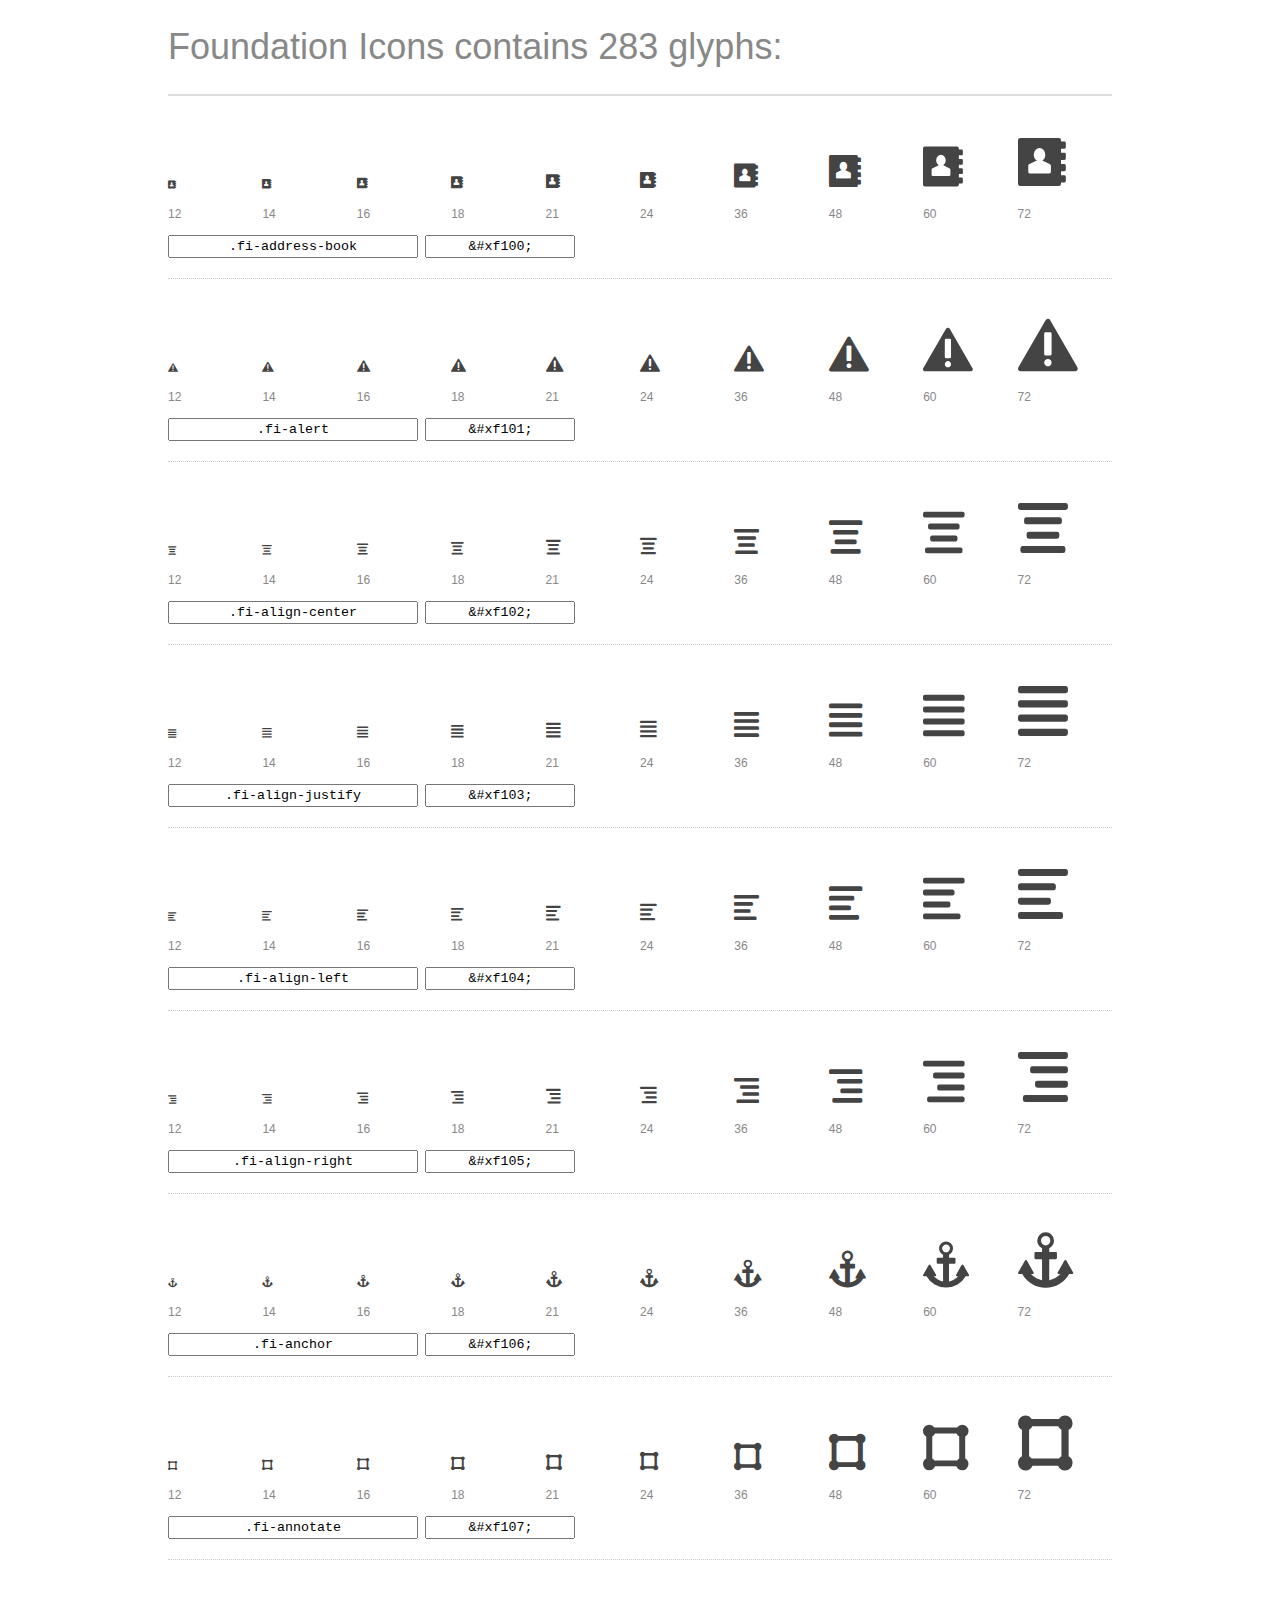
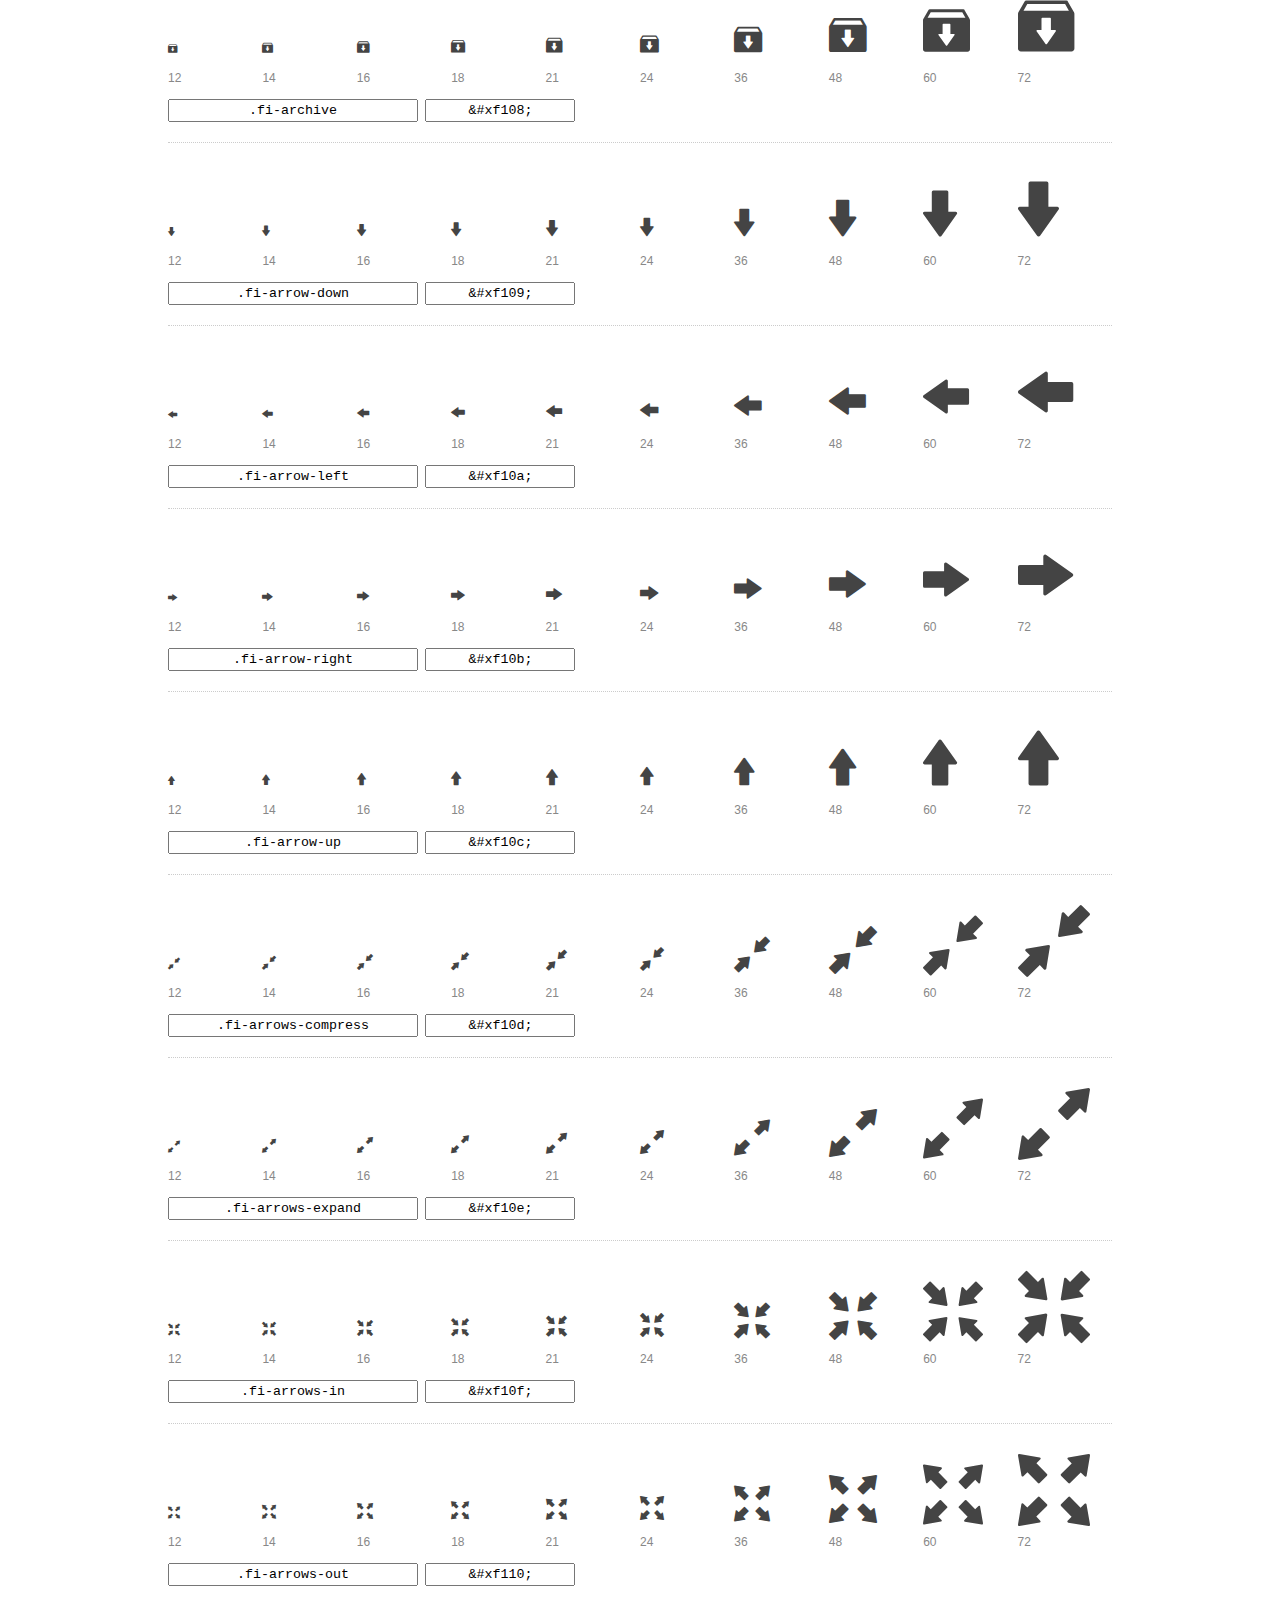
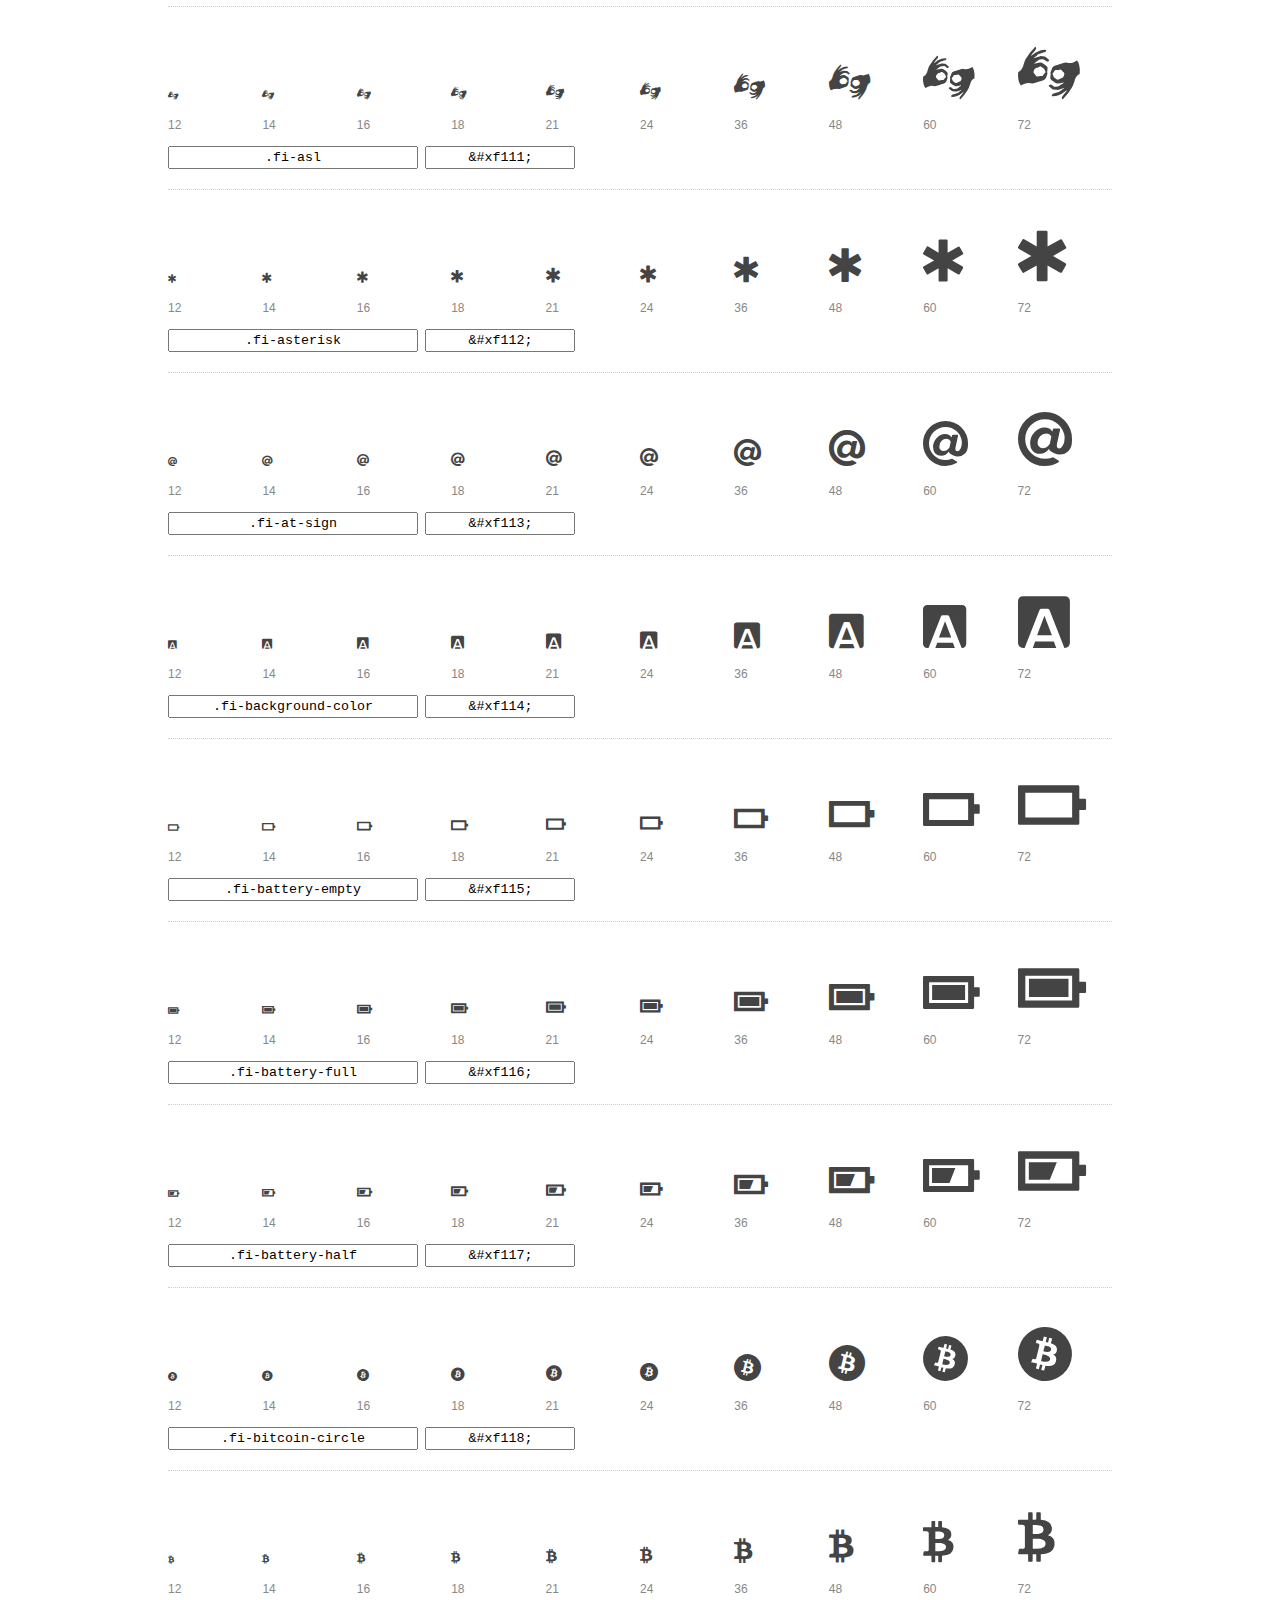
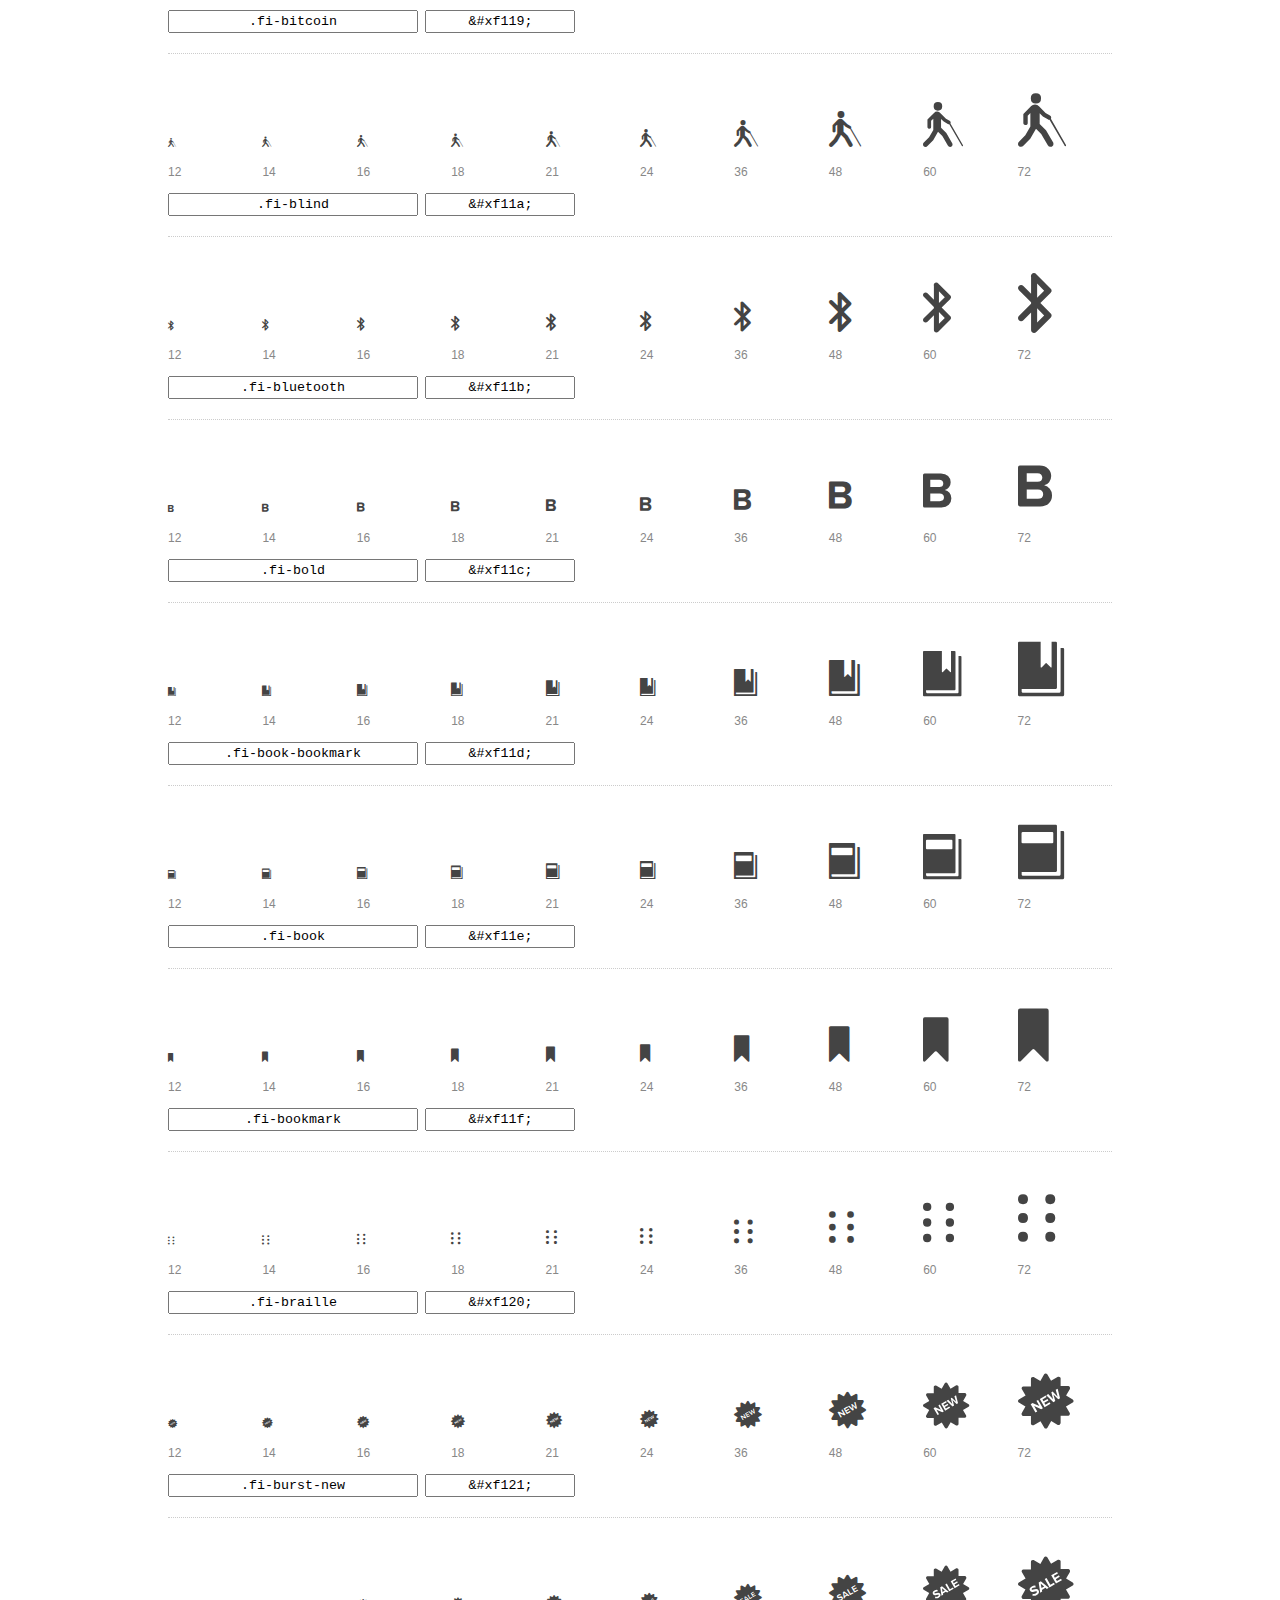
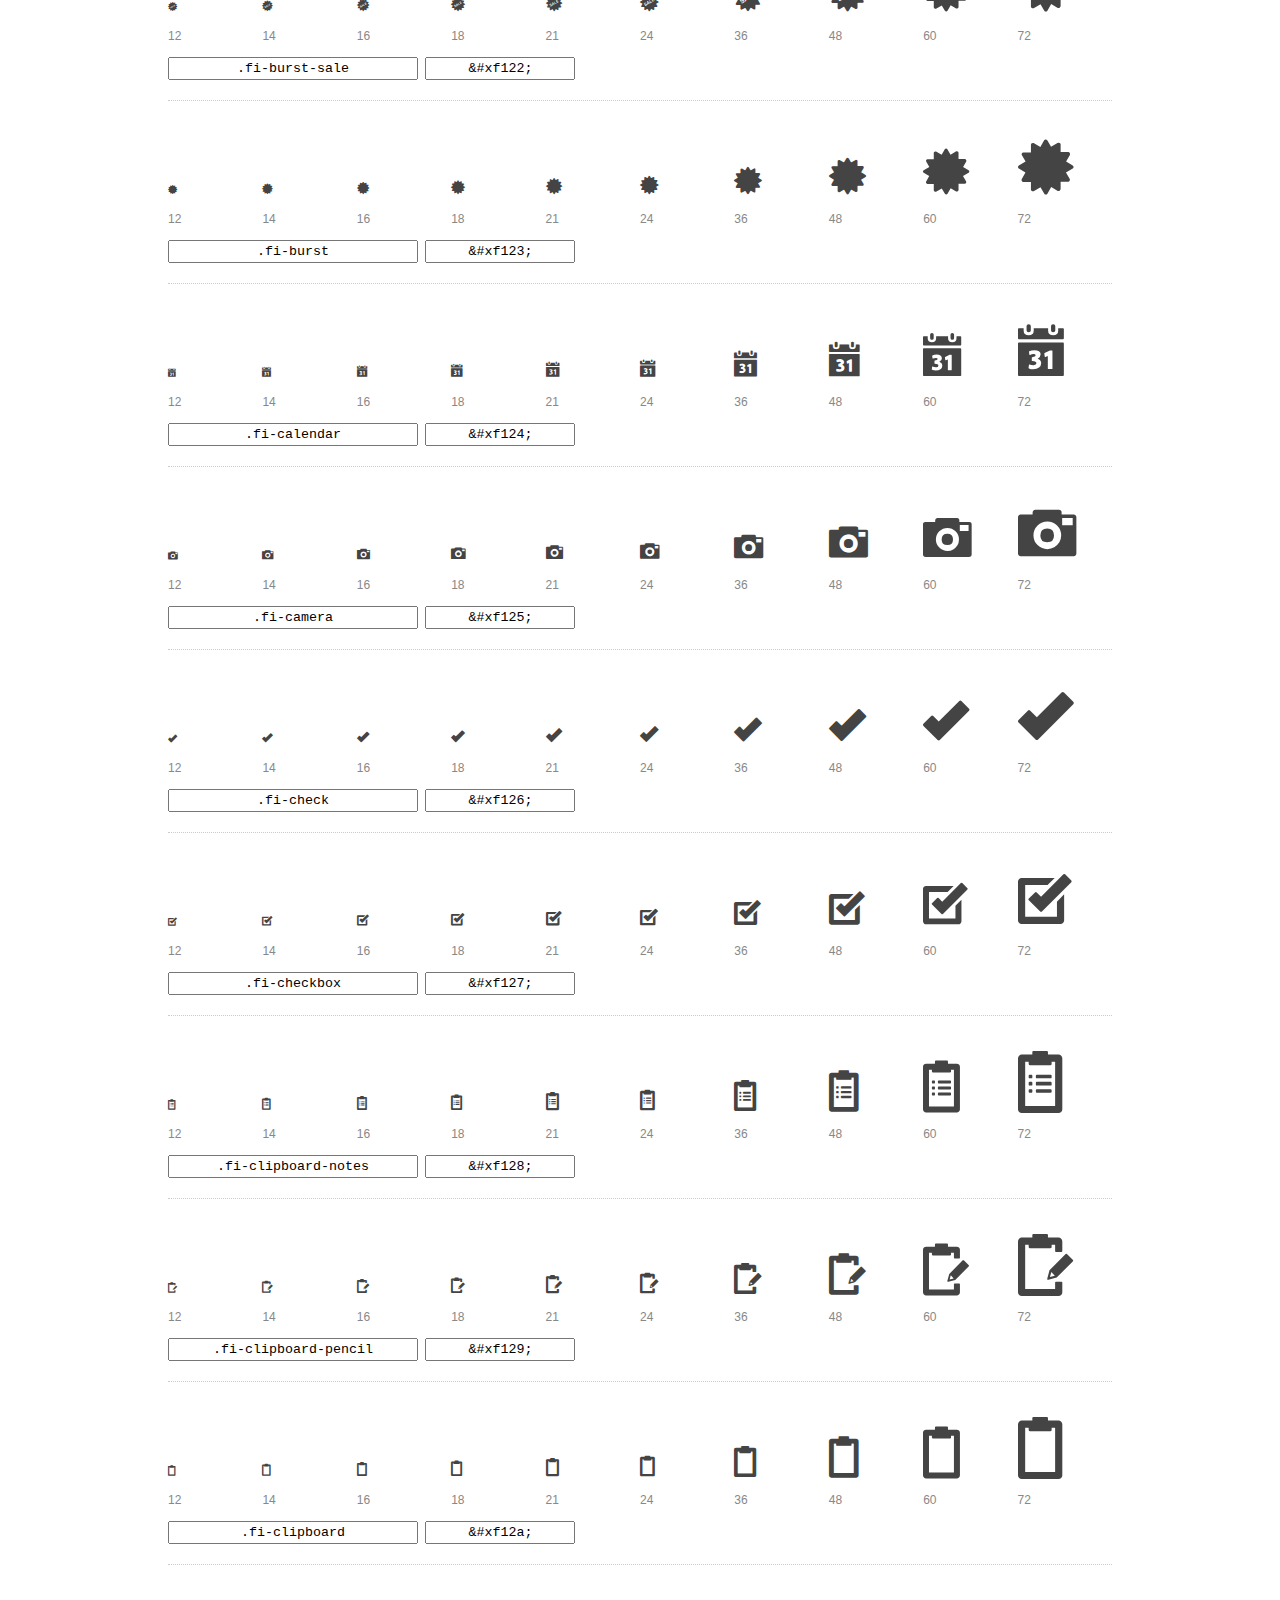
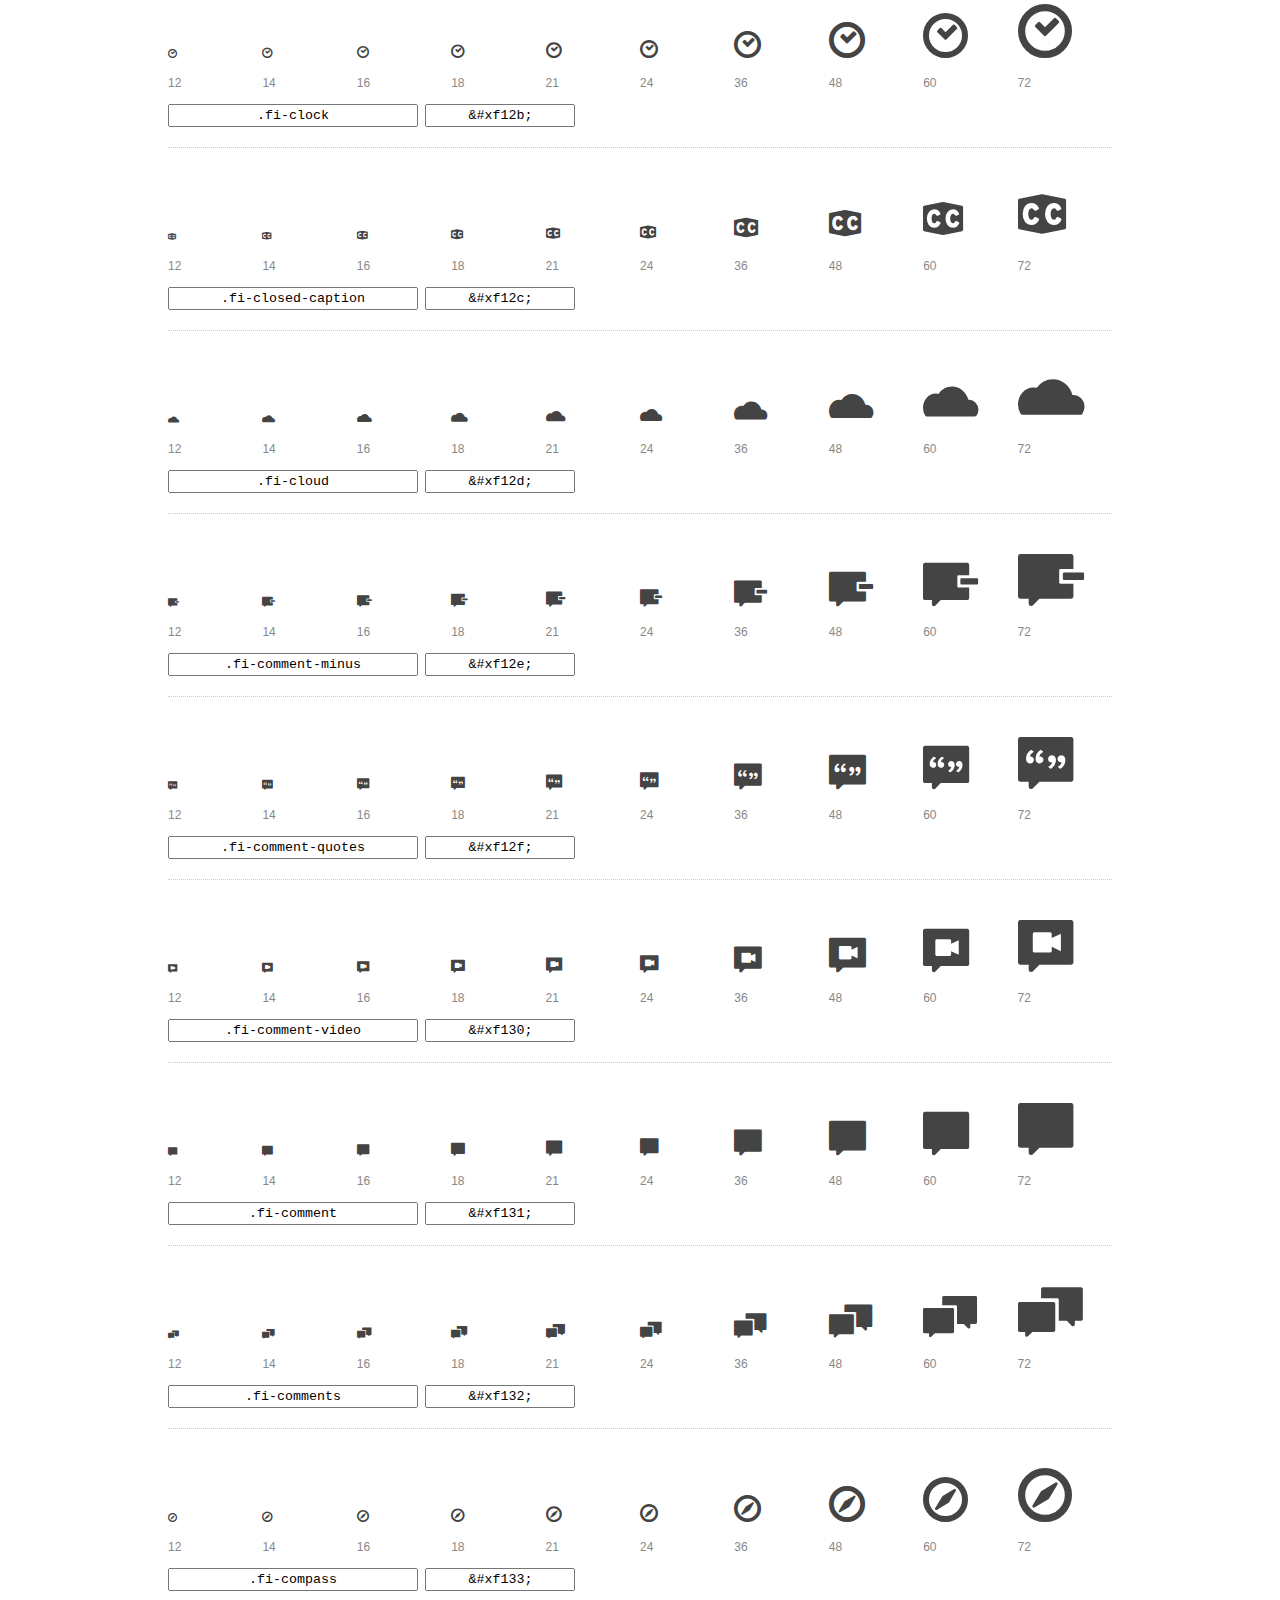
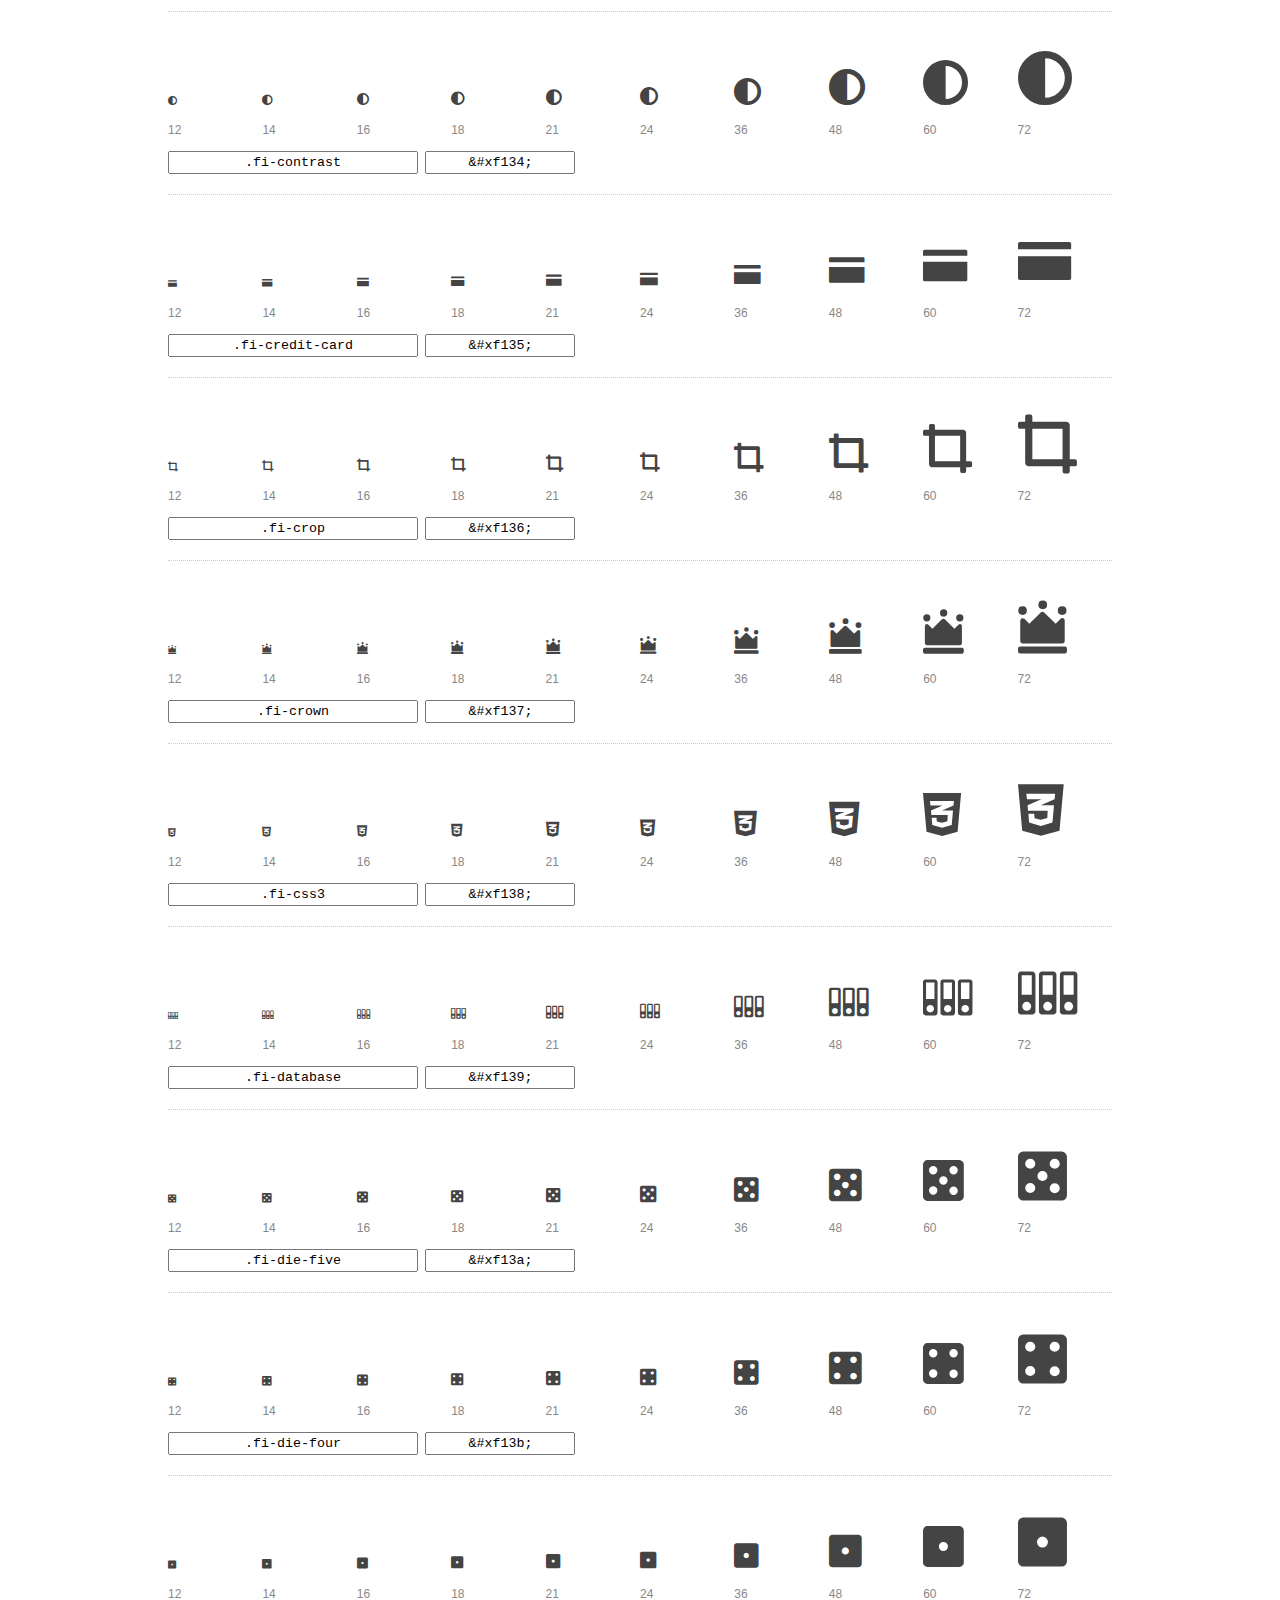
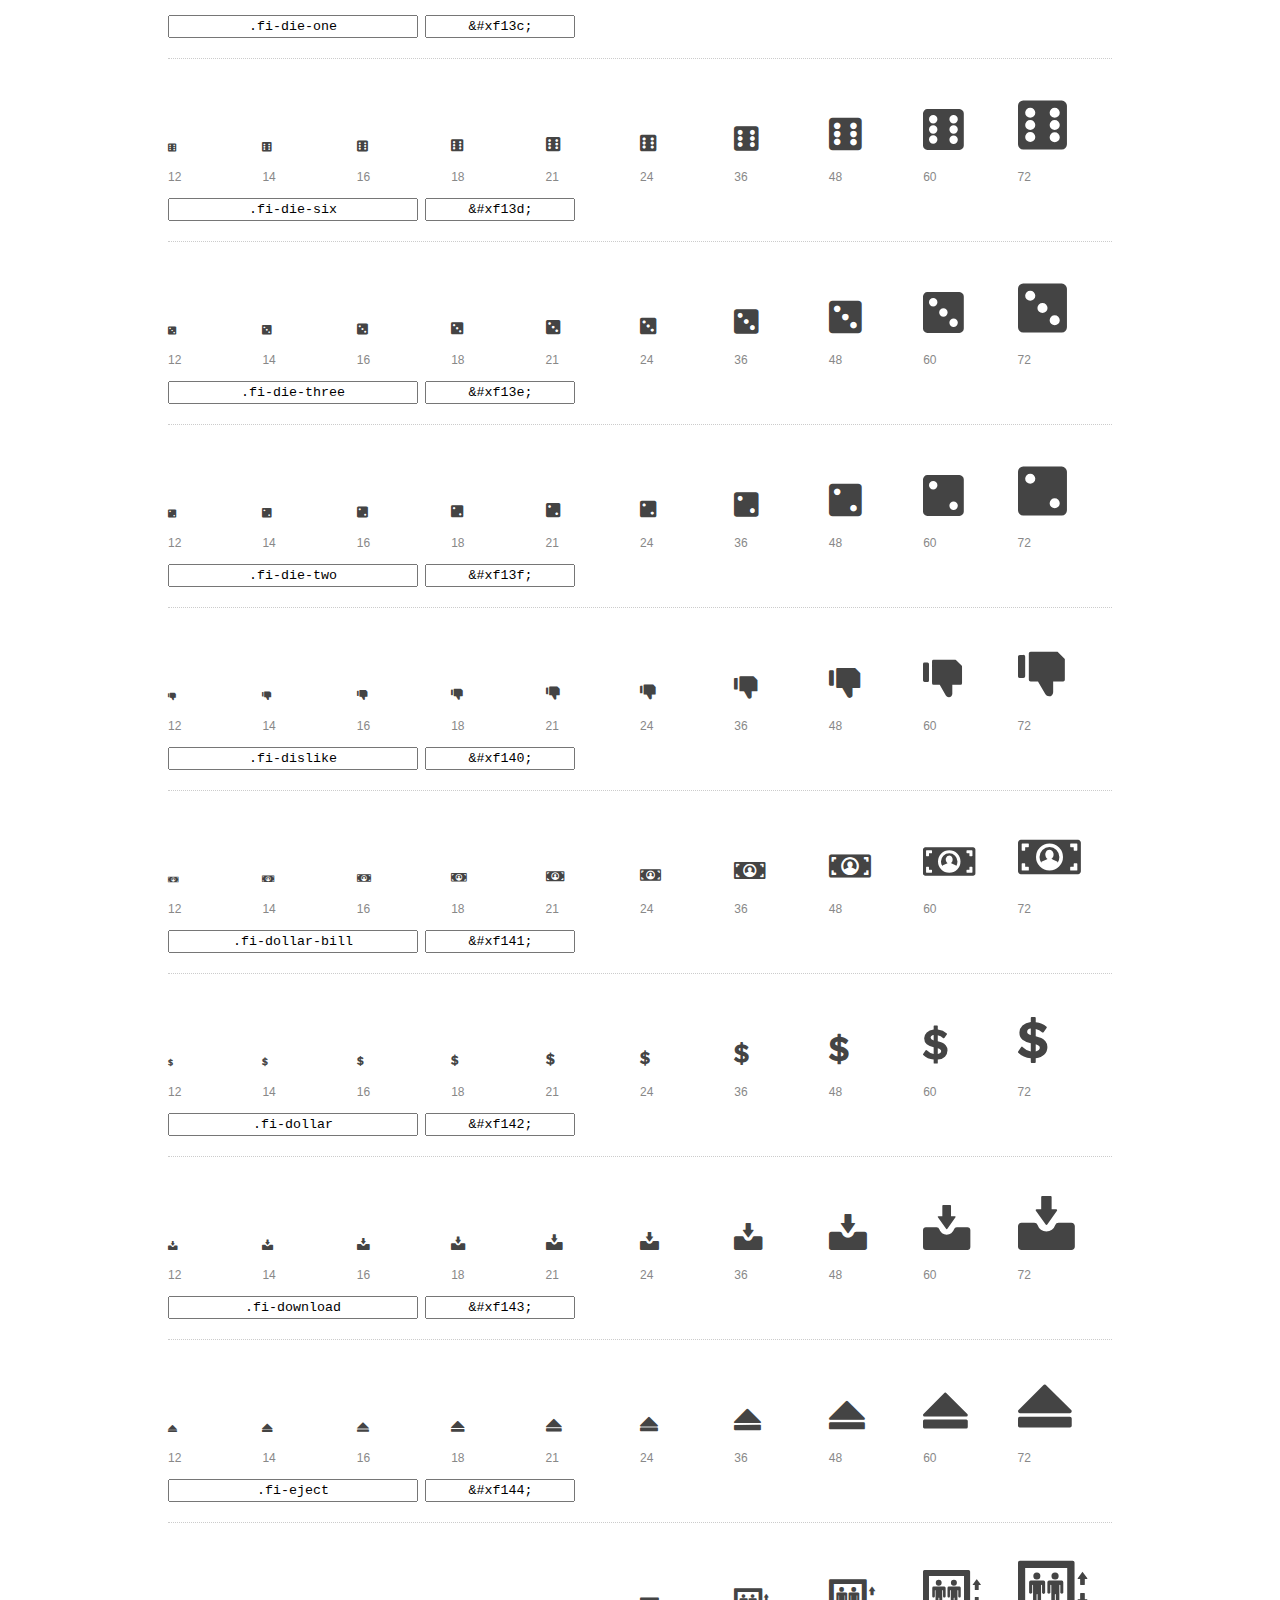
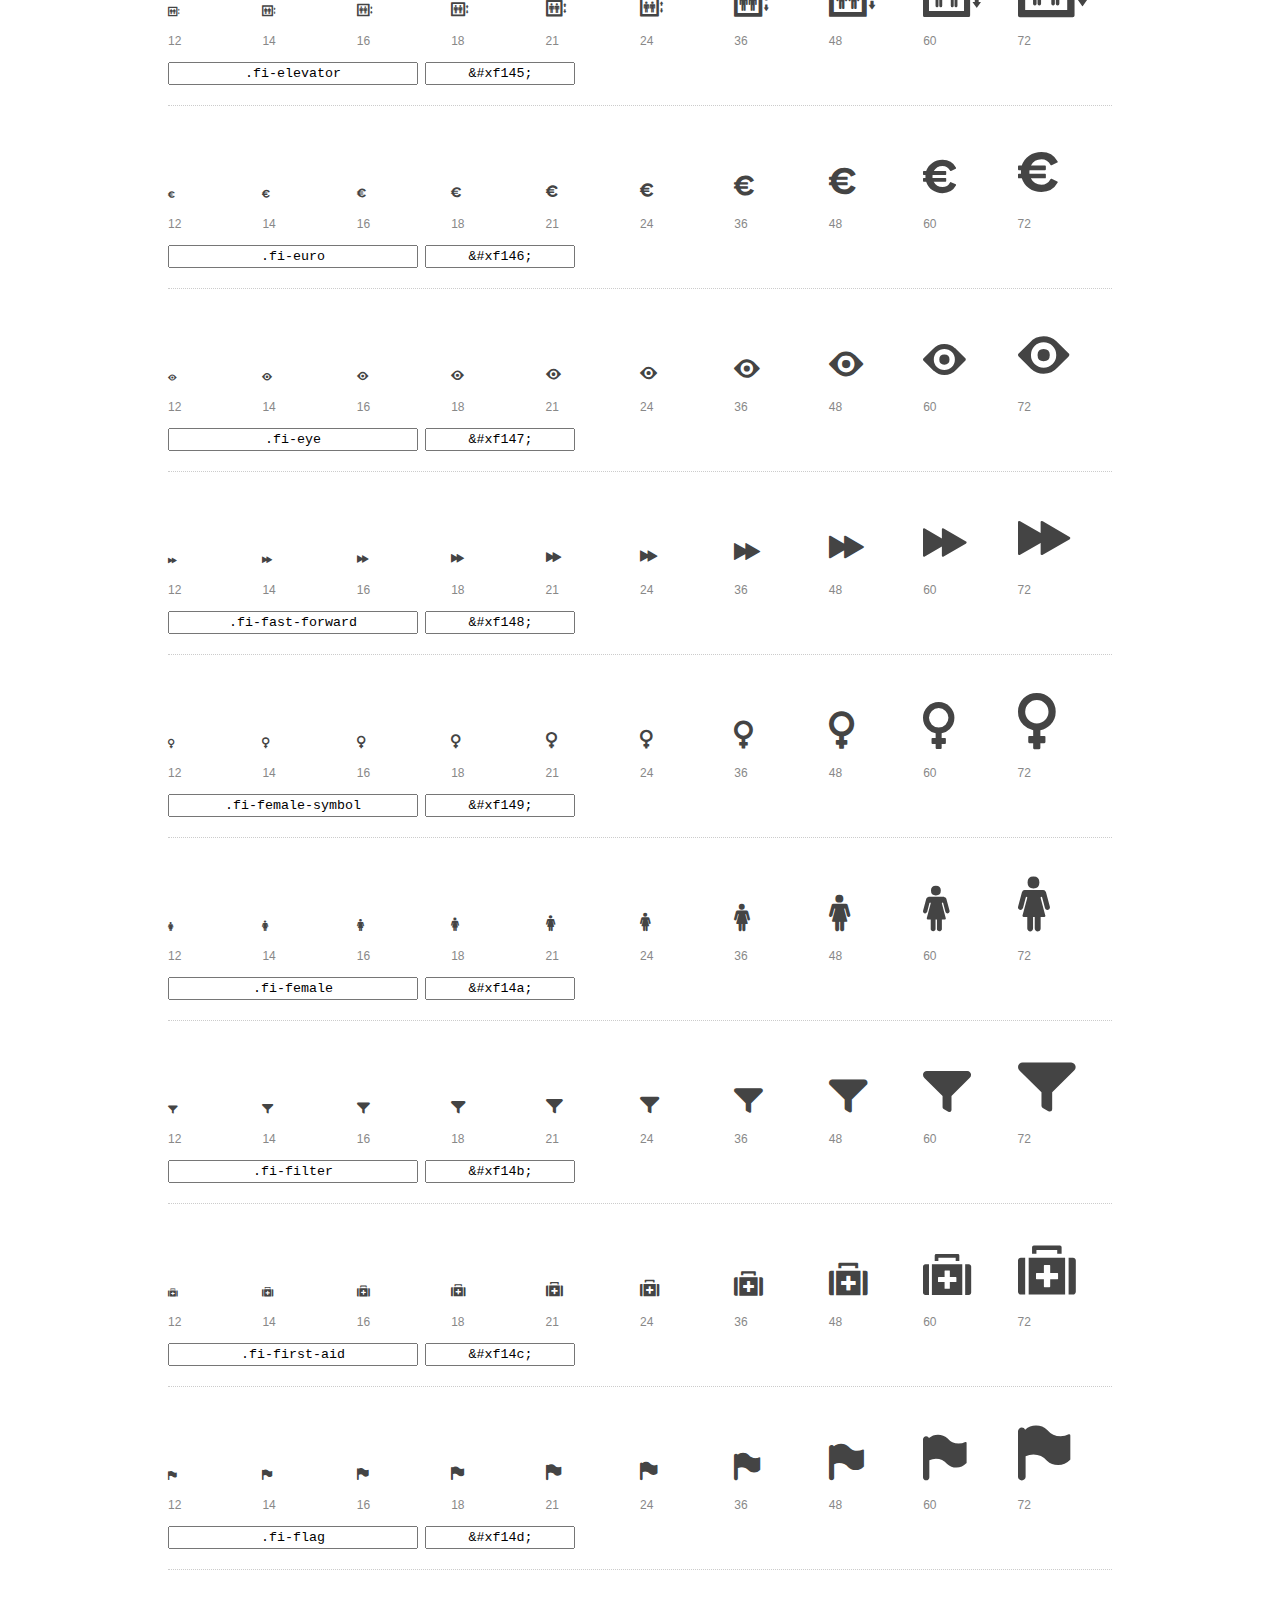
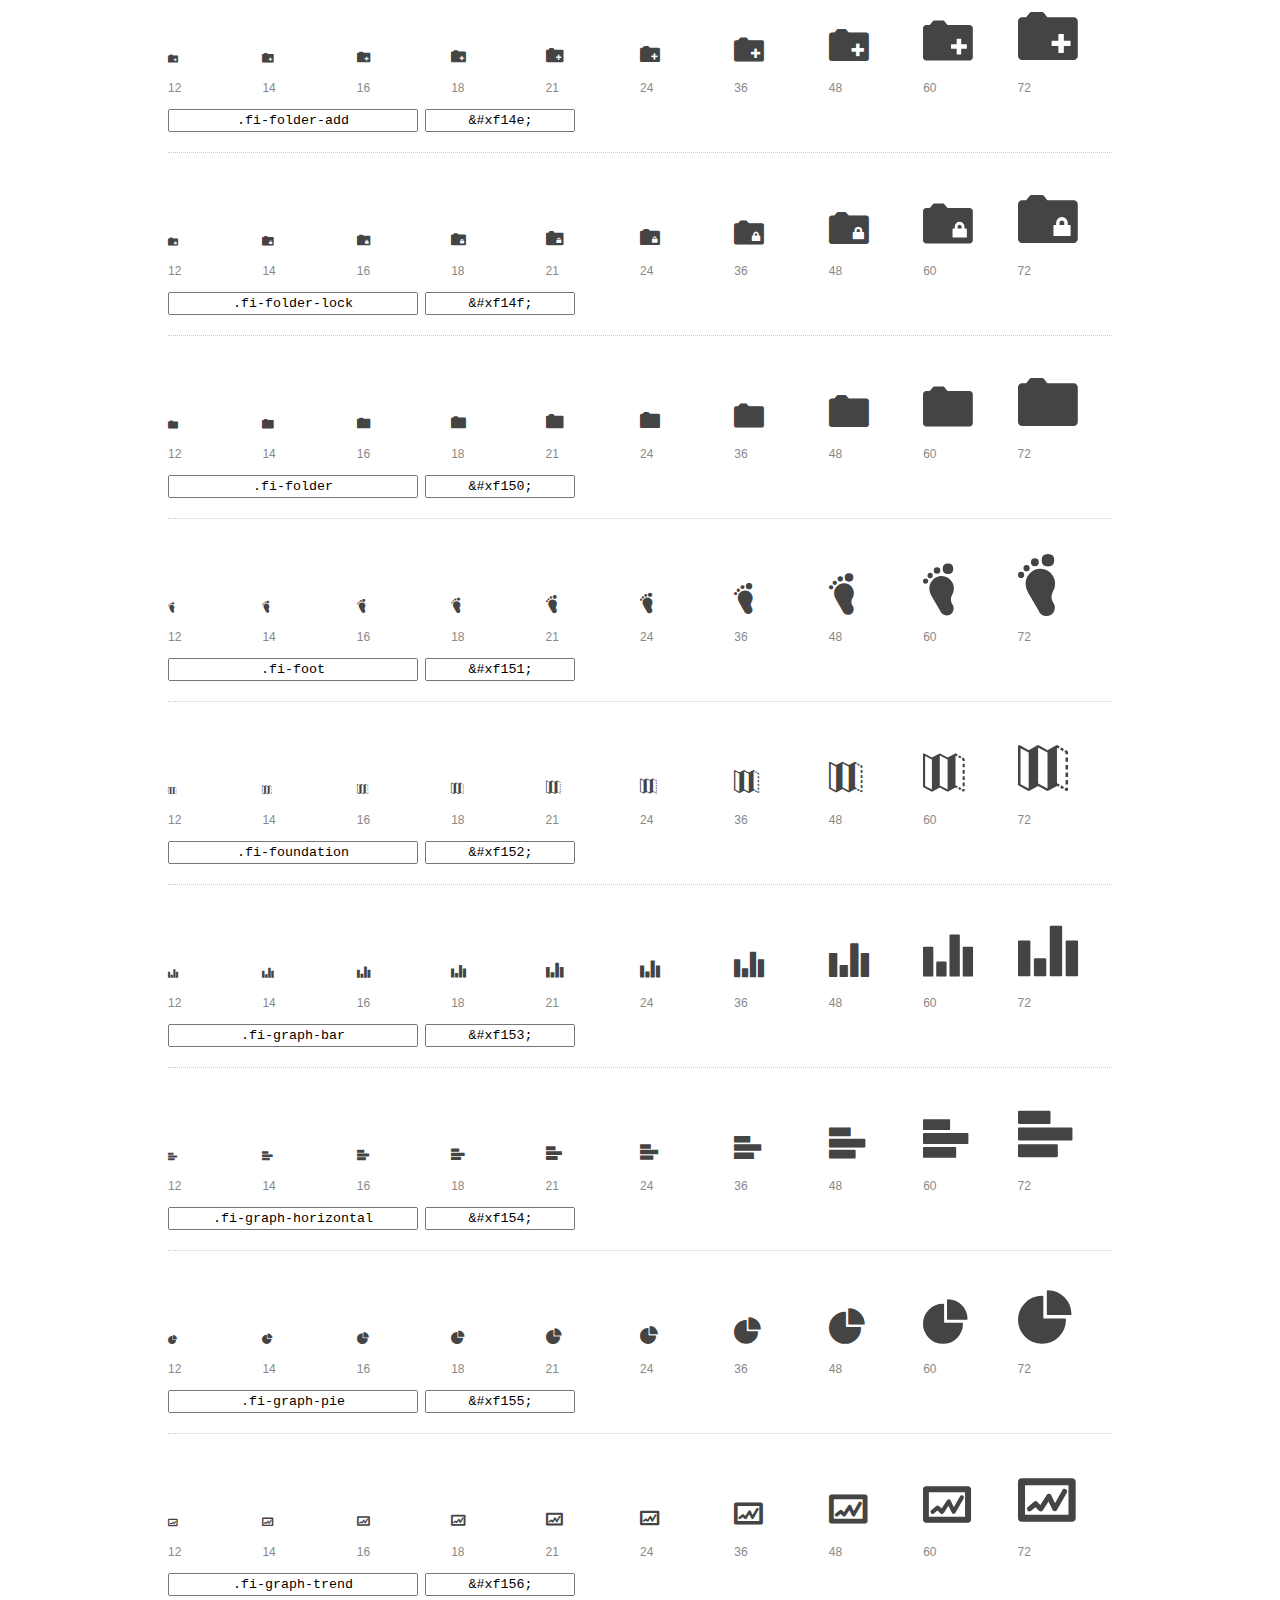
<file: assets/vendor/foundation-icons/preview.html>
<!DOCTYPE html>
<html>
  <head>
    <title>Foundation Icons glyphs preview</title>
    <link rel="stylesheet" href="foundation-icons.css" />

    <style>
      * {
        -moz-box-sizing: border-box;
        -webkit-box-sizing: border-box;
        box-sizing: border-box;
        margin: 0;
        padding: 0;
      }

      body {
        background: #fff;
        color: #444;
        font: 16px/1.5 "Helvetica Neue", Helvetica, Arial, sans-serif;
      }

      a, 
      a:visited {
        color: #888;
        text-decoration: underline;
      }
      a:hover, 
      a:focus { color: #000; }

      h1 {
        border-bottom: 2px solid #ddd;
        color: #888;
        font-size: 36px;
        font-weight: 300;
        margin-bottom: 20px;
        padding: 20px 0;
      }

      .container {
        margin: 0 auto;
        min-width: 880px;
        padding: 0 40px;
        width: 80%;
      }

      .glyph {
        border-bottom: 1px dotted #ccc;
        padding: 10px 0 20px;
        margin-bottom: 20px;
      }

      .preview-glyphs { vertical-align: bottom; } 

      .preview-scale { 
        color: #888;
        font-size: 12px; 
        margin-top: 5px;
      }

      .step {
        display: inline-block;
        line-height: 1;
        width: 10%;
      }

      
      .size-12 { font-size: 12px; }
      
      .size-14 { font-size: 14px; }
      
      .size-16 { font-size: 16px; }
      
      .size-18 { font-size: 18px; }
      
      .size-21 { font-size: 21px; }
      
      .size-24 { font-size: 24px; }
      
      .size-36 { font-size: 36px; }
      
      .size-48 { font-size: 48px; }
      
      .size-60 { font-size: 60px; }
      
      .size-72 { font-size: 72px; }
      

      .usage { margin-top: 10px; }

      .usage input {
        font-family: monospace;
        margin-right: 3px;
        padding: 2px 5px;
        text-align: center;
      }

      .usage .point { width: 150px; }

      .usage .class { width: 250px; }

      .footer {
        color: #888;
        font-size: 12px;
        padding: 20px 0;
      }
    </style>

    <!--[if lte IE 8]><script src="http://html5shiv.googlecode.com/svn/trunk/html5.js"></script><![endif]-->
  </head>

  <body>
    <div class="container">
      <h1>Foundation Icons contains 283 glyphs:</h1> 

      
      <div class="glyph">
        <div class="preview-glyphs">
          <i class="step fi-address-book size-12"></i><i class="step fi-address-book size-14"></i><i class="step fi-address-book size-16"></i><i class="step fi-address-book size-18"></i><i class="step fi-address-book size-21"></i><i class="step fi-address-book size-24"></i><i class="step fi-address-book size-36"></i><i class="step fi-address-book size-48"></i><i class="step fi-address-book size-60"></i><i class="step fi-address-book size-72"></i>
        </div>
        <div class="preview-scale">
          <span class="step">12</span><span class="step">14</span><span class="step">16</span><span class="step">18</span><span class="step">21</span><span class="step">24</span><span class="step">36</span><span class="step">48</span><span class="step">60</span><span class="step">72</span> 
        </div>
        <div class="usage">
          <input class="class" type="text" readonly="readonly" onClick="this.select();" value=".fi-address-book" />
          <input class="point" type="text" readonly="readonly" onClick="this.select();" value="&amp;#xf100;" />
        </div>
      </div>
      
      <div class="glyph">
        <div class="preview-glyphs">
          <i class="step fi-alert size-12"></i><i class="step fi-alert size-14"></i><i class="step fi-alert size-16"></i><i class="step fi-alert size-18"></i><i class="step fi-alert size-21"></i><i class="step fi-alert size-24"></i><i class="step fi-alert size-36"></i><i class="step fi-alert size-48"></i><i class="step fi-alert size-60"></i><i class="step fi-alert size-72"></i>
        </div>
        <div class="preview-scale">
          <span class="step">12</span><span class="step">14</span><span class="step">16</span><span class="step">18</span><span class="step">21</span><span class="step">24</span><span class="step">36</span><span class="step">48</span><span class="step">60</span><span class="step">72</span> 
        </div>
        <div class="usage">
          <input class="class" type="text" readonly="readonly" onClick="this.select();" value=".fi-alert" />
          <input class="point" type="text" readonly="readonly" onClick="this.select();" value="&amp;#xf101;" />
        </div>
      </div>
      
      <div class="glyph">
        <div class="preview-glyphs">
          <i class="step fi-align-center size-12"></i><i class="step fi-align-center size-14"></i><i class="step fi-align-center size-16"></i><i class="step fi-align-center size-18"></i><i class="step fi-align-center size-21"></i><i class="step fi-align-center size-24"></i><i class="step fi-align-center size-36"></i><i class="step fi-align-center size-48"></i><i class="step fi-align-center size-60"></i><i class="step fi-align-center size-72"></i>
        </div>
        <div class="preview-scale">
          <span class="step">12</span><span class="step">14</span><span class="step">16</span><span class="step">18</span><span class="step">21</span><span class="step">24</span><span class="step">36</span><span class="step">48</span><span class="step">60</span><span class="step">72</span> 
        </div>
        <div class="usage">
          <input class="class" type="text" readonly="readonly" onClick="this.select();" value=".fi-align-center" />
          <input class="point" type="text" readonly="readonly" onClick="this.select();" value="&amp;#xf102;" />
        </div>
      </div>
      
      <div class="glyph">
        <div class="preview-glyphs">
          <i class="step fi-align-justify size-12"></i><i class="step fi-align-justify size-14"></i><i class="step fi-align-justify size-16"></i><i class="step fi-align-justify size-18"></i><i class="step fi-align-justify size-21"></i><i class="step fi-align-justify size-24"></i><i class="step fi-align-justify size-36"></i><i class="step fi-align-justify size-48"></i><i class="step fi-align-justify size-60"></i><i class="step fi-align-justify size-72"></i>
        </div>
        <div class="preview-scale">
          <span class="step">12</span><span class="step">14</span><span class="step">16</span><span class="step">18</span><span class="step">21</span><span class="step">24</span><span class="step">36</span><span class="step">48</span><span class="step">60</span><span class="step">72</span> 
        </div>
        <div class="usage">
          <input class="class" type="text" readonly="readonly" onClick="this.select();" value=".fi-align-justify" />
          <input class="point" type="text" readonly="readonly" onClick="this.select();" value="&amp;#xf103;" />
        </div>
      </div>
      
      <div class="glyph">
        <div class="preview-glyphs">
          <i class="step fi-align-left size-12"></i><i class="step fi-align-left size-14"></i><i class="step fi-align-left size-16"></i><i class="step fi-align-left size-18"></i><i class="step fi-align-left size-21"></i><i class="step fi-align-left size-24"></i><i class="step fi-align-left size-36"></i><i class="step fi-align-left size-48"></i><i class="step fi-align-left size-60"></i><i class="step fi-align-left size-72"></i>
        </div>
        <div class="preview-scale">
          <span class="step">12</span><span class="step">14</span><span class="step">16</span><span class="step">18</span><span class="step">21</span><span class="step">24</span><span class="step">36</span><span class="step">48</span><span class="step">60</span><span class="step">72</span> 
        </div>
        <div class="usage">
          <input class="class" type="text" readonly="readonly" onClick="this.select();" value=".fi-align-left" />
          <input class="point" type="text" readonly="readonly" onClick="this.select();" value="&amp;#xf104;" />
        </div>
      </div>
      
      <div class="glyph">
        <div class="preview-glyphs">
          <i class="step fi-align-right size-12"></i><i class="step fi-align-right size-14"></i><i class="step fi-align-right size-16"></i><i class="step fi-align-right size-18"></i><i class="step fi-align-right size-21"></i><i class="step fi-align-right size-24"></i><i class="step fi-align-right size-36"></i><i class="step fi-align-right size-48"></i><i class="step fi-align-right size-60"></i><i class="step fi-align-right size-72"></i>
        </div>
        <div class="preview-scale">
          <span class="step">12</span><span class="step">14</span><span class="step">16</span><span class="step">18</span><span class="step">21</span><span class="step">24</span><span class="step">36</span><span class="step">48</span><span class="step">60</span><span class="step">72</span> 
        </div>
        <div class="usage">
          <input class="class" type="text" readonly="readonly" onClick="this.select();" value=".fi-align-right" />
          <input class="point" type="text" readonly="readonly" onClick="this.select();" value="&amp;#xf105;" />
        </div>
      </div>
      
      <div class="glyph">
        <div class="preview-glyphs">
          <i class="step fi-anchor size-12"></i><i class="step fi-anchor size-14"></i><i class="step fi-anchor size-16"></i><i class="step fi-anchor size-18"></i><i class="step fi-anchor size-21"></i><i class="step fi-anchor size-24"></i><i class="step fi-anchor size-36"></i><i class="step fi-anchor size-48"></i><i class="step fi-anchor size-60"></i><i class="step fi-anchor size-72"></i>
        </div>
        <div class="preview-scale">
          <span class="step">12</span><span class="step">14</span><span class="step">16</span><span class="step">18</span><span class="step">21</span><span class="step">24</span><span class="step">36</span><span class="step">48</span><span class="step">60</span><span class="step">72</span> 
        </div>
        <div class="usage">
          <input class="class" type="text" readonly="readonly" onClick="this.select();" value=".fi-anchor" />
          <input class="point" type="text" readonly="readonly" onClick="this.select();" value="&amp;#xf106;" />
        </div>
      </div>
      
      <div class="glyph">
        <div class="preview-glyphs">
          <i class="step fi-annotate size-12"></i><i class="step fi-annotate size-14"></i><i class="step fi-annotate size-16"></i><i class="step fi-annotate size-18"></i><i class="step fi-annotate size-21"></i><i class="step fi-annotate size-24"></i><i class="step fi-annotate size-36"></i><i class="step fi-annotate size-48"></i><i class="step fi-annotate size-60"></i><i class="step fi-annotate size-72"></i>
        </div>
        <div class="preview-scale">
          <span class="step">12</span><span class="step">14</span><span class="step">16</span><span class="step">18</span><span class="step">21</span><span class="step">24</span><span class="step">36</span><span class="step">48</span><span class="step">60</span><span class="step">72</span> 
        </div>
        <div class="usage">
          <input class="class" type="text" readonly="readonly" onClick="this.select();" value=".fi-annotate" />
          <input class="point" type="text" readonly="readonly" onClick="this.select();" value="&amp;#xf107;" />
        </div>
      </div>
      
      <div class="glyph">
        <div class="preview-glyphs">
          <i class="step fi-archive size-12"></i><i class="step fi-archive size-14"></i><i class="step fi-archive size-16"></i><i class="step fi-archive size-18"></i><i class="step fi-archive size-21"></i><i class="step fi-archive size-24"></i><i class="step fi-archive size-36"></i><i class="step fi-archive size-48"></i><i class="step fi-archive size-60"></i><i class="step fi-archive size-72"></i>
        </div>
        <div class="preview-scale">
          <span class="step">12</span><span class="step">14</span><span class="step">16</span><span class="step">18</span><span class="step">21</span><span class="step">24</span><span class="step">36</span><span class="step">48</span><span class="step">60</span><span class="step">72</span> 
        </div>
        <div class="usage">
          <input class="class" type="text" readonly="readonly" onClick="this.select();" value=".fi-archive" />
          <input class="point" type="text" readonly="readonly" onClick="this.select();" value="&amp;#xf108;" />
        </div>
      </div>
      
      <div class="glyph">
        <div class="preview-glyphs">
          <i class="step fi-arrow-down size-12"></i><i class="step fi-arrow-down size-14"></i><i class="step fi-arrow-down size-16"></i><i class="step fi-arrow-down size-18"></i><i class="step fi-arrow-down size-21"></i><i class="step fi-arrow-down size-24"></i><i class="step fi-arrow-down size-36"></i><i class="step fi-arrow-down size-48"></i><i class="step fi-arrow-down size-60"></i><i class="step fi-arrow-down size-72"></i>
        </div>
        <div class="preview-scale">
          <span class="step">12</span><span class="step">14</span><span class="step">16</span><span class="step">18</span><span class="step">21</span><span class="step">24</span><span class="step">36</span><span class="step">48</span><span class="step">60</span><span class="step">72</span> 
        </div>
        <div class="usage">
          <input class="class" type="text" readonly="readonly" onClick="this.select();" value=".fi-arrow-down" />
          <input class="point" type="text" readonly="readonly" onClick="this.select();" value="&amp;#xf109;" />
        </div>
      </div>
      
      <div class="glyph">
        <div class="preview-glyphs">
          <i class="step fi-arrow-left size-12"></i><i class="step fi-arrow-left size-14"></i><i class="step fi-arrow-left size-16"></i><i class="step fi-arrow-left size-18"></i><i class="step fi-arrow-left size-21"></i><i class="step fi-arrow-left size-24"></i><i class="step fi-arrow-left size-36"></i><i class="step fi-arrow-left size-48"></i><i class="step fi-arrow-left size-60"></i><i class="step fi-arrow-left size-72"></i>
        </div>
        <div class="preview-scale">
          <span class="step">12</span><span class="step">14</span><span class="step">16</span><span class="step">18</span><span class="step">21</span><span class="step">24</span><span class="step">36</span><span class="step">48</span><span class="step">60</span><span class="step">72</span> 
        </div>
        <div class="usage">
          <input class="class" type="text" readonly="readonly" onClick="this.select();" value=".fi-arrow-left" />
          <input class="point" type="text" readonly="readonly" onClick="this.select();" value="&amp;#xf10a;" />
        </div>
      </div>
      
      <div class="glyph">
        <div class="preview-glyphs">
          <i class="step fi-arrow-right size-12"></i><i class="step fi-arrow-right size-14"></i><i class="step fi-arrow-right size-16"></i><i class="step fi-arrow-right size-18"></i><i class="step fi-arrow-right size-21"></i><i class="step fi-arrow-right size-24"></i><i class="step fi-arrow-right size-36"></i><i class="step fi-arrow-right size-48"></i><i class="step fi-arrow-right size-60"></i><i class="step fi-arrow-right size-72"></i>
        </div>
        <div class="preview-scale">
          <span class="step">12</span><span class="step">14</span><span class="step">16</span><span class="step">18</span><span class="step">21</span><span class="step">24</span><span class="step">36</span><span class="step">48</span><span class="step">60</span><span class="step">72</span> 
        </div>
        <div class="usage">
          <input class="class" type="text" readonly="readonly" onClick="this.select();" value=".fi-arrow-right" />
          <input class="point" type="text" readonly="readonly" onClick="this.select();" value="&amp;#xf10b;" />
        </div>
      </div>
      
      <div class="glyph">
        <div class="preview-glyphs">
          <i class="step fi-arrow-up size-12"></i><i class="step fi-arrow-up size-14"></i><i class="step fi-arrow-up size-16"></i><i class="step fi-arrow-up size-18"></i><i class="step fi-arrow-up size-21"></i><i class="step fi-arrow-up size-24"></i><i class="step fi-arrow-up size-36"></i><i class="step fi-arrow-up size-48"></i><i class="step fi-arrow-up size-60"></i><i class="step fi-arrow-up size-72"></i>
        </div>
        <div class="preview-scale">
          <span class="step">12</span><span class="step">14</span><span class="step">16</span><span class="step">18</span><span class="step">21</span><span class="step">24</span><span class="step">36</span><span class="step">48</span><span class="step">60</span><span class="step">72</span> 
        </div>
        <div class="usage">
          <input class="class" type="text" readonly="readonly" onClick="this.select();" value=".fi-arrow-up" />
          <input class="point" type="text" readonly="readonly" onClick="this.select();" value="&amp;#xf10c;" />
        </div>
      </div>
      
      <div class="glyph">
        <div class="preview-glyphs">
          <i class="step fi-arrows-compress size-12"></i><i class="step fi-arrows-compress size-14"></i><i class="step fi-arrows-compress size-16"></i><i class="step fi-arrows-compress size-18"></i><i class="step fi-arrows-compress size-21"></i><i class="step fi-arrows-compress size-24"></i><i class="step fi-arrows-compress size-36"></i><i class="step fi-arrows-compress size-48"></i><i class="step fi-arrows-compress size-60"></i><i class="step fi-arrows-compress size-72"></i>
        </div>
        <div class="preview-scale">
          <span class="step">12</span><span class="step">14</span><span class="step">16</span><span class="step">18</span><span class="step">21</span><span class="step">24</span><span class="step">36</span><span class="step">48</span><span class="step">60</span><span class="step">72</span> 
        </div>
        <div class="usage">
          <input class="class" type="text" readonly="readonly" onClick="this.select();" value=".fi-arrows-compress" />
          <input class="point" type="text" readonly="readonly" onClick="this.select();" value="&amp;#xf10d;" />
        </div>
      </div>
      
      <div class="glyph">
        <div class="preview-glyphs">
          <i class="step fi-arrows-expand size-12"></i><i class="step fi-arrows-expand size-14"></i><i class="step fi-arrows-expand size-16"></i><i class="step fi-arrows-expand size-18"></i><i class="step fi-arrows-expand size-21"></i><i class="step fi-arrows-expand size-24"></i><i class="step fi-arrows-expand size-36"></i><i class="step fi-arrows-expand size-48"></i><i class="step fi-arrows-expand size-60"></i><i class="step fi-arrows-expand size-72"></i>
        </div>
        <div class="preview-scale">
          <span class="step">12</span><span class="step">14</span><span class="step">16</span><span class="step">18</span><span class="step">21</span><span class="step">24</span><span class="step">36</span><span class="step">48</span><span class="step">60</span><span class="step">72</span> 
        </div>
        <div class="usage">
          <input class="class" type="text" readonly="readonly" onClick="this.select();" value=".fi-arrows-expand" />
          <input class="point" type="text" readonly="readonly" onClick="this.select();" value="&amp;#xf10e;" />
        </div>
      </div>
      
      <div class="glyph">
        <div class="preview-glyphs">
          <i class="step fi-arrows-in size-12"></i><i class="step fi-arrows-in size-14"></i><i class="step fi-arrows-in size-16"></i><i class="step fi-arrows-in size-18"></i><i class="step fi-arrows-in size-21"></i><i class="step fi-arrows-in size-24"></i><i class="step fi-arrows-in size-36"></i><i class="step fi-arrows-in size-48"></i><i class="step fi-arrows-in size-60"></i><i class="step fi-arrows-in size-72"></i>
        </div>
        <div class="preview-scale">
          <span class="step">12</span><span class="step">14</span><span class="step">16</span><span class="step">18</span><span class="step">21</span><span class="step">24</span><span class="step">36</span><span class="step">48</span><span class="step">60</span><span class="step">72</span> 
        </div>
        <div class="usage">
          <input class="class" type="text" readonly="readonly" onClick="this.select();" value=".fi-arrows-in" />
          <input class="point" type="text" readonly="readonly" onClick="this.select();" value="&amp;#xf10f;" />
        </div>
      </div>
      
      <div class="glyph">
        <div class="preview-glyphs">
          <i class="step fi-arrows-out size-12"></i><i class="step fi-arrows-out size-14"></i><i class="step fi-arrows-out size-16"></i><i class="step fi-arrows-out size-18"></i><i class="step fi-arrows-out size-21"></i><i class="step fi-arrows-out size-24"></i><i class="step fi-arrows-out size-36"></i><i class="step fi-arrows-out size-48"></i><i class="step fi-arrows-out size-60"></i><i class="step fi-arrows-out size-72"></i>
        </div>
        <div class="preview-scale">
          <span class="step">12</span><span class="step">14</span><span class="step">16</span><span class="step">18</span><span class="step">21</span><span class="step">24</span><span class="step">36</span><span class="step">48</span><span class="step">60</span><span class="step">72</span> 
        </div>
        <div class="usage">
          <input class="class" type="text" readonly="readonly" onClick="this.select();" value=".fi-arrows-out" />
          <input class="point" type="text" readonly="readonly" onClick="this.select();" value="&amp;#xf110;" />
        </div>
      </div>
      
      <div class="glyph">
        <div class="preview-glyphs">
          <i class="step fi-asl size-12"></i><i class="step fi-asl size-14"></i><i class="step fi-asl size-16"></i><i class="step fi-asl size-18"></i><i class="step fi-asl size-21"></i><i class="step fi-asl size-24"></i><i class="step fi-asl size-36"></i><i class="step fi-asl size-48"></i><i class="step fi-asl size-60"></i><i class="step fi-asl size-72"></i>
        </div>
        <div class="preview-scale">
          <span class="step">12</span><span class="step">14</span><span class="step">16</span><span class="step">18</span><span class="step">21</span><span class="step">24</span><span class="step">36</span><span class="step">48</span><span class="step">60</span><span class="step">72</span> 
        </div>
        <div class="usage">
          <input class="class" type="text" readonly="readonly" onClick="this.select();" value=".fi-asl" />
          <input class="point" type="text" readonly="readonly" onClick="this.select();" value="&amp;#xf111;" />
        </div>
      </div>
      
      <div class="glyph">
        <div class="preview-glyphs">
          <i class="step fi-asterisk size-12"></i><i class="step fi-asterisk size-14"></i><i class="step fi-asterisk size-16"></i><i class="step fi-asterisk size-18"></i><i class="step fi-asterisk size-21"></i><i class="step fi-asterisk size-24"></i><i class="step fi-asterisk size-36"></i><i class="step fi-asterisk size-48"></i><i class="step fi-asterisk size-60"></i><i class="step fi-asterisk size-72"></i>
        </div>
        <div class="preview-scale">
          <span class="step">12</span><span class="step">14</span><span class="step">16</span><span class="step">18</span><span class="step">21</span><span class="step">24</span><span class="step">36</span><span class="step">48</span><span class="step">60</span><span class="step">72</span> 
        </div>
        <div class="usage">
          <input class="class" type="text" readonly="readonly" onClick="this.select();" value=".fi-asterisk" />
          <input class="point" type="text" readonly="readonly" onClick="this.select();" value="&amp;#xf112;" />
        </div>
      </div>
      
      <div class="glyph">
        <div class="preview-glyphs">
          <i class="step fi-at-sign size-12"></i><i class="step fi-at-sign size-14"></i><i class="step fi-at-sign size-16"></i><i class="step fi-at-sign size-18"></i><i class="step fi-at-sign size-21"></i><i class="step fi-at-sign size-24"></i><i class="step fi-at-sign size-36"></i><i class="step fi-at-sign size-48"></i><i class="step fi-at-sign size-60"></i><i class="step fi-at-sign size-72"></i>
        </div>
        <div class="preview-scale">
          <span class="step">12</span><span class="step">14</span><span class="step">16</span><span class="step">18</span><span class="step">21</span><span class="step">24</span><span class="step">36</span><span class="step">48</span><span class="step">60</span><span class="step">72</span> 
        </div>
        <div class="usage">
          <input class="class" type="text" readonly="readonly" onClick="this.select();" value=".fi-at-sign" />
          <input class="point" type="text" readonly="readonly" onClick="this.select();" value="&amp;#xf113;" />
        </div>
      </div>
      
      <div class="glyph">
        <div class="preview-glyphs">
          <i class="step fi-background-color size-12"></i><i class="step fi-background-color size-14"></i><i class="step fi-background-color size-16"></i><i class="step fi-background-color size-18"></i><i class="step fi-background-color size-21"></i><i class="step fi-background-color size-24"></i><i class="step fi-background-color size-36"></i><i class="step fi-background-color size-48"></i><i class="step fi-background-color size-60"></i><i class="step fi-background-color size-72"></i>
        </div>
        <div class="preview-scale">
          <span class="step">12</span><span class="step">14</span><span class="step">16</span><span class="step">18</span><span class="step">21</span><span class="step">24</span><span class="step">36</span><span class="step">48</span><span class="step">60</span><span class="step">72</span> 
        </div>
        <div class="usage">
          <input class="class" type="text" readonly="readonly" onClick="this.select();" value=".fi-background-color" />
          <input class="point" type="text" readonly="readonly" onClick="this.select();" value="&amp;#xf114;" />
        </div>
      </div>
      
      <div class="glyph">
        <div class="preview-glyphs">
          <i class="step fi-battery-empty size-12"></i><i class="step fi-battery-empty size-14"></i><i class="step fi-battery-empty size-16"></i><i class="step fi-battery-empty size-18"></i><i class="step fi-battery-empty size-21"></i><i class="step fi-battery-empty size-24"></i><i class="step fi-battery-empty size-36"></i><i class="step fi-battery-empty size-48"></i><i class="step fi-battery-empty size-60"></i><i class="step fi-battery-empty size-72"></i>
        </div>
        <div class="preview-scale">
          <span class="step">12</span><span class="step">14</span><span class="step">16</span><span class="step">18</span><span class="step">21</span><span class="step">24</span><span class="step">36</span><span class="step">48</span><span class="step">60</span><span class="step">72</span> 
        </div>
        <div class="usage">
          <input class="class" type="text" readonly="readonly" onClick="this.select();" value=".fi-battery-empty" />
          <input class="point" type="text" readonly="readonly" onClick="this.select();" value="&amp;#xf115;" />
        </div>
      </div>
      
      <div class="glyph">
        <div class="preview-glyphs">
          <i class="step fi-battery-full size-12"></i><i class="step fi-battery-full size-14"></i><i class="step fi-battery-full size-16"></i><i class="step fi-battery-full size-18"></i><i class="step fi-battery-full size-21"></i><i class="step fi-battery-full size-24"></i><i class="step fi-battery-full size-36"></i><i class="step fi-battery-full size-48"></i><i class="step fi-battery-full size-60"></i><i class="step fi-battery-full size-72"></i>
        </div>
        <div class="preview-scale">
          <span class="step">12</span><span class="step">14</span><span class="step">16</span><span class="step">18</span><span class="step">21</span><span class="step">24</span><span class="step">36</span><span class="step">48</span><span class="step">60</span><span class="step">72</span> 
        </div>
        <div class="usage">
          <input class="class" type="text" readonly="readonly" onClick="this.select();" value=".fi-battery-full" />
          <input class="point" type="text" readonly="readonly" onClick="this.select();" value="&amp;#xf116;" />
        </div>
      </div>
      
      <div class="glyph">
        <div class="preview-glyphs">
          <i class="step fi-battery-half size-12"></i><i class="step fi-battery-half size-14"></i><i class="step fi-battery-half size-16"></i><i class="step fi-battery-half size-18"></i><i class="step fi-battery-half size-21"></i><i class="step fi-battery-half size-24"></i><i class="step fi-battery-half size-36"></i><i class="step fi-battery-half size-48"></i><i class="step fi-battery-half size-60"></i><i class="step fi-battery-half size-72"></i>
        </div>
        <div class="preview-scale">
          <span class="step">12</span><span class="step">14</span><span class="step">16</span><span class="step">18</span><span class="step">21</span><span class="step">24</span><span class="step">36</span><span class="step">48</span><span class="step">60</span><span class="step">72</span> 
        </div>
        <div class="usage">
          <input class="class" type="text" readonly="readonly" onClick="this.select();" value=".fi-battery-half" />
          <input class="point" type="text" readonly="readonly" onClick="this.select();" value="&amp;#xf117;" />
        </div>
      </div>
      
      <div class="glyph">
        <div class="preview-glyphs">
          <i class="step fi-bitcoin-circle size-12"></i><i class="step fi-bitcoin-circle size-14"></i><i class="step fi-bitcoin-circle size-16"></i><i class="step fi-bitcoin-circle size-18"></i><i class="step fi-bitcoin-circle size-21"></i><i class="step fi-bitcoin-circle size-24"></i><i class="step fi-bitcoin-circle size-36"></i><i class="step fi-bitcoin-circle size-48"></i><i class="step fi-bitcoin-circle size-60"></i><i class="step fi-bitcoin-circle size-72"></i>
        </div>
        <div class="preview-scale">
          <span class="step">12</span><span class="step">14</span><span class="step">16</span><span class="step">18</span><span class="step">21</span><span class="step">24</span><span class="step">36</span><span class="step">48</span><span class="step">60</span><span class="step">72</span> 
        </div>
        <div class="usage">
          <input class="class" type="text" readonly="readonly" onClick="this.select();" value=".fi-bitcoin-circle" />
          <input class="point" type="text" readonly="readonly" onClick="this.select();" value="&amp;#xf118;" />
        </div>
      </div>
      
      <div class="glyph">
        <div class="preview-glyphs">
          <i class="step fi-bitcoin size-12"></i><i class="step fi-bitcoin size-14"></i><i class="step fi-bitcoin size-16"></i><i class="step fi-bitcoin size-18"></i><i class="step fi-bitcoin size-21"></i><i class="step fi-bitcoin size-24"></i><i class="step fi-bitcoin size-36"></i><i class="step fi-bitcoin size-48"></i><i class="step fi-bitcoin size-60"></i><i class="step fi-bitcoin size-72"></i>
        </div>
        <div class="preview-scale">
          <span class="step">12</span><span class="step">14</span><span class="step">16</span><span class="step">18</span><span class="step">21</span><span class="step">24</span><span class="step">36</span><span class="step">48</span><span class="step">60</span><span class="step">72</span> 
        </div>
        <div class="usage">
          <input class="class" type="text" readonly="readonly" onClick="this.select();" value=".fi-bitcoin" />
          <input class="point" type="text" readonly="readonly" onClick="this.select();" value="&amp;#xf119;" />
        </div>
      </div>
      
      <div class="glyph">
        <div class="preview-glyphs">
          <i class="step fi-blind size-12"></i><i class="step fi-blind size-14"></i><i class="step fi-blind size-16"></i><i class="step fi-blind size-18"></i><i class="step fi-blind size-21"></i><i class="step fi-blind size-24"></i><i class="step fi-blind size-36"></i><i class="step fi-blind size-48"></i><i class="step fi-blind size-60"></i><i class="step fi-blind size-72"></i>
        </div>
        <div class="preview-scale">
          <span class="step">12</span><span class="step">14</span><span class="step">16</span><span class="step">18</span><span class="step">21</span><span class="step">24</span><span class="step">36</span><span class="step">48</span><span class="step">60</span><span class="step">72</span> 
        </div>
        <div class="usage">
          <input class="class" type="text" readonly="readonly" onClick="this.select();" value=".fi-blind" />
          <input class="point" type="text" readonly="readonly" onClick="this.select();" value="&amp;#xf11a;" />
        </div>
      </div>
      
      <div class="glyph">
        <div class="preview-glyphs">
          <i class="step fi-bluetooth size-12"></i><i class="step fi-bluetooth size-14"></i><i class="step fi-bluetooth size-16"></i><i class="step fi-bluetooth size-18"></i><i class="step fi-bluetooth size-21"></i><i class="step fi-bluetooth size-24"></i><i class="step fi-bluetooth size-36"></i><i class="step fi-bluetooth size-48"></i><i class="step fi-bluetooth size-60"></i><i class="step fi-bluetooth size-72"></i>
        </div>
        <div class="preview-scale">
          <span class="step">12</span><span class="step">14</span><span class="step">16</span><span class="step">18</span><span class="step">21</span><span class="step">24</span><span class="step">36</span><span class="step">48</span><span class="step">60</span><span class="step">72</span> 
        </div>
        <div class="usage">
          <input class="class" type="text" readonly="readonly" onClick="this.select();" value=".fi-bluetooth" />
          <input class="point" type="text" readonly="readonly" onClick="this.select();" value="&amp;#xf11b;" />
        </div>
      </div>
      
      <div class="glyph">
        <div class="preview-glyphs">
          <i class="step fi-bold size-12"></i><i class="step fi-bold size-14"></i><i class="step fi-bold size-16"></i><i class="step fi-bold size-18"></i><i class="step fi-bold size-21"></i><i class="step fi-bold size-24"></i><i class="step fi-bold size-36"></i><i class="step fi-bold size-48"></i><i class="step fi-bold size-60"></i><i class="step fi-bold size-72"></i>
        </div>
        <div class="preview-scale">
          <span class="step">12</span><span class="step">14</span><span class="step">16</span><span class="step">18</span><span class="step">21</span><span class="step">24</span><span class="step">36</span><span class="step">48</span><span class="step">60</span><span class="step">72</span> 
        </div>
        <div class="usage">
          <input class="class" type="text" readonly="readonly" onClick="this.select();" value=".fi-bold" />
          <input class="point" type="text" readonly="readonly" onClick="this.select();" value="&amp;#xf11c;" />
        </div>
      </div>
      
      <div class="glyph">
        <div class="preview-glyphs">
          <i class="step fi-book-bookmark size-12"></i><i class="step fi-book-bookmark size-14"></i><i class="step fi-book-bookmark size-16"></i><i class="step fi-book-bookmark size-18"></i><i class="step fi-book-bookmark size-21"></i><i class="step fi-book-bookmark size-24"></i><i class="step fi-book-bookmark size-36"></i><i class="step fi-book-bookmark size-48"></i><i class="step fi-book-bookmark size-60"></i><i class="step fi-book-bookmark size-72"></i>
        </div>
        <div class="preview-scale">
          <span class="step">12</span><span class="step">14</span><span class="step">16</span><span class="step">18</span><span class="step">21</span><span class="step">24</span><span class="step">36</span><span class="step">48</span><span class="step">60</span><span class="step">72</span> 
        </div>
        <div class="usage">
          <input class="class" type="text" readonly="readonly" onClick="this.select();" value=".fi-book-bookmark" />
          <input class="point" type="text" readonly="readonly" onClick="this.select();" value="&amp;#xf11d;" />
        </div>
      </div>
      
      <div class="glyph">
        <div class="preview-glyphs">
          <i class="step fi-book size-12"></i><i class="step fi-book size-14"></i><i class="step fi-book size-16"></i><i class="step fi-book size-18"></i><i class="step fi-book size-21"></i><i class="step fi-book size-24"></i><i class="step fi-book size-36"></i><i class="step fi-book size-48"></i><i class="step fi-book size-60"></i><i class="step fi-book size-72"></i>
        </div>
        <div class="preview-scale">
          <span class="step">12</span><span class="step">14</span><span class="step">16</span><span class="step">18</span><span class="step">21</span><span class="step">24</span><span class="step">36</span><span class="step">48</span><span class="step">60</span><span class="step">72</span> 
        </div>
        <div class="usage">
          <input class="class" type="text" readonly="readonly" onClick="this.select();" value=".fi-book" />
          <input class="point" type="text" readonly="readonly" onClick="this.select();" value="&amp;#xf11e;" />
        </div>
      </div>
      
      <div class="glyph">
        <div class="preview-glyphs">
          <i class="step fi-bookmark size-12"></i><i class="step fi-bookmark size-14"></i><i class="step fi-bookmark size-16"></i><i class="step fi-bookmark size-18"></i><i class="step fi-bookmark size-21"></i><i class="step fi-bookmark size-24"></i><i class="step fi-bookmark size-36"></i><i class="step fi-bookmark size-48"></i><i class="step fi-bookmark size-60"></i><i class="step fi-bookmark size-72"></i>
        </div>
        <div class="preview-scale">
          <span class="step">12</span><span class="step">14</span><span class="step">16</span><span class="step">18</span><span class="step">21</span><span class="step">24</span><span class="step">36</span><span class="step">48</span><span class="step">60</span><span class="step">72</span> 
        </div>
        <div class="usage">
          <input class="class" type="text" readonly="readonly" onClick="this.select();" value=".fi-bookmark" />
          <input class="point" type="text" readonly="readonly" onClick="this.select();" value="&amp;#xf11f;" />
        </div>
      </div>
      
      <div class="glyph">
        <div class="preview-glyphs">
          <i class="step fi-braille size-12"></i><i class="step fi-braille size-14"></i><i class="step fi-braille size-16"></i><i class="step fi-braille size-18"></i><i class="step fi-braille size-21"></i><i class="step fi-braille size-24"></i><i class="step fi-braille size-36"></i><i class="step fi-braille size-48"></i><i class="step fi-braille size-60"></i><i class="step fi-braille size-72"></i>
        </div>
        <div class="preview-scale">
          <span class="step">12</span><span class="step">14</span><span class="step">16</span><span class="step">18</span><span class="step">21</span><span class="step">24</span><span class="step">36</span><span class="step">48</span><span class="step">60</span><span class="step">72</span> 
        </div>
        <div class="usage">
          <input class="class" type="text" readonly="readonly" onClick="this.select();" value=".fi-braille" />
          <input class="point" type="text" readonly="readonly" onClick="this.select();" value="&amp;#xf120;" />
        </div>
      </div>
      
      <div class="glyph">
        <div class="preview-glyphs">
          <i class="step fi-burst-new size-12"></i><i class="step fi-burst-new size-14"></i><i class="step fi-burst-new size-16"></i><i class="step fi-burst-new size-18"></i><i class="step fi-burst-new size-21"></i><i class="step fi-burst-new size-24"></i><i class="step fi-burst-new size-36"></i><i class="step fi-burst-new size-48"></i><i class="step fi-burst-new size-60"></i><i class="step fi-burst-new size-72"></i>
        </div>
        <div class="preview-scale">
          <span class="step">12</span><span class="step">14</span><span class="step">16</span><span class="step">18</span><span class="step">21</span><span class="step">24</span><span class="step">36</span><span class="step">48</span><span class="step">60</span><span class="step">72</span> 
        </div>
        <div class="usage">
          <input class="class" type="text" readonly="readonly" onClick="this.select();" value=".fi-burst-new" />
          <input class="point" type="text" readonly="readonly" onClick="this.select();" value="&amp;#xf121;" />
        </div>
      </div>
      
      <div class="glyph">
        <div class="preview-glyphs">
          <i class="step fi-burst-sale size-12"></i><i class="step fi-burst-sale size-14"></i><i class="step fi-burst-sale size-16"></i><i class="step fi-burst-sale size-18"></i><i class="step fi-burst-sale size-21"></i><i class="step fi-burst-sale size-24"></i><i class="step fi-burst-sale size-36"></i><i class="step fi-burst-sale size-48"></i><i class="step fi-burst-sale size-60"></i><i class="step fi-burst-sale size-72"></i>
        </div>
        <div class="preview-scale">
          <span class="step">12</span><span class="step">14</span><span class="step">16</span><span class="step">18</span><span class="step">21</span><span class="step">24</span><span class="step">36</span><span class="step">48</span><span class="step">60</span><span class="step">72</span> 
        </div>
        <div class="usage">
          <input class="class" type="text" readonly="readonly" onClick="this.select();" value=".fi-burst-sale" />
          <input class="point" type="text" readonly="readonly" onClick="this.select();" value="&amp;#xf122;" />
        </div>
      </div>
      
      <div class="glyph">
        <div class="preview-glyphs">
          <i class="step fi-burst size-12"></i><i class="step fi-burst size-14"></i><i class="step fi-burst size-16"></i><i class="step fi-burst size-18"></i><i class="step fi-burst size-21"></i><i class="step fi-burst size-24"></i><i class="step fi-burst size-36"></i><i class="step fi-burst size-48"></i><i class="step fi-burst size-60"></i><i class="step fi-burst size-72"></i>
        </div>
        <div class="preview-scale">
          <span class="step">12</span><span class="step">14</span><span class="step">16</span><span class="step">18</span><span class="step">21</span><span class="step">24</span><span class="step">36</span><span class="step">48</span><span class="step">60</span><span class="step">72</span> 
        </div>
        <div class="usage">
          <input class="class" type="text" readonly="readonly" onClick="this.select();" value=".fi-burst" />
          <input class="point" type="text" readonly="readonly" onClick="this.select();" value="&amp;#xf123;" />
        </div>
      </div>
      
      <div class="glyph">
        <div class="preview-glyphs">
          <i class="step fi-calendar size-12"></i><i class="step fi-calendar size-14"></i><i class="step fi-calendar size-16"></i><i class="step fi-calendar size-18"></i><i class="step fi-calendar size-21"></i><i class="step fi-calendar size-24"></i><i class="step fi-calendar size-36"></i><i class="step fi-calendar size-48"></i><i class="step fi-calendar size-60"></i><i class="step fi-calendar size-72"></i>
        </div>
        <div class="preview-scale">
          <span class="step">12</span><span class="step">14</span><span class="step">16</span><span class="step">18</span><span class="step">21</span><span class="step">24</span><span class="step">36</span><span class="step">48</span><span class="step">60</span><span class="step">72</span> 
        </div>
        <div class="usage">
          <input class="class" type="text" readonly="readonly" onClick="this.select();" value=".fi-calendar" />
          <input class="point" type="text" readonly="readonly" onClick="this.select();" value="&amp;#xf124;" />
        </div>
      </div>
      
      <div class="glyph">
        <div class="preview-glyphs">
          <i class="step fi-camera size-12"></i><i class="step fi-camera size-14"></i><i class="step fi-camera size-16"></i><i class="step fi-camera size-18"></i><i class="step fi-camera size-21"></i><i class="step fi-camera size-24"></i><i class="step fi-camera size-36"></i><i class="step fi-camera size-48"></i><i class="step fi-camera size-60"></i><i class="step fi-camera size-72"></i>
        </div>
        <div class="preview-scale">
          <span class="step">12</span><span class="step">14</span><span class="step">16</span><span class="step">18</span><span class="step">21</span><span class="step">24</span><span class="step">36</span><span class="step">48</span><span class="step">60</span><span class="step">72</span> 
        </div>
        <div class="usage">
          <input class="class" type="text" readonly="readonly" onClick="this.select();" value=".fi-camera" />
          <input class="point" type="text" readonly="readonly" onClick="this.select();" value="&amp;#xf125;" />
        </div>
      </div>
      
      <div class="glyph">
        <div class="preview-glyphs">
          <i class="step fi-check size-12"></i><i class="step fi-check size-14"></i><i class="step fi-check size-16"></i><i class="step fi-check size-18"></i><i class="step fi-check size-21"></i><i class="step fi-check size-24"></i><i class="step fi-check size-36"></i><i class="step fi-check size-48"></i><i class="step fi-check size-60"></i><i class="step fi-check size-72"></i>
        </div>
        <div class="preview-scale">
          <span class="step">12</span><span class="step">14</span><span class="step">16</span><span class="step">18</span><span class="step">21</span><span class="step">24</span><span class="step">36</span><span class="step">48</span><span class="step">60</span><span class="step">72</span> 
        </div>
        <div class="usage">
          <input class="class" type="text" readonly="readonly" onClick="this.select();" value=".fi-check" />
          <input class="point" type="text" readonly="readonly" onClick="this.select();" value="&amp;#xf126;" />
        </div>
      </div>
      
      <div class="glyph">
        <div class="preview-glyphs">
          <i class="step fi-checkbox size-12"></i><i class="step fi-checkbox size-14"></i><i class="step fi-checkbox size-16"></i><i class="step fi-checkbox size-18"></i><i class="step fi-checkbox size-21"></i><i class="step fi-checkbox size-24"></i><i class="step fi-checkbox size-36"></i><i class="step fi-checkbox size-48"></i><i class="step fi-checkbox size-60"></i><i class="step fi-checkbox size-72"></i>
        </div>
        <div class="preview-scale">
          <span class="step">12</span><span class="step">14</span><span class="step">16</span><span class="step">18</span><span class="step">21</span><span class="step">24</span><span class="step">36</span><span class="step">48</span><span class="step">60</span><span class="step">72</span> 
        </div>
        <div class="usage">
          <input class="class" type="text" readonly="readonly" onClick="this.select();" value=".fi-checkbox" />
          <input class="point" type="text" readonly="readonly" onClick="this.select();" value="&amp;#xf127;" />
        </div>
      </div>
      
      <div class="glyph">
        <div class="preview-glyphs">
          <i class="step fi-clipboard-notes size-12"></i><i class="step fi-clipboard-notes size-14"></i><i class="step fi-clipboard-notes size-16"></i><i class="step fi-clipboard-notes size-18"></i><i class="step fi-clipboard-notes size-21"></i><i class="step fi-clipboard-notes size-24"></i><i class="step fi-clipboard-notes size-36"></i><i class="step fi-clipboard-notes size-48"></i><i class="step fi-clipboard-notes size-60"></i><i class="step fi-clipboard-notes size-72"></i>
        </div>
        <div class="preview-scale">
          <span class="step">12</span><span class="step">14</span><span class="step">16</span><span class="step">18</span><span class="step">21</span><span class="step">24</span><span class="step">36</span><span class="step">48</span><span class="step">60</span><span class="step">72</span> 
        </div>
        <div class="usage">
          <input class="class" type="text" readonly="readonly" onClick="this.select();" value=".fi-clipboard-notes" />
          <input class="point" type="text" readonly="readonly" onClick="this.select();" value="&amp;#xf128;" />
        </div>
      </div>
      
      <div class="glyph">
        <div class="preview-glyphs">
          <i class="step fi-clipboard-pencil size-12"></i><i class="step fi-clipboard-pencil size-14"></i><i class="step fi-clipboard-pencil size-16"></i><i class="step fi-clipboard-pencil size-18"></i><i class="step fi-clipboard-pencil size-21"></i><i class="step fi-clipboard-pencil size-24"></i><i class="step fi-clipboard-pencil size-36"></i><i class="step fi-clipboard-pencil size-48"></i><i class="step fi-clipboard-pencil size-60"></i><i class="step fi-clipboard-pencil size-72"></i>
        </div>
        <div class="preview-scale">
          <span class="step">12</span><span class="step">14</span><span class="step">16</span><span class="step">18</span><span class="step">21</span><span class="step">24</span><span class="step">36</span><span class="step">48</span><span class="step">60</span><span class="step">72</span> 
        </div>
        <div class="usage">
          <input class="class" type="text" readonly="readonly" onClick="this.select();" value=".fi-clipboard-pencil" />
          <input class="point" type="text" readonly="readonly" onClick="this.select();" value="&amp;#xf129;" />
        </div>
      </div>
      
      <div class="glyph">
        <div class="preview-glyphs">
          <i class="step fi-clipboard size-12"></i><i class="step fi-clipboard size-14"></i><i class="step fi-clipboard size-16"></i><i class="step fi-clipboard size-18"></i><i class="step fi-clipboard size-21"></i><i class="step fi-clipboard size-24"></i><i class="step fi-clipboard size-36"></i><i class="step fi-clipboard size-48"></i><i class="step fi-clipboard size-60"></i><i class="step fi-clipboard size-72"></i>
        </div>
        <div class="preview-scale">
          <span class="step">12</span><span class="step">14</span><span class="step">16</span><span class="step">18</span><span class="step">21</span><span class="step">24</span><span class="step">36</span><span class="step">48</span><span class="step">60</span><span class="step">72</span> 
        </div>
        <div class="usage">
          <input class="class" type="text" readonly="readonly" onClick="this.select();" value=".fi-clipboard" />
          <input class="point" type="text" readonly="readonly" onClick="this.select();" value="&amp;#xf12a;" />
        </div>
      </div>
      
      <div class="glyph">
        <div class="preview-glyphs">
          <i class="step fi-clock size-12"></i><i class="step fi-clock size-14"></i><i class="step fi-clock size-16"></i><i class="step fi-clock size-18"></i><i class="step fi-clock size-21"></i><i class="step fi-clock size-24"></i><i class="step fi-clock size-36"></i><i class="step fi-clock size-48"></i><i class="step fi-clock size-60"></i><i class="step fi-clock size-72"></i>
        </div>
        <div class="preview-scale">
          <span class="step">12</span><span class="step">14</span><span class="step">16</span><span class="step">18</span><span class="step">21</span><span class="step">24</span><span class="step">36</span><span class="step">48</span><span class="step">60</span><span class="step">72</span> 
        </div>
        <div class="usage">
          <input class="class" type="text" readonly="readonly" onClick="this.select();" value=".fi-clock" />
          <input class="point" type="text" readonly="readonly" onClick="this.select();" value="&amp;#xf12b;" />
        </div>
      </div>
      
      <div class="glyph">
        <div class="preview-glyphs">
          <i class="step fi-closed-caption size-12"></i><i class="step fi-closed-caption size-14"></i><i class="step fi-closed-caption size-16"></i><i class="step fi-closed-caption size-18"></i><i class="step fi-closed-caption size-21"></i><i class="step fi-closed-caption size-24"></i><i class="step fi-closed-caption size-36"></i><i class="step fi-closed-caption size-48"></i><i class="step fi-closed-caption size-60"></i><i class="step fi-closed-caption size-72"></i>
        </div>
        <div class="preview-scale">
          <span class="step">12</span><span class="step">14</span><span class="step">16</span><span class="step">18</span><span class="step">21</span><span class="step">24</span><span class="step">36</span><span class="step">48</span><span class="step">60</span><span class="step">72</span> 
        </div>
        <div class="usage">
          <input class="class" type="text" readonly="readonly" onClick="this.select();" value=".fi-closed-caption" />
          <input class="point" type="text" readonly="readonly" onClick="this.select();" value="&amp;#xf12c;" />
        </div>
      </div>
      
      <div class="glyph">
        <div class="preview-glyphs">
          <i class="step fi-cloud size-12"></i><i class="step fi-cloud size-14"></i><i class="step fi-cloud size-16"></i><i class="step fi-cloud size-18"></i><i class="step fi-cloud size-21"></i><i class="step fi-cloud size-24"></i><i class="step fi-cloud size-36"></i><i class="step fi-cloud size-48"></i><i class="step fi-cloud size-60"></i><i class="step fi-cloud size-72"></i>
        </div>
        <div class="preview-scale">
          <span class="step">12</span><span class="step">14</span><span class="step">16</span><span class="step">18</span><span class="step">21</span><span class="step">24</span><span class="step">36</span><span class="step">48</span><span class="step">60</span><span class="step">72</span> 
        </div>
        <div class="usage">
          <input class="class" type="text" readonly="readonly" onClick="this.select();" value=".fi-cloud" />
          <input class="point" type="text" readonly="readonly" onClick="this.select();" value="&amp;#xf12d;" />
        </div>
      </div>
      
      <div class="glyph">
        <div class="preview-glyphs">
          <i class="step fi-comment-minus size-12"></i><i class="step fi-comment-minus size-14"></i><i class="step fi-comment-minus size-16"></i><i class="step fi-comment-minus size-18"></i><i class="step fi-comment-minus size-21"></i><i class="step fi-comment-minus size-24"></i><i class="step fi-comment-minus size-36"></i><i class="step fi-comment-minus size-48"></i><i class="step fi-comment-minus size-60"></i><i class="step fi-comment-minus size-72"></i>
        </div>
        <div class="preview-scale">
          <span class="step">12</span><span class="step">14</span><span class="step">16</span><span class="step">18</span><span class="step">21</span><span class="step">24</span><span class="step">36</span><span class="step">48</span><span class="step">60</span><span class="step">72</span> 
        </div>
        <div class="usage">
          <input class="class" type="text" readonly="readonly" onClick="this.select();" value=".fi-comment-minus" />
          <input class="point" type="text" readonly="readonly" onClick="this.select();" value="&amp;#xf12e;" />
        </div>
      </div>
      
      <div class="glyph">
        <div class="preview-glyphs">
          <i class="step fi-comment-quotes size-12"></i><i class="step fi-comment-quotes size-14"></i><i class="step fi-comment-quotes size-16"></i><i class="step fi-comment-quotes size-18"></i><i class="step fi-comment-quotes size-21"></i><i class="step fi-comment-quotes size-24"></i><i class="step fi-comment-quotes size-36"></i><i class="step fi-comment-quotes size-48"></i><i class="step fi-comment-quotes size-60"></i><i class="step fi-comment-quotes size-72"></i>
        </div>
        <div class="preview-scale">
          <span class="step">12</span><span class="step">14</span><span class="step">16</span><span class="step">18</span><span class="step">21</span><span class="step">24</span><span class="step">36</span><span class="step">48</span><span class="step">60</span><span class="step">72</span> 
        </div>
        <div class="usage">
          <input class="class" type="text" readonly="readonly" onClick="this.select();" value=".fi-comment-quotes" />
          <input class="point" type="text" readonly="readonly" onClick="this.select();" value="&amp;#xf12f;" />
        </div>
      </div>
      
      <div class="glyph">
        <div class="preview-glyphs">
          <i class="step fi-comment-video size-12"></i><i class="step fi-comment-video size-14"></i><i class="step fi-comment-video size-16"></i><i class="step fi-comment-video size-18"></i><i class="step fi-comment-video size-21"></i><i class="step fi-comment-video size-24"></i><i class="step fi-comment-video size-36"></i><i class="step fi-comment-video size-48"></i><i class="step fi-comment-video size-60"></i><i class="step fi-comment-video size-72"></i>
        </div>
        <div class="preview-scale">
          <span class="step">12</span><span class="step">14</span><span class="step">16</span><span class="step">18</span><span class="step">21</span><span class="step">24</span><span class="step">36</span><span class="step">48</span><span class="step">60</span><span class="step">72</span> 
        </div>
        <div class="usage">
          <input class="class" type="text" readonly="readonly" onClick="this.select();" value=".fi-comment-video" />
          <input class="point" type="text" readonly="readonly" onClick="this.select();" value="&amp;#xf130;" />
        </div>
      </div>
      
      <div class="glyph">
        <div class="preview-glyphs">
          <i class="step fi-comment size-12"></i><i class="step fi-comment size-14"></i><i class="step fi-comment size-16"></i><i class="step fi-comment size-18"></i><i class="step fi-comment size-21"></i><i class="step fi-comment size-24"></i><i class="step fi-comment size-36"></i><i class="step fi-comment size-48"></i><i class="step fi-comment size-60"></i><i class="step fi-comment size-72"></i>
        </div>
        <div class="preview-scale">
          <span class="step">12</span><span class="step">14</span><span class="step">16</span><span class="step">18</span><span class="step">21</span><span class="step">24</span><span class="step">36</span><span class="step">48</span><span class="step">60</span><span class="step">72</span> 
        </div>
        <div class="usage">
          <input class="class" type="text" readonly="readonly" onClick="this.select();" value=".fi-comment" />
          <input class="point" type="text" readonly="readonly" onClick="this.select();" value="&amp;#xf131;" />
        </div>
      </div>
      
      <div class="glyph">
        <div class="preview-glyphs">
          <i class="step fi-comments size-12"></i><i class="step fi-comments size-14"></i><i class="step fi-comments size-16"></i><i class="step fi-comments size-18"></i><i class="step fi-comments size-21"></i><i class="step fi-comments size-24"></i><i class="step fi-comments size-36"></i><i class="step fi-comments size-48"></i><i class="step fi-comments size-60"></i><i class="step fi-comments size-72"></i>
        </div>
        <div class="preview-scale">
          <span class="step">12</span><span class="step">14</span><span class="step">16</span><span class="step">18</span><span class="step">21</span><span class="step">24</span><span class="step">36</span><span class="step">48</span><span class="step">60</span><span class="step">72</span> 
        </div>
        <div class="usage">
          <input class="class" type="text" readonly="readonly" onClick="this.select();" value=".fi-comments" />
          <input class="point" type="text" readonly="readonly" onClick="this.select();" value="&amp;#xf132;" />
        </div>
      </div>
      
      <div class="glyph">
        <div class="preview-glyphs">
          <i class="step fi-compass size-12"></i><i class="step fi-compass size-14"></i><i class="step fi-compass size-16"></i><i class="step fi-compass size-18"></i><i class="step fi-compass size-21"></i><i class="step fi-compass size-24"></i><i class="step fi-compass size-36"></i><i class="step fi-compass size-48"></i><i class="step fi-compass size-60"></i><i class="step fi-compass size-72"></i>
        </div>
        <div class="preview-scale">
          <span class="step">12</span><span class="step">14</span><span class="step">16</span><span class="step">18</span><span class="step">21</span><span class="step">24</span><span class="step">36</span><span class="step">48</span><span class="step">60</span><span class="step">72</span> 
        </div>
        <div class="usage">
          <input class="class" type="text" readonly="readonly" onClick="this.select();" value=".fi-compass" />
          <input class="point" type="text" readonly="readonly" onClick="this.select();" value="&amp;#xf133;" />
        </div>
      </div>
      
      <div class="glyph">
        <div class="preview-glyphs">
          <i class="step fi-contrast size-12"></i><i class="step fi-contrast size-14"></i><i class="step fi-contrast size-16"></i><i class="step fi-contrast size-18"></i><i class="step fi-contrast size-21"></i><i class="step fi-contrast size-24"></i><i class="step fi-contrast size-36"></i><i class="step fi-contrast size-48"></i><i class="step fi-contrast size-60"></i><i class="step fi-contrast size-72"></i>
        </div>
        <div class="preview-scale">
          <span class="step">12</span><span class="step">14</span><span class="step">16</span><span class="step">18</span><span class="step">21</span><span class="step">24</span><span class="step">36</span><span class="step">48</span><span class="step">60</span><span class="step">72</span> 
        </div>
        <div class="usage">
          <input class="class" type="text" readonly="readonly" onClick="this.select();" value=".fi-contrast" />
          <input class="point" type="text" readonly="readonly" onClick="this.select();" value="&amp;#xf134;" />
        </div>
      </div>
      
      <div class="glyph">
        <div class="preview-glyphs">
          <i class="step fi-credit-card size-12"></i><i class="step fi-credit-card size-14"></i><i class="step fi-credit-card size-16"></i><i class="step fi-credit-card size-18"></i><i class="step fi-credit-card size-21"></i><i class="step fi-credit-card size-24"></i><i class="step fi-credit-card size-36"></i><i class="step fi-credit-card size-48"></i><i class="step fi-credit-card size-60"></i><i class="step fi-credit-card size-72"></i>
        </div>
        <div class="preview-scale">
          <span class="step">12</span><span class="step">14</span><span class="step">16</span><span class="step">18</span><span class="step">21</span><span class="step">24</span><span class="step">36</span><span class="step">48</span><span class="step">60</span><span class="step">72</span> 
        </div>
        <div class="usage">
          <input class="class" type="text" readonly="readonly" onClick="this.select();" value=".fi-credit-card" />
          <input class="point" type="text" readonly="readonly" onClick="this.select();" value="&amp;#xf135;" />
        </div>
      </div>
      
      <div class="glyph">
        <div class="preview-glyphs">
          <i class="step fi-crop size-12"></i><i class="step fi-crop size-14"></i><i class="step fi-crop size-16"></i><i class="step fi-crop size-18"></i><i class="step fi-crop size-21"></i><i class="step fi-crop size-24"></i><i class="step fi-crop size-36"></i><i class="step fi-crop size-48"></i><i class="step fi-crop size-60"></i><i class="step fi-crop size-72"></i>
        </div>
        <div class="preview-scale">
          <span class="step">12</span><span class="step">14</span><span class="step">16</span><span class="step">18</span><span class="step">21</span><span class="step">24</span><span class="step">36</span><span class="step">48</span><span class="step">60</span><span class="step">72</span> 
        </div>
        <div class="usage">
          <input class="class" type="text" readonly="readonly" onClick="this.select();" value=".fi-crop" />
          <input class="point" type="text" readonly="readonly" onClick="this.select();" value="&amp;#xf136;" />
        </div>
      </div>
      
      <div class="glyph">
        <div class="preview-glyphs">
          <i class="step fi-crown size-12"></i><i class="step fi-crown size-14"></i><i class="step fi-crown size-16"></i><i class="step fi-crown size-18"></i><i class="step fi-crown size-21"></i><i class="step fi-crown size-24"></i><i class="step fi-crown size-36"></i><i class="step fi-crown size-48"></i><i class="step fi-crown size-60"></i><i class="step fi-crown size-72"></i>
        </div>
        <div class="preview-scale">
          <span class="step">12</span><span class="step">14</span><span class="step">16</span><span class="step">18</span><span class="step">21</span><span class="step">24</span><span class="step">36</span><span class="step">48</span><span class="step">60</span><span class="step">72</span> 
        </div>
        <div class="usage">
          <input class="class" type="text" readonly="readonly" onClick="this.select();" value=".fi-crown" />
          <input class="point" type="text" readonly="readonly" onClick="this.select();" value="&amp;#xf137;" />
        </div>
      </div>
      
      <div class="glyph">
        <div class="preview-glyphs">
          <i class="step fi-css3 size-12"></i><i class="step fi-css3 size-14"></i><i class="step fi-css3 size-16"></i><i class="step fi-css3 size-18"></i><i class="step fi-css3 size-21"></i><i class="step fi-css3 size-24"></i><i class="step fi-css3 size-36"></i><i class="step fi-css3 size-48"></i><i class="step fi-css3 size-60"></i><i class="step fi-css3 size-72"></i>
        </div>
        <div class="preview-scale">
          <span class="step">12</span><span class="step">14</span><span class="step">16</span><span class="step">18</span><span class="step">21</span><span class="step">24</span><span class="step">36</span><span class="step">48</span><span class="step">60</span><span class="step">72</span> 
        </div>
        <div class="usage">
          <input class="class" type="text" readonly="readonly" onClick="this.select();" value=".fi-css3" />
          <input class="point" type="text" readonly="readonly" onClick="this.select();" value="&amp;#xf138;" />
        </div>
      </div>
      
      <div class="glyph">
        <div class="preview-glyphs">
          <i class="step fi-database size-12"></i><i class="step fi-database size-14"></i><i class="step fi-database size-16"></i><i class="step fi-database size-18"></i><i class="step fi-database size-21"></i><i class="step fi-database size-24"></i><i class="step fi-database size-36"></i><i class="step fi-database size-48"></i><i class="step fi-database size-60"></i><i class="step fi-database size-72"></i>
        </div>
        <div class="preview-scale">
          <span class="step">12</span><span class="step">14</span><span class="step">16</span><span class="step">18</span><span class="step">21</span><span class="step">24</span><span class="step">36</span><span class="step">48</span><span class="step">60</span><span class="step">72</span> 
        </div>
        <div class="usage">
          <input class="class" type="text" readonly="readonly" onClick="this.select();" value=".fi-database" />
          <input class="point" type="text" readonly="readonly" onClick="this.select();" value="&amp;#xf139;" />
        </div>
      </div>
      
      <div class="glyph">
        <div class="preview-glyphs">
          <i class="step fi-die-five size-12"></i><i class="step fi-die-five size-14"></i><i class="step fi-die-five size-16"></i><i class="step fi-die-five size-18"></i><i class="step fi-die-five size-21"></i><i class="step fi-die-five size-24"></i><i class="step fi-die-five size-36"></i><i class="step fi-die-five size-48"></i><i class="step fi-die-five size-60"></i><i class="step fi-die-five size-72"></i>
        </div>
        <div class="preview-scale">
          <span class="step">12</span><span class="step">14</span><span class="step">16</span><span class="step">18</span><span class="step">21</span><span class="step">24</span><span class="step">36</span><span class="step">48</span><span class="step">60</span><span class="step">72</span> 
        </div>
        <div class="usage">
          <input class="class" type="text" readonly="readonly" onClick="this.select();" value=".fi-die-five" />
          <input class="point" type="text" readonly="readonly" onClick="this.select();" value="&amp;#xf13a;" />
        </div>
      </div>
      
      <div class="glyph">
        <div class="preview-glyphs">
          <i class="step fi-die-four size-12"></i><i class="step fi-die-four size-14"></i><i class="step fi-die-four size-16"></i><i class="step fi-die-four size-18"></i><i class="step fi-die-four size-21"></i><i class="step fi-die-four size-24"></i><i class="step fi-die-four size-36"></i><i class="step fi-die-four size-48"></i><i class="step fi-die-four size-60"></i><i class="step fi-die-four size-72"></i>
        </div>
        <div class="preview-scale">
          <span class="step">12</span><span class="step">14</span><span class="step">16</span><span class="step">18</span><span class="step">21</span><span class="step">24</span><span class="step">36</span><span class="step">48</span><span class="step">60</span><span class="step">72</span> 
        </div>
        <div class="usage">
          <input class="class" type="text" readonly="readonly" onClick="this.select();" value=".fi-die-four" />
          <input class="point" type="text" readonly="readonly" onClick="this.select();" value="&amp;#xf13b;" />
        </div>
      </div>
      
      <div class="glyph">
        <div class="preview-glyphs">
          <i class="step fi-die-one size-12"></i><i class="step fi-die-one size-14"></i><i class="step fi-die-one size-16"></i><i class="step fi-die-one size-18"></i><i class="step fi-die-one size-21"></i><i class="step fi-die-one size-24"></i><i class="step fi-die-one size-36"></i><i class="step fi-die-one size-48"></i><i class="step fi-die-one size-60"></i><i class="step fi-die-one size-72"></i>
        </div>
        <div class="preview-scale">
          <span class="step">12</span><span class="step">14</span><span class="step">16</span><span class="step">18</span><span class="step">21</span><span class="step">24</span><span class="step">36</span><span class="step">48</span><span class="step">60</span><span class="step">72</span> 
        </div>
        <div class="usage">
          <input class="class" type="text" readonly="readonly" onClick="this.select();" value=".fi-die-one" />
          <input class="point" type="text" readonly="readonly" onClick="this.select();" value="&amp;#xf13c;" />
        </div>
      </div>
      
      <div class="glyph">
        <div class="preview-glyphs">
          <i class="step fi-die-six size-12"></i><i class="step fi-die-six size-14"></i><i class="step fi-die-six size-16"></i><i class="step fi-die-six size-18"></i><i class="step fi-die-six size-21"></i><i class="step fi-die-six size-24"></i><i class="step fi-die-six size-36"></i><i class="step fi-die-six size-48"></i><i class="step fi-die-six size-60"></i><i class="step fi-die-six size-72"></i>
        </div>
        <div class="preview-scale">
          <span class="step">12</span><span class="step">14</span><span class="step">16</span><span class="step">18</span><span class="step">21</span><span class="step">24</span><span class="step">36</span><span class="step">48</span><span class="step">60</span><span class="step">72</span> 
        </div>
        <div class="usage">
          <input class="class" type="text" readonly="readonly" onClick="this.select();" value=".fi-die-six" />
          <input class="point" type="text" readonly="readonly" onClick="this.select();" value="&amp;#xf13d;" />
        </div>
      </div>
      
      <div class="glyph">
        <div class="preview-glyphs">
          <i class="step fi-die-three size-12"></i><i class="step fi-die-three size-14"></i><i class="step fi-die-three size-16"></i><i class="step fi-die-three size-18"></i><i class="step fi-die-three size-21"></i><i class="step fi-die-three size-24"></i><i class="step fi-die-three size-36"></i><i class="step fi-die-three size-48"></i><i class="step fi-die-three size-60"></i><i class="step fi-die-three size-72"></i>
        </div>
        <div class="preview-scale">
          <span class="step">12</span><span class="step">14</span><span class="step">16</span><span class="step">18</span><span class="step">21</span><span class="step">24</span><span class="step">36</span><span class="step">48</span><span class="step">60</span><span class="step">72</span> 
        </div>
        <div class="usage">
          <input class="class" type="text" readonly="readonly" onClick="this.select();" value=".fi-die-three" />
          <input class="point" type="text" readonly="readonly" onClick="this.select();" value="&amp;#xf13e;" />
        </div>
      </div>
      
      <div class="glyph">
        <div class="preview-glyphs">
          <i class="step fi-die-two size-12"></i><i class="step fi-die-two size-14"></i><i class="step fi-die-two size-16"></i><i class="step fi-die-two size-18"></i><i class="step fi-die-two size-21"></i><i class="step fi-die-two size-24"></i><i class="step fi-die-two size-36"></i><i class="step fi-die-two size-48"></i><i class="step fi-die-two size-60"></i><i class="step fi-die-two size-72"></i>
        </div>
        <div class="preview-scale">
          <span class="step">12</span><span class="step">14</span><span class="step">16</span><span class="step">18</span><span class="step">21</span><span class="step">24</span><span class="step">36</span><span class="step">48</span><span class="step">60</span><span class="step">72</span> 
        </div>
        <div class="usage">
          <input class="class" type="text" readonly="readonly" onClick="this.select();" value=".fi-die-two" />
          <input class="point" type="text" readonly="readonly" onClick="this.select();" value="&amp;#xf13f;" />
        </div>
      </div>
      
      <div class="glyph">
        <div class="preview-glyphs">
          <i class="step fi-dislike size-12"></i><i class="step fi-dislike size-14"></i><i class="step fi-dislike size-16"></i><i class="step fi-dislike size-18"></i><i class="step fi-dislike size-21"></i><i class="step fi-dislike size-24"></i><i class="step fi-dislike size-36"></i><i class="step fi-dislike size-48"></i><i class="step fi-dislike size-60"></i><i class="step fi-dislike size-72"></i>
        </div>
        <div class="preview-scale">
          <span class="step">12</span><span class="step">14</span><span class="step">16</span><span class="step">18</span><span class="step">21</span><span class="step">24</span><span class="step">36</span><span class="step">48</span><span class="step">60</span><span class="step">72</span> 
        </div>
        <div class="usage">
          <input class="class" type="text" readonly="readonly" onClick="this.select();" value=".fi-dislike" />
          <input class="point" type="text" readonly="readonly" onClick="this.select();" value="&amp;#xf140;" />
        </div>
      </div>
      
      <div class="glyph">
        <div class="preview-glyphs">
          <i class="step fi-dollar-bill size-12"></i><i class="step fi-dollar-bill size-14"></i><i class="step fi-dollar-bill size-16"></i><i class="step fi-dollar-bill size-18"></i><i class="step fi-dollar-bill size-21"></i><i class="step fi-dollar-bill size-24"></i><i class="step fi-dollar-bill size-36"></i><i class="step fi-dollar-bill size-48"></i><i class="step fi-dollar-bill size-60"></i><i class="step fi-dollar-bill size-72"></i>
        </div>
        <div class="preview-scale">
          <span class="step">12</span><span class="step">14</span><span class="step">16</span><span class="step">18</span><span class="step">21</span><span class="step">24</span><span class="step">36</span><span class="step">48</span><span class="step">60</span><span class="step">72</span> 
        </div>
        <div class="usage">
          <input class="class" type="text" readonly="readonly" onClick="this.select();" value=".fi-dollar-bill" />
          <input class="point" type="text" readonly="readonly" onClick="this.select();" value="&amp;#xf141;" />
        </div>
      </div>
      
      <div class="glyph">
        <div class="preview-glyphs">
          <i class="step fi-dollar size-12"></i><i class="step fi-dollar size-14"></i><i class="step fi-dollar size-16"></i><i class="step fi-dollar size-18"></i><i class="step fi-dollar size-21"></i><i class="step fi-dollar size-24"></i><i class="step fi-dollar size-36"></i><i class="step fi-dollar size-48"></i><i class="step fi-dollar size-60"></i><i class="step fi-dollar size-72"></i>
        </div>
        <div class="preview-scale">
          <span class="step">12</span><span class="step">14</span><span class="step">16</span><span class="step">18</span><span class="step">21</span><span class="step">24</span><span class="step">36</span><span class="step">48</span><span class="step">60</span><span class="step">72</span> 
        </div>
        <div class="usage">
          <input class="class" type="text" readonly="readonly" onClick="this.select();" value=".fi-dollar" />
          <input class="point" type="text" readonly="readonly" onClick="this.select();" value="&amp;#xf142;" />
        </div>
      </div>
      
      <div class="glyph">
        <div class="preview-glyphs">
          <i class="step fi-download size-12"></i><i class="step fi-download size-14"></i><i class="step fi-download size-16"></i><i class="step fi-download size-18"></i><i class="step fi-download size-21"></i><i class="step fi-download size-24"></i><i class="step fi-download size-36"></i><i class="step fi-download size-48"></i><i class="step fi-download size-60"></i><i class="step fi-download size-72"></i>
        </div>
        <div class="preview-scale">
          <span class="step">12</span><span class="step">14</span><span class="step">16</span><span class="step">18</span><span class="step">21</span><span class="step">24</span><span class="step">36</span><span class="step">48</span><span class="step">60</span><span class="step">72</span> 
        </div>
        <div class="usage">
          <input class="class" type="text" readonly="readonly" onClick="this.select();" value=".fi-download" />
          <input class="point" type="text" readonly="readonly" onClick="this.select();" value="&amp;#xf143;" />
        </div>
      </div>
      
      <div class="glyph">
        <div class="preview-glyphs">
          <i class="step fi-eject size-12"></i><i class="step fi-eject size-14"></i><i class="step fi-eject size-16"></i><i class="step fi-eject size-18"></i><i class="step fi-eject size-21"></i><i class="step fi-eject size-24"></i><i class="step fi-eject size-36"></i><i class="step fi-eject size-48"></i><i class="step fi-eject size-60"></i><i class="step fi-eject size-72"></i>
        </div>
        <div class="preview-scale">
          <span class="step">12</span><span class="step">14</span><span class="step">16</span><span class="step">18</span><span class="step">21</span><span class="step">24</span><span class="step">36</span><span class="step">48</span><span class="step">60</span><span class="step">72</span> 
        </div>
        <div class="usage">
          <input class="class" type="text" readonly="readonly" onClick="this.select();" value=".fi-eject" />
          <input class="point" type="text" readonly="readonly" onClick="this.select();" value="&amp;#xf144;" />
        </div>
      </div>
      
      <div class="glyph">
        <div class="preview-glyphs">
          <i class="step fi-elevator size-12"></i><i class="step fi-elevator size-14"></i><i class="step fi-elevator size-16"></i><i class="step fi-elevator size-18"></i><i class="step fi-elevator size-21"></i><i class="step fi-elevator size-24"></i><i class="step fi-elevator size-36"></i><i class="step fi-elevator size-48"></i><i class="step fi-elevator size-60"></i><i class="step fi-elevator size-72"></i>
        </div>
        <div class="preview-scale">
          <span class="step">12</span><span class="step">14</span><span class="step">16</span><span class="step">18</span><span class="step">21</span><span class="step">24</span><span class="step">36</span><span class="step">48</span><span class="step">60</span><span class="step">72</span> 
        </div>
        <div class="usage">
          <input class="class" type="text" readonly="readonly" onClick="this.select();" value=".fi-elevator" />
          <input class="point" type="text" readonly="readonly" onClick="this.select();" value="&amp;#xf145;" />
        </div>
      </div>
      
      <div class="glyph">
        <div class="preview-glyphs">
          <i class="step fi-euro size-12"></i><i class="step fi-euro size-14"></i><i class="step fi-euro size-16"></i><i class="step fi-euro size-18"></i><i class="step fi-euro size-21"></i><i class="step fi-euro size-24"></i><i class="step fi-euro size-36"></i><i class="step fi-euro size-48"></i><i class="step fi-euro size-60"></i><i class="step fi-euro size-72"></i>
        </div>
        <div class="preview-scale">
          <span class="step">12</span><span class="step">14</span><span class="step">16</span><span class="step">18</span><span class="step">21</span><span class="step">24</span><span class="step">36</span><span class="step">48</span><span class="step">60</span><span class="step">72</span> 
        </div>
        <div class="usage">
          <input class="class" type="text" readonly="readonly" onClick="this.select();" value=".fi-euro" />
          <input class="point" type="text" readonly="readonly" onClick="this.select();" value="&amp;#xf146;" />
        </div>
      </div>
      
      <div class="glyph">
        <div class="preview-glyphs">
          <i class="step fi-eye size-12"></i><i class="step fi-eye size-14"></i><i class="step fi-eye size-16"></i><i class="step fi-eye size-18"></i><i class="step fi-eye size-21"></i><i class="step fi-eye size-24"></i><i class="step fi-eye size-36"></i><i class="step fi-eye size-48"></i><i class="step fi-eye size-60"></i><i class="step fi-eye size-72"></i>
        </div>
        <div class="preview-scale">
          <span class="step">12</span><span class="step">14</span><span class="step">16</span><span class="step">18</span><span class="step">21</span><span class="step">24</span><span class="step">36</span><span class="step">48</span><span class="step">60</span><span class="step">72</span> 
        </div>
        <div class="usage">
          <input class="class" type="text" readonly="readonly" onClick="this.select();" value=".fi-eye" />
          <input class="point" type="text" readonly="readonly" onClick="this.select();" value="&amp;#xf147;" />
        </div>
      </div>
      
      <div class="glyph">
        <div class="preview-glyphs">
          <i class="step fi-fast-forward size-12"></i><i class="step fi-fast-forward size-14"></i><i class="step fi-fast-forward size-16"></i><i class="step fi-fast-forward size-18"></i><i class="step fi-fast-forward size-21"></i><i class="step fi-fast-forward size-24"></i><i class="step fi-fast-forward size-36"></i><i class="step fi-fast-forward size-48"></i><i class="step fi-fast-forward size-60"></i><i class="step fi-fast-forward size-72"></i>
        </div>
        <div class="preview-scale">
          <span class="step">12</span><span class="step">14</span><span class="step">16</span><span class="step">18</span><span class="step">21</span><span class="step">24</span><span class="step">36</span><span class="step">48</span><span class="step">60</span><span class="step">72</span> 
        </div>
        <div class="usage">
          <input class="class" type="text" readonly="readonly" onClick="this.select();" value=".fi-fast-forward" />
          <input class="point" type="text" readonly="readonly" onClick="this.select();" value="&amp;#xf148;" />
        </div>
      </div>
      
      <div class="glyph">
        <div class="preview-glyphs">
          <i class="step fi-female-symbol size-12"></i><i class="step fi-female-symbol size-14"></i><i class="step fi-female-symbol size-16"></i><i class="step fi-female-symbol size-18"></i><i class="step fi-female-symbol size-21"></i><i class="step fi-female-symbol size-24"></i><i class="step fi-female-symbol size-36"></i><i class="step fi-female-symbol size-48"></i><i class="step fi-female-symbol size-60"></i><i class="step fi-female-symbol size-72"></i>
        </div>
        <div class="preview-scale">
          <span class="step">12</span><span class="step">14</span><span class="step">16</span><span class="step">18</span><span class="step">21</span><span class="step">24</span><span class="step">36</span><span class="step">48</span><span class="step">60</span><span class="step">72</span> 
        </div>
        <div class="usage">
          <input class="class" type="text" readonly="readonly" onClick="this.select();" value=".fi-female-symbol" />
          <input class="point" type="text" readonly="readonly" onClick="this.select();" value="&amp;#xf149;" />
        </div>
      </div>
      
      <div class="glyph">
        <div class="preview-glyphs">
          <i class="step fi-female size-12"></i><i class="step fi-female size-14"></i><i class="step fi-female size-16"></i><i class="step fi-female size-18"></i><i class="step fi-female size-21"></i><i class="step fi-female size-24"></i><i class="step fi-female size-36"></i><i class="step fi-female size-48"></i><i class="step fi-female size-60"></i><i class="step fi-female size-72"></i>
        </div>
        <div class="preview-scale">
          <span class="step">12</span><span class="step">14</span><span class="step">16</span><span class="step">18</span><span class="step">21</span><span class="step">24</span><span class="step">36</span><span class="step">48</span><span class="step">60</span><span class="step">72</span> 
        </div>
        <div class="usage">
          <input class="class" type="text" readonly="readonly" onClick="this.select();" value=".fi-female" />
          <input class="point" type="text" readonly="readonly" onClick="this.select();" value="&amp;#xf14a;" />
        </div>
      </div>
      
      <div class="glyph">
        <div class="preview-glyphs">
          <i class="step fi-filter size-12"></i><i class="step fi-filter size-14"></i><i class="step fi-filter size-16"></i><i class="step fi-filter size-18"></i><i class="step fi-filter size-21"></i><i class="step fi-filter size-24"></i><i class="step fi-filter size-36"></i><i class="step fi-filter size-48"></i><i class="step fi-filter size-60"></i><i class="step fi-filter size-72"></i>
        </div>
        <div class="preview-scale">
          <span class="step">12</span><span class="step">14</span><span class="step">16</span><span class="step">18</span><span class="step">21</span><span class="step">24</span><span class="step">36</span><span class="step">48</span><span class="step">60</span><span class="step">72</span> 
        </div>
        <div class="usage">
          <input class="class" type="text" readonly="readonly" onClick="this.select();" value=".fi-filter" />
          <input class="point" type="text" readonly="readonly" onClick="this.select();" value="&amp;#xf14b;" />
        </div>
      </div>
      
      <div class="glyph">
        <div class="preview-glyphs">
          <i class="step fi-first-aid size-12"></i><i class="step fi-first-aid size-14"></i><i class="step fi-first-aid size-16"></i><i class="step fi-first-aid size-18"></i><i class="step fi-first-aid size-21"></i><i class="step fi-first-aid size-24"></i><i class="step fi-first-aid size-36"></i><i class="step fi-first-aid size-48"></i><i class="step fi-first-aid size-60"></i><i class="step fi-first-aid size-72"></i>
        </div>
        <div class="preview-scale">
          <span class="step">12</span><span class="step">14</span><span class="step">16</span><span class="step">18</span><span class="step">21</span><span class="step">24</span><span class="step">36</span><span class="step">48</span><span class="step">60</span><span class="step">72</span> 
        </div>
        <div class="usage">
          <input class="class" type="text" readonly="readonly" onClick="this.select();" value=".fi-first-aid" />
          <input class="point" type="text" readonly="readonly" onClick="this.select();" value="&amp;#xf14c;" />
        </div>
      </div>
      
      <div class="glyph">
        <div class="preview-glyphs">
          <i class="step fi-flag size-12"></i><i class="step fi-flag size-14"></i><i class="step fi-flag size-16"></i><i class="step fi-flag size-18"></i><i class="step fi-flag size-21"></i><i class="step fi-flag size-24"></i><i class="step fi-flag size-36"></i><i class="step fi-flag size-48"></i><i class="step fi-flag size-60"></i><i class="step fi-flag size-72"></i>
        </div>
        <div class="preview-scale">
          <span class="step">12</span><span class="step">14</span><span class="step">16</span><span class="step">18</span><span class="step">21</span><span class="step">24</span><span class="step">36</span><span class="step">48</span><span class="step">60</span><span class="step">72</span> 
        </div>
        <div class="usage">
          <input class="class" type="text" readonly="readonly" onClick="this.select();" value=".fi-flag" />
          <input class="point" type="text" readonly="readonly" onClick="this.select();" value="&amp;#xf14d;" />
        </div>
      </div>
      
      <div class="glyph">
        <div class="preview-glyphs">
          <i class="step fi-folder-add size-12"></i><i class="step fi-folder-add size-14"></i><i class="step fi-folder-add size-16"></i><i class="step fi-folder-add size-18"></i><i class="step fi-folder-add size-21"></i><i class="step fi-folder-add size-24"></i><i class="step fi-folder-add size-36"></i><i class="step fi-folder-add size-48"></i><i class="step fi-folder-add size-60"></i><i class="step fi-folder-add size-72"></i>
        </div>
        <div class="preview-scale">
          <span class="step">12</span><span class="step">14</span><span class="step">16</span><span class="step">18</span><span class="step">21</span><span class="step">24</span><span class="step">36</span><span class="step">48</span><span class="step">60</span><span class="step">72</span> 
        </div>
        <div class="usage">
          <input class="class" type="text" readonly="readonly" onClick="this.select();" value=".fi-folder-add" />
          <input class="point" type="text" readonly="readonly" onClick="this.select();" value="&amp;#xf14e;" />
        </div>
      </div>
      
      <div class="glyph">
        <div class="preview-glyphs">
          <i class="step fi-folder-lock size-12"></i><i class="step fi-folder-lock size-14"></i><i class="step fi-folder-lock size-16"></i><i class="step fi-folder-lock size-18"></i><i class="step fi-folder-lock size-21"></i><i class="step fi-folder-lock size-24"></i><i class="step fi-folder-lock size-36"></i><i class="step fi-folder-lock size-48"></i><i class="step fi-folder-lock size-60"></i><i class="step fi-folder-lock size-72"></i>
        </div>
        <div class="preview-scale">
          <span class="step">12</span><span class="step">14</span><span class="step">16</span><span class="step">18</span><span class="step">21</span><span class="step">24</span><span class="step">36</span><span class="step">48</span><span class="step">60</span><span class="step">72</span> 
        </div>
        <div class="usage">
          <input class="class" type="text" readonly="readonly" onClick="this.select();" value=".fi-folder-lock" />
          <input class="point" type="text" readonly="readonly" onClick="this.select();" value="&amp;#xf14f;" />
        </div>
      </div>
      
      <div class="glyph">
        <div class="preview-glyphs">
          <i class="step fi-folder size-12"></i><i class="step fi-folder size-14"></i><i class="step fi-folder size-16"></i><i class="step fi-folder size-18"></i><i class="step fi-folder size-21"></i><i class="step fi-folder size-24"></i><i class="step fi-folder size-36"></i><i class="step fi-folder size-48"></i><i class="step fi-folder size-60"></i><i class="step fi-folder size-72"></i>
        </div>
        <div class="preview-scale">
          <span class="step">12</span><span class="step">14</span><span class="step">16</span><span class="step">18</span><span class="step">21</span><span class="step">24</span><span class="step">36</span><span class="step">48</span><span class="step">60</span><span class="step">72</span> 
        </div>
        <div class="usage">
          <input class="class" type="text" readonly="readonly" onClick="this.select();" value=".fi-folder" />
          <input class="point" type="text" readonly="readonly" onClick="this.select();" value="&amp;#xf150;" />
        </div>
      </div>
      
      <div class="glyph">
        <div class="preview-glyphs">
          <i class="step fi-foot size-12"></i><i class="step fi-foot size-14"></i><i class="step fi-foot size-16"></i><i class="step fi-foot size-18"></i><i class="step fi-foot size-21"></i><i class="step fi-foot size-24"></i><i class="step fi-foot size-36"></i><i class="step fi-foot size-48"></i><i class="step fi-foot size-60"></i><i class="step fi-foot size-72"></i>
        </div>
        <div class="preview-scale">
          <span class="step">12</span><span class="step">14</span><span class="step">16</span><span class="step">18</span><span class="step">21</span><span class="step">24</span><span class="step">36</span><span class="step">48</span><span class="step">60</span><span class="step">72</span> 
        </div>
        <div class="usage">
          <input class="class" type="text" readonly="readonly" onClick="this.select();" value=".fi-foot" />
          <input class="point" type="text" readonly="readonly" onClick="this.select();" value="&amp;#xf151;" />
        </div>
      </div>
      
      <div class="glyph">
        <div class="preview-glyphs">
          <i class="step fi-foundation size-12"></i><i class="step fi-foundation size-14"></i><i class="step fi-foundation size-16"></i><i class="step fi-foundation size-18"></i><i class="step fi-foundation size-21"></i><i class="step fi-foundation size-24"></i><i class="step fi-foundation size-36"></i><i class="step fi-foundation size-48"></i><i class="step fi-foundation size-60"></i><i class="step fi-foundation size-72"></i>
        </div>
        <div class="preview-scale">
          <span class="step">12</span><span class="step">14</span><span class="step">16</span><span class="step">18</span><span class="step">21</span><span class="step">24</span><span class="step">36</span><span class="step">48</span><span class="step">60</span><span class="step">72</span> 
        </div>
        <div class="usage">
          <input class="class" type="text" readonly="readonly" onClick="this.select();" value=".fi-foundation" />
          <input class="point" type="text" readonly="readonly" onClick="this.select();" value="&amp;#xf152;" />
        </div>
      </div>
      
      <div class="glyph">
        <div class="preview-glyphs">
          <i class="step fi-graph-bar size-12"></i><i class="step fi-graph-bar size-14"></i><i class="step fi-graph-bar size-16"></i><i class="step fi-graph-bar size-18"></i><i class="step fi-graph-bar size-21"></i><i class="step fi-graph-bar size-24"></i><i class="step fi-graph-bar size-36"></i><i class="step fi-graph-bar size-48"></i><i class="step fi-graph-bar size-60"></i><i class="step fi-graph-bar size-72"></i>
        </div>
        <div class="preview-scale">
          <span class="step">12</span><span class="step">14</span><span class="step">16</span><span class="step">18</span><span class="step">21</span><span class="step">24</span><span class="step">36</span><span class="step">48</span><span class="step">60</span><span class="step">72</span> 
        </div>
        <div class="usage">
          <input class="class" type="text" readonly="readonly" onClick="this.select();" value=".fi-graph-bar" />
          <input class="point" type="text" readonly="readonly" onClick="this.select();" value="&amp;#xf153;" />
        </div>
      </div>
      
      <div class="glyph">
        <div class="preview-glyphs">
          <i class="step fi-graph-horizontal size-12"></i><i class="step fi-graph-horizontal size-14"></i><i class="step fi-graph-horizontal size-16"></i><i class="step fi-graph-horizontal size-18"></i><i class="step fi-graph-horizontal size-21"></i><i class="step fi-graph-horizontal size-24"></i><i class="step fi-graph-horizontal size-36"></i><i class="step fi-graph-horizontal size-48"></i><i class="step fi-graph-horizontal size-60"></i><i class="step fi-graph-horizontal size-72"></i>
        </div>
        <div class="preview-scale">
          <span class="step">12</span><span class="step">14</span><span class="step">16</span><span class="step">18</span><span class="step">21</span><span class="step">24</span><span class="step">36</span><span class="step">48</span><span class="step">60</span><span class="step">72</span> 
        </div>
        <div class="usage">
          <input class="class" type="text" readonly="readonly" onClick="this.select();" value=".fi-graph-horizontal" />
          <input class="point" type="text" readonly="readonly" onClick="this.select();" value="&amp;#xf154;" />
        </div>
      </div>
      
      <div class="glyph">
        <div class="preview-glyphs">
          <i class="step fi-graph-pie size-12"></i><i class="step fi-graph-pie size-14"></i><i class="step fi-graph-pie size-16"></i><i class="step fi-graph-pie size-18"></i><i class="step fi-graph-pie size-21"></i><i class="step fi-graph-pie size-24"></i><i class="step fi-graph-pie size-36"></i><i class="step fi-graph-pie size-48"></i><i class="step fi-graph-pie size-60"></i><i class="step fi-graph-pie size-72"></i>
        </div>
        <div class="preview-scale">
          <span class="step">12</span><span class="step">14</span><span class="step">16</span><span class="step">18</span><span class="step">21</span><span class="step">24</span><span class="step">36</span><span class="step">48</span><span class="step">60</span><span class="step">72</span> 
        </div>
        <div class="usage">
          <input class="class" type="text" readonly="readonly" onClick="this.select();" value=".fi-graph-pie" />
          <input class="point" type="text" readonly="readonly" onClick="this.select();" value="&amp;#xf155;" />
        </div>
      </div>
      
      <div class="glyph">
        <div class="preview-glyphs">
          <i class="step fi-graph-trend size-12"></i><i class="step fi-graph-trend size-14"></i><i class="step fi-graph-trend size-16"></i><i class="step fi-graph-trend size-18"></i><i class="step fi-graph-trend size-21"></i><i class="step fi-graph-trend size-24"></i><i class="step fi-graph-trend size-36"></i><i class="step fi-graph-trend size-48"></i><i class="step fi-graph-trend size-60"></i><i class="step fi-graph-trend size-72"></i>
        </div>
        <div class="preview-scale">
          <span class="step">12</span><span class="step">14</span><span class="step">16</span><span class="step">18</span><span class="step">21</span><span class="step">24</span><span class="step">36</span><span class="step">48</span><span class="step">60</span><span class="step">72</span> 
        </div>
        <div class="usage">
          <input class="class" type="text" readonly="readonly" onClick="this.select();" value=".fi-graph-trend" />
          <input class="point" type="text" readonly="readonly" onClick="this.select();" value="&amp;#xf156;" />
        </div>
      </div>
      
      <div class="glyph">
        <div class="preview-glyphs">
          <i class="step fi-guide-dog size-12"></i><i class="step fi-guide-dog size-14"></i><i class="step fi-guide-dog size-16"></i><i class="step fi-guide-dog size-18"></i><i class="step fi-guide-dog size-21"></i><i class="step fi-guide-dog size-24"></i><i class="step fi-guide-dog size-36"></i><i class="step fi-guide-dog size-48"></i><i class="step fi-guide-dog size-60"></i><i class="step fi-guide-dog size-72"></i>
        </div>
        <div class="preview-scale">
          <span class="step">12</span><span class="step">14</span><span class="step">16</span><span class="step">18</span><span class="step">21</span><span class="step">24</span><span class="step">36</span><span class="step">48</span><span class="step">60</span><span class="step">72</span> 
        </div>
        <div class="usage">
          <input class="class" type="text" readonly="readonly" onClick="this.select();" value=".fi-guide-dog" />
          <input class="point" type="text" readonly="readonly" onClick="this.select();" value="&amp;#xf157;" />
        </div>
      </div>
      
      <div class="glyph">
        <div class="preview-glyphs">
          <i class="step fi-hearing-aid size-12"></i><i class="step fi-hearing-aid size-14"></i><i class="step fi-hearing-aid size-16"></i><i class="step fi-hearing-aid size-18"></i><i class="step fi-hearing-aid size-21"></i><i class="step fi-hearing-aid size-24"></i><i class="step fi-hearing-aid size-36"></i><i class="step fi-hearing-aid size-48"></i><i class="step fi-hearing-aid size-60"></i><i class="step fi-hearing-aid size-72"></i>
        </div>
        <div class="preview-scale">
          <span class="step">12</span><span class="step">14</span><span class="step">16</span><span class="step">18</span><span class="step">21</span><span class="step">24</span><span class="step">36</span><span class="step">48</span><span class="step">60</span><span class="step">72</span> 
        </div>
        <div class="usage">
          <input class="class" type="text" readonly="readonly" onClick="this.select();" value=".fi-hearing-aid" />
          <input class="point" type="text" readonly="readonly" onClick="this.select();" value="&amp;#xf158;" />
        </div>
      </div>
      
      <div class="glyph">
        <div class="preview-glyphs">
          <i class="step fi-heart size-12"></i><i class="step fi-heart size-14"></i><i class="step fi-heart size-16"></i><i class="step fi-heart size-18"></i><i class="step fi-heart size-21"></i><i class="step fi-heart size-24"></i><i class="step fi-heart size-36"></i><i class="step fi-heart size-48"></i><i class="step fi-heart size-60"></i><i class="step fi-heart size-72"></i>
        </div>
        <div class="preview-scale">
          <span class="step">12</span><span class="step">14</span><span class="step">16</span><span class="step">18</span><span class="step">21</span><span class="step">24</span><span class="step">36</span><span class="step">48</span><span class="step">60</span><span class="step">72</span> 
        </div>
        <div class="usage">
          <input class="class" type="text" readonly="readonly" onClick="this.select();" value=".fi-heart" />
          <input class="point" type="text" readonly="readonly" onClick="this.select();" value="&amp;#xf159;" />
        </div>
      </div>
      
      <div class="glyph">
        <div class="preview-glyphs">
          <i class="step fi-home size-12"></i><i class="step fi-home size-14"></i><i class="step fi-home size-16"></i><i class="step fi-home size-18"></i><i class="step fi-home size-21"></i><i class="step fi-home size-24"></i><i class="step fi-home size-36"></i><i class="step fi-home size-48"></i><i class="step fi-home size-60"></i><i class="step fi-home size-72"></i>
        </div>
        <div class="preview-scale">
          <span class="step">12</span><span class="step">14</span><span class="step">16</span><span class="step">18</span><span class="step">21</span><span class="step">24</span><span class="step">36</span><span class="step">48</span><span class="step">60</span><span class="step">72</span> 
        </div>
        <div class="usage">
          <input class="class" type="text" readonly="readonly" onClick="this.select();" value=".fi-home" />
          <input class="point" type="text" readonly="readonly" onClick="this.select();" value="&amp;#xf15a;" />
        </div>
      </div>
      
      <div class="glyph">
        <div class="preview-glyphs">
          <i class="step fi-html5 size-12"></i><i class="step fi-html5 size-14"></i><i class="step fi-html5 size-16"></i><i class="step fi-html5 size-18"></i><i class="step fi-html5 size-21"></i><i class="step fi-html5 size-24"></i><i class="step fi-html5 size-36"></i><i class="step fi-html5 size-48"></i><i class="step fi-html5 size-60"></i><i class="step fi-html5 size-72"></i>
        </div>
        <div class="preview-scale">
          <span class="step">12</span><span class="step">14</span><span class="step">16</span><span class="step">18</span><span class="step">21</span><span class="step">24</span><span class="step">36</span><span class="step">48</span><span class="step">60</span><span class="step">72</span> 
        </div>
        <div class="usage">
          <input class="class" type="text" readonly="readonly" onClick="this.select();" value=".fi-html5" />
          <input class="point" type="text" readonly="readonly" onClick="this.select();" value="&amp;#xf15b;" />
        </div>
      </div>
      
      <div class="glyph">
        <div class="preview-glyphs">
          <i class="step fi-indent-less size-12"></i><i class="step fi-indent-less size-14"></i><i class="step fi-indent-less size-16"></i><i class="step fi-indent-less size-18"></i><i class="step fi-indent-less size-21"></i><i class="step fi-indent-less size-24"></i><i class="step fi-indent-less size-36"></i><i class="step fi-indent-less size-48"></i><i class="step fi-indent-less size-60"></i><i class="step fi-indent-less size-72"></i>
        </div>
        <div class="preview-scale">
          <span class="step">12</span><span class="step">14</span><span class="step">16</span><span class="step">18</span><span class="step">21</span><span class="step">24</span><span class="step">36</span><span class="step">48</span><span class="step">60</span><span class="step">72</span> 
        </div>
        <div class="usage">
          <input class="class" type="text" readonly="readonly" onClick="this.select();" value=".fi-indent-less" />
          <input class="point" type="text" readonly="readonly" onClick="this.select();" value="&amp;#xf15c;" />
        </div>
      </div>
      
      <div class="glyph">
        <div class="preview-glyphs">
          <i class="step fi-indent-more size-12"></i><i class="step fi-indent-more size-14"></i><i class="step fi-indent-more size-16"></i><i class="step fi-indent-more size-18"></i><i class="step fi-indent-more size-21"></i><i class="step fi-indent-more size-24"></i><i class="step fi-indent-more size-36"></i><i class="step fi-indent-more size-48"></i><i class="step fi-indent-more size-60"></i><i class="step fi-indent-more size-72"></i>
        </div>
        <div class="preview-scale">
          <span class="step">12</span><span class="step">14</span><span class="step">16</span><span class="step">18</span><span class="step">21</span><span class="step">24</span><span class="step">36</span><span class="step">48</span><span class="step">60</span><span class="step">72</span> 
        </div>
        <div class="usage">
          <input class="class" type="text" readonly="readonly" onClick="this.select();" value=".fi-indent-more" />
          <input class="point" type="text" readonly="readonly" onClick="this.select();" value="&amp;#xf15d;" />
        </div>
      </div>
      
      <div class="glyph">
        <div class="preview-glyphs">
          <i class="step fi-info size-12"></i><i class="step fi-info size-14"></i><i class="step fi-info size-16"></i><i class="step fi-info size-18"></i><i class="step fi-info size-21"></i><i class="step fi-info size-24"></i><i class="step fi-info size-36"></i><i class="step fi-info size-48"></i><i class="step fi-info size-60"></i><i class="step fi-info size-72"></i>
        </div>
        <div class="preview-scale">
          <span class="step">12</span><span class="step">14</span><span class="step">16</span><span class="step">18</span><span class="step">21</span><span class="step">24</span><span class="step">36</span><span class="step">48</span><span class="step">60</span><span class="step">72</span> 
        </div>
        <div class="usage">
          <input class="class" type="text" readonly="readonly" onClick="this.select();" value=".fi-info" />
          <input class="point" type="text" readonly="readonly" onClick="this.select();" value="&amp;#xf15e;" />
        </div>
      </div>
      
      <div class="glyph">
        <div class="preview-glyphs">
          <i class="step fi-italic size-12"></i><i class="step fi-italic size-14"></i><i class="step fi-italic size-16"></i><i class="step fi-italic size-18"></i><i class="step fi-italic size-21"></i><i class="step fi-italic size-24"></i><i class="step fi-italic size-36"></i><i class="step fi-italic size-48"></i><i class="step fi-italic size-60"></i><i class="step fi-italic size-72"></i>
        </div>
        <div class="preview-scale">
          <span class="step">12</span><span class="step">14</span><span class="step">16</span><span class="step">18</span><span class="step">21</span><span class="step">24</span><span class="step">36</span><span class="step">48</span><span class="step">60</span><span class="step">72</span> 
        </div>
        <div class="usage">
          <input class="class" type="text" readonly="readonly" onClick="this.select();" value=".fi-italic" />
          <input class="point" type="text" readonly="readonly" onClick="this.select();" value="&amp;#xf15f;" />
        </div>
      </div>
      
      <div class="glyph">
        <div class="preview-glyphs">
          <i class="step fi-key size-12"></i><i class="step fi-key size-14"></i><i class="step fi-key size-16"></i><i class="step fi-key size-18"></i><i class="step fi-key size-21"></i><i class="step fi-key size-24"></i><i class="step fi-key size-36"></i><i class="step fi-key size-48"></i><i class="step fi-key size-60"></i><i class="step fi-key size-72"></i>
        </div>
        <div class="preview-scale">
          <span class="step">12</span><span class="step">14</span><span class="step">16</span><span class="step">18</span><span class="step">21</span><span class="step">24</span><span class="step">36</span><span class="step">48</span><span class="step">60</span><span class="step">72</span> 
        </div>
        <div class="usage">
          <input class="class" type="text" readonly="readonly" onClick="this.select();" value=".fi-key" />
          <input class="point" type="text" readonly="readonly" onClick="this.select();" value="&amp;#xf160;" />
        </div>
      </div>
      
      <div class="glyph">
        <div class="preview-glyphs">
          <i class="step fi-laptop size-12"></i><i class="step fi-laptop size-14"></i><i class="step fi-laptop size-16"></i><i class="step fi-laptop size-18"></i><i class="step fi-laptop size-21"></i><i class="step fi-laptop size-24"></i><i class="step fi-laptop size-36"></i><i class="step fi-laptop size-48"></i><i class="step fi-laptop size-60"></i><i class="step fi-laptop size-72"></i>
        </div>
        <div class="preview-scale">
          <span class="step">12</span><span class="step">14</span><span class="step">16</span><span class="step">18</span><span class="step">21</span><span class="step">24</span><span class="step">36</span><span class="step">48</span><span class="step">60</span><span class="step">72</span> 
        </div>
        <div class="usage">
          <input class="class" type="text" readonly="readonly" onClick="this.select();" value=".fi-laptop" />
          <input class="point" type="text" readonly="readonly" onClick="this.select();" value="&amp;#xf161;" />
        </div>
      </div>
      
      <div class="glyph">
        <div class="preview-glyphs">
          <i class="step fi-layout size-12"></i><i class="step fi-layout size-14"></i><i class="step fi-layout size-16"></i><i class="step fi-layout size-18"></i><i class="step fi-layout size-21"></i><i class="step fi-layout size-24"></i><i class="step fi-layout size-36"></i><i class="step fi-layout size-48"></i><i class="step fi-layout size-60"></i><i class="step fi-layout size-72"></i>
        </div>
        <div class="preview-scale">
          <span class="step">12</span><span class="step">14</span><span class="step">16</span><span class="step">18</span><span class="step">21</span><span class="step">24</span><span class="step">36</span><span class="step">48</span><span class="step">60</span><span class="step">72</span> 
        </div>
        <div class="usage">
          <input class="class" type="text" readonly="readonly" onClick="this.select();" value=".fi-layout" />
          <input class="point" type="text" readonly="readonly" onClick="this.select();" value="&amp;#xf162;" />
        </div>
      </div>
      
      <div class="glyph">
        <div class="preview-glyphs">
          <i class="step fi-lightbulb size-12"></i><i class="step fi-lightbulb size-14"></i><i class="step fi-lightbulb size-16"></i><i class="step fi-lightbulb size-18"></i><i class="step fi-lightbulb size-21"></i><i class="step fi-lightbulb size-24"></i><i class="step fi-lightbulb size-36"></i><i class="step fi-lightbulb size-48"></i><i class="step fi-lightbulb size-60"></i><i class="step fi-lightbulb size-72"></i>
        </div>
        <div class="preview-scale">
          <span class="step">12</span><span class="step">14</span><span class="step">16</span><span class="step">18</span><span class="step">21</span><span class="step">24</span><span class="step">36</span><span class="step">48</span><span class="step">60</span><span class="step">72</span> 
        </div>
        <div class="usage">
          <input class="class" type="text" readonly="readonly" onClick="this.select();" value=".fi-lightbulb" />
          <input class="point" type="text" readonly="readonly" onClick="this.select();" value="&amp;#xf163;" />
        </div>
      </div>
      
      <div class="glyph">
        <div class="preview-glyphs">
          <i class="step fi-like size-12"></i><i class="step fi-like size-14"></i><i class="step fi-like size-16"></i><i class="step fi-like size-18"></i><i class="step fi-like size-21"></i><i class="step fi-like size-24"></i><i class="step fi-like size-36"></i><i class="step fi-like size-48"></i><i class="step fi-like size-60"></i><i class="step fi-like size-72"></i>
        </div>
        <div class="preview-scale">
          <span class="step">12</span><span class="step">14</span><span class="step">16</span><span class="step">18</span><span class="step">21</span><span class="step">24</span><span class="step">36</span><span class="step">48</span><span class="step">60</span><span class="step">72</span> 
        </div>
        <div class="usage">
          <input class="class" type="text" readonly="readonly" onClick="this.select();" value=".fi-like" />
          <input class="point" type="text" readonly="readonly" onClick="this.select();" value="&amp;#xf164;" />
        </div>
      </div>
      
      <div class="glyph">
        <div class="preview-glyphs">
          <i class="step fi-link size-12"></i><i class="step fi-link size-14"></i><i class="step fi-link size-16"></i><i class="step fi-link size-18"></i><i class="step fi-link size-21"></i><i class="step fi-link size-24"></i><i class="step fi-link size-36"></i><i class="step fi-link size-48"></i><i class="step fi-link size-60"></i><i class="step fi-link size-72"></i>
        </div>
        <div class="preview-scale">
          <span class="step">12</span><span class="step">14</span><span class="step">16</span><span class="step">18</span><span class="step">21</span><span class="step">24</span><span class="step">36</span><span class="step">48</span><span class="step">60</span><span class="step">72</span> 
        </div>
        <div class="usage">
          <input class="class" type="text" readonly="readonly" onClick="this.select();" value=".fi-link" />
          <input class="point" type="text" readonly="readonly" onClick="this.select();" value="&amp;#xf165;" />
        </div>
      </div>
      
      <div class="glyph">
        <div class="preview-glyphs">
          <i class="step fi-list-bullet size-12"></i><i class="step fi-list-bullet size-14"></i><i class="step fi-list-bullet size-16"></i><i class="step fi-list-bullet size-18"></i><i class="step fi-list-bullet size-21"></i><i class="step fi-list-bullet size-24"></i><i class="step fi-list-bullet size-36"></i><i class="step fi-list-bullet size-48"></i><i class="step fi-list-bullet size-60"></i><i class="step fi-list-bullet size-72"></i>
        </div>
        <div class="preview-scale">
          <span class="step">12</span><span class="step">14</span><span class="step">16</span><span class="step">18</span><span class="step">21</span><span class="step">24</span><span class="step">36</span><span class="step">48</span><span class="step">60</span><span class="step">72</span> 
        </div>
        <div class="usage">
          <input class="class" type="text" readonly="readonly" onClick="this.select();" value=".fi-list-bullet" />
          <input class="point" type="text" readonly="readonly" onClick="this.select();" value="&amp;#xf166;" />
        </div>
      </div>
      
      <div class="glyph">
        <div class="preview-glyphs">
          <i class="step fi-list-number size-12"></i><i class="step fi-list-number size-14"></i><i class="step fi-list-number size-16"></i><i class="step fi-list-number size-18"></i><i class="step fi-list-number size-21"></i><i class="step fi-list-number size-24"></i><i class="step fi-list-number size-36"></i><i class="step fi-list-number size-48"></i><i class="step fi-list-number size-60"></i><i class="step fi-list-number size-72"></i>
        </div>
        <div class="preview-scale">
          <span class="step">12</span><span class="step">14</span><span class="step">16</span><span class="step">18</span><span class="step">21</span><span class="step">24</span><span class="step">36</span><span class="step">48</span><span class="step">60</span><span class="step">72</span> 
        </div>
        <div class="usage">
          <input class="class" type="text" readonly="readonly" onClick="this.select();" value=".fi-list-number" />
          <input class="point" type="text" readonly="readonly" onClick="this.select();" value="&amp;#xf167;" />
        </div>
      </div>
      
      <div class="glyph">
        <div class="preview-glyphs">
          <i class="step fi-list-thumbnails size-12"></i><i class="step fi-list-thumbnails size-14"></i><i class="step fi-list-thumbnails size-16"></i><i class="step fi-list-thumbnails size-18"></i><i class="step fi-list-thumbnails size-21"></i><i class="step fi-list-thumbnails size-24"></i><i class="step fi-list-thumbnails size-36"></i><i class="step fi-list-thumbnails size-48"></i><i class="step fi-list-thumbnails size-60"></i><i class="step fi-list-thumbnails size-72"></i>
        </div>
        <div class="preview-scale">
          <span class="step">12</span><span class="step">14</span><span class="step">16</span><span class="step">18</span><span class="step">21</span><span class="step">24</span><span class="step">36</span><span class="step">48</span><span class="step">60</span><span class="step">72</span> 
        </div>
        <div class="usage">
          <input class="class" type="text" readonly="readonly" onClick="this.select();" value=".fi-list-thumbnails" />
          <input class="point" type="text" readonly="readonly" onClick="this.select();" value="&amp;#xf168;" />
        </div>
      </div>
      
      <div class="glyph">
        <div class="preview-glyphs">
          <i class="step fi-list size-12"></i><i class="step fi-list size-14"></i><i class="step fi-list size-16"></i><i class="step fi-list size-18"></i><i class="step fi-list size-21"></i><i class="step fi-list size-24"></i><i class="step fi-list size-36"></i><i class="step fi-list size-48"></i><i class="step fi-list size-60"></i><i class="step fi-list size-72"></i>
        </div>
        <div class="preview-scale">
          <span class="step">12</span><span class="step">14</span><span class="step">16</span><span class="step">18</span><span class="step">21</span><span class="step">24</span><span class="step">36</span><span class="step">48</span><span class="step">60</span><span class="step">72</span> 
        </div>
        <div class="usage">
          <input class="class" type="text" readonly="readonly" onClick="this.select();" value=".fi-list" />
          <input class="point" type="text" readonly="readonly" onClick="this.select();" value="&amp;#xf169;" />
        </div>
      </div>
      
      <div class="glyph">
        <div class="preview-glyphs">
          <i class="step fi-lock size-12"></i><i class="step fi-lock size-14"></i><i class="step fi-lock size-16"></i><i class="step fi-lock size-18"></i><i class="step fi-lock size-21"></i><i class="step fi-lock size-24"></i><i class="step fi-lock size-36"></i><i class="step fi-lock size-48"></i><i class="step fi-lock size-60"></i><i class="step fi-lock size-72"></i>
        </div>
        <div class="preview-scale">
          <span class="step">12</span><span class="step">14</span><span class="step">16</span><span class="step">18</span><span class="step">21</span><span class="step">24</span><span class="step">36</span><span class="step">48</span><span class="step">60</span><span class="step">72</span> 
        </div>
        <div class="usage">
          <input class="class" type="text" readonly="readonly" onClick="this.select();" value=".fi-lock" />
          <input class="point" type="text" readonly="readonly" onClick="this.select();" value="&amp;#xf16a;" />
        </div>
      </div>
      
      <div class="glyph">
        <div class="preview-glyphs">
          <i class="step fi-loop size-12"></i><i class="step fi-loop size-14"></i><i class="step fi-loop size-16"></i><i class="step fi-loop size-18"></i><i class="step fi-loop size-21"></i><i class="step fi-loop size-24"></i><i class="step fi-loop size-36"></i><i class="step fi-loop size-48"></i><i class="step fi-loop size-60"></i><i class="step fi-loop size-72"></i>
        </div>
        <div class="preview-scale">
          <span class="step">12</span><span class="step">14</span><span class="step">16</span><span class="step">18</span><span class="step">21</span><span class="step">24</span><span class="step">36</span><span class="step">48</span><span class="step">60</span><span class="step">72</span> 
        </div>
        <div class="usage">
          <input class="class" type="text" readonly="readonly" onClick="this.select();" value=".fi-loop" />
          <input class="point" type="text" readonly="readonly" onClick="this.select();" value="&amp;#xf16b;" />
        </div>
      </div>
      
      <div class="glyph">
        <div class="preview-glyphs">
          <i class="step fi-magnifying-glass size-12"></i><i class="step fi-magnifying-glass size-14"></i><i class="step fi-magnifying-glass size-16"></i><i class="step fi-magnifying-glass size-18"></i><i class="step fi-magnifying-glass size-21"></i><i class="step fi-magnifying-glass size-24"></i><i class="step fi-magnifying-glass size-36"></i><i class="step fi-magnifying-glass size-48"></i><i class="step fi-magnifying-glass size-60"></i><i class="step fi-magnifying-glass size-72"></i>
        </div>
        <div class="preview-scale">
          <span class="step">12</span><span class="step">14</span><span class="step">16</span><span class="step">18</span><span class="step">21</span><span class="step">24</span><span class="step">36</span><span class="step">48</span><span class="step">60</span><span class="step">72</span> 
        </div>
        <div class="usage">
          <input class="class" type="text" readonly="readonly" onClick="this.select();" value=".fi-magnifying-glass" />
          <input class="point" type="text" readonly="readonly" onClick="this.select();" value="&amp;#xf16c;" />
        </div>
      </div>
      
      <div class="glyph">
        <div class="preview-glyphs">
          <i class="step fi-mail size-12"></i><i class="step fi-mail size-14"></i><i class="step fi-mail size-16"></i><i class="step fi-mail size-18"></i><i class="step fi-mail size-21"></i><i class="step fi-mail size-24"></i><i class="step fi-mail size-36"></i><i class="step fi-mail size-48"></i><i class="step fi-mail size-60"></i><i class="step fi-mail size-72"></i>
        </div>
        <div class="preview-scale">
          <span class="step">12</span><span class="step">14</span><span class="step">16</span><span class="step">18</span><span class="step">21</span><span class="step">24</span><span class="step">36</span><span class="step">48</span><span class="step">60</span><span class="step">72</span> 
        </div>
        <div class="usage">
          <input class="class" type="text" readonly="readonly" onClick="this.select();" value=".fi-mail" />
          <input class="point" type="text" readonly="readonly" onClick="this.select();" value="&amp;#xf16d;" />
        </div>
      </div>
      
      <div class="glyph">
        <div class="preview-glyphs">
          <i class="step fi-male-female size-12"></i><i class="step fi-male-female size-14"></i><i class="step fi-male-female size-16"></i><i class="step fi-male-female size-18"></i><i class="step fi-male-female size-21"></i><i class="step fi-male-female size-24"></i><i class="step fi-male-female size-36"></i><i class="step fi-male-female size-48"></i><i class="step fi-male-female size-60"></i><i class="step fi-male-female size-72"></i>
        </div>
        <div class="preview-scale">
          <span class="step">12</span><span class="step">14</span><span class="step">16</span><span class="step">18</span><span class="step">21</span><span class="step">24</span><span class="step">36</span><span class="step">48</span><span class="step">60</span><span class="step">72</span> 
        </div>
        <div class="usage">
          <input class="class" type="text" readonly="readonly" onClick="this.select();" value=".fi-male-female" />
          <input class="point" type="text" readonly="readonly" onClick="this.select();" value="&amp;#xf16e;" />
        </div>
      </div>
      
      <div class="glyph">
        <div class="preview-glyphs">
          <i class="step fi-male-symbol size-12"></i><i class="step fi-male-symbol size-14"></i><i class="step fi-male-symbol size-16"></i><i class="step fi-male-symbol size-18"></i><i class="step fi-male-symbol size-21"></i><i class="step fi-male-symbol size-24"></i><i class="step fi-male-symbol size-36"></i><i class="step fi-male-symbol size-48"></i><i class="step fi-male-symbol size-60"></i><i class="step fi-male-symbol size-72"></i>
        </div>
        <div class="preview-scale">
          <span class="step">12</span><span class="step">14</span><span class="step">16</span><span class="step">18</span><span class="step">21</span><span class="step">24</span><span class="step">36</span><span class="step">48</span><span class="step">60</span><span class="step">72</span> 
        </div>
        <div class="usage">
          <input class="class" type="text" readonly="readonly" onClick="this.select();" value=".fi-male-symbol" />
          <input class="point" type="text" readonly="readonly" onClick="this.select();" value="&amp;#xf16f;" />
        </div>
      </div>
      
      <div class="glyph">
        <div class="preview-glyphs">
          <i class="step fi-male size-12"></i><i class="step fi-male size-14"></i><i class="step fi-male size-16"></i><i class="step fi-male size-18"></i><i class="step fi-male size-21"></i><i class="step fi-male size-24"></i><i class="step fi-male size-36"></i><i class="step fi-male size-48"></i><i class="step fi-male size-60"></i><i class="step fi-male size-72"></i>
        </div>
        <div class="preview-scale">
          <span class="step">12</span><span class="step">14</span><span class="step">16</span><span class="step">18</span><span class="step">21</span><span class="step">24</span><span class="step">36</span><span class="step">48</span><span class="step">60</span><span class="step">72</span> 
        </div>
        <div class="usage">
          <input class="class" type="text" readonly="readonly" onClick="this.select();" value=".fi-male" />
          <input class="point" type="text" readonly="readonly" onClick="this.select();" value="&amp;#xf170;" />
        </div>
      </div>
      
      <div class="glyph">
        <div class="preview-glyphs">
          <i class="step fi-map size-12"></i><i class="step fi-map size-14"></i><i class="step fi-map size-16"></i><i class="step fi-map size-18"></i><i class="step fi-map size-21"></i><i class="step fi-map size-24"></i><i class="step fi-map size-36"></i><i class="step fi-map size-48"></i><i class="step fi-map size-60"></i><i class="step fi-map size-72"></i>
        </div>
        <div class="preview-scale">
          <span class="step">12</span><span class="step">14</span><span class="step">16</span><span class="step">18</span><span class="step">21</span><span class="step">24</span><span class="step">36</span><span class="step">48</span><span class="step">60</span><span class="step">72</span> 
        </div>
        <div class="usage">
          <input class="class" type="text" readonly="readonly" onClick="this.select();" value=".fi-map" />
          <input class="point" type="text" readonly="readonly" onClick="this.select();" value="&amp;#xf171;" />
        </div>
      </div>
      
      <div class="glyph">
        <div class="preview-glyphs">
          <i class="step fi-marker size-12"></i><i class="step fi-marker size-14"></i><i class="step fi-marker size-16"></i><i class="step fi-marker size-18"></i><i class="step fi-marker size-21"></i><i class="step fi-marker size-24"></i><i class="step fi-marker size-36"></i><i class="step fi-marker size-48"></i><i class="step fi-marker size-60"></i><i class="step fi-marker size-72"></i>
        </div>
        <div class="preview-scale">
          <span class="step">12</span><span class="step">14</span><span class="step">16</span><span class="step">18</span><span class="step">21</span><span class="step">24</span><span class="step">36</span><span class="step">48</span><span class="step">60</span><span class="step">72</span> 
        </div>
        <div class="usage">
          <input class="class" type="text" readonly="readonly" onClick="this.select();" value=".fi-marker" />
          <input class="point" type="text" readonly="readonly" onClick="this.select();" value="&amp;#xf172;" />
        </div>
      </div>
      
      <div class="glyph">
        <div class="preview-glyphs">
          <i class="step fi-megaphone size-12"></i><i class="step fi-megaphone size-14"></i><i class="step fi-megaphone size-16"></i><i class="step fi-megaphone size-18"></i><i class="step fi-megaphone size-21"></i><i class="step fi-megaphone size-24"></i><i class="step fi-megaphone size-36"></i><i class="step fi-megaphone size-48"></i><i class="step fi-megaphone size-60"></i><i class="step fi-megaphone size-72"></i>
        </div>
        <div class="preview-scale">
          <span class="step">12</span><span class="step">14</span><span class="step">16</span><span class="step">18</span><span class="step">21</span><span class="step">24</span><span class="step">36</span><span class="step">48</span><span class="step">60</span><span class="step">72</span> 
        </div>
        <div class="usage">
          <input class="class" type="text" readonly="readonly" onClick="this.select();" value=".fi-megaphone" />
          <input class="point" type="text" readonly="readonly" onClick="this.select();" value="&amp;#xf173;" />
        </div>
      </div>
      
      <div class="glyph">
        <div class="preview-glyphs">
          <i class="step fi-microphone size-12"></i><i class="step fi-microphone size-14"></i><i class="step fi-microphone size-16"></i><i class="step fi-microphone size-18"></i><i class="step fi-microphone size-21"></i><i class="step fi-microphone size-24"></i><i class="step fi-microphone size-36"></i><i class="step fi-microphone size-48"></i><i class="step fi-microphone size-60"></i><i class="step fi-microphone size-72"></i>
        </div>
        <div class="preview-scale">
          <span class="step">12</span><span class="step">14</span><span class="step">16</span><span class="step">18</span><span class="step">21</span><span class="step">24</span><span class="step">36</span><span class="step">48</span><span class="step">60</span><span class="step">72</span> 
        </div>
        <div class="usage">
          <input class="class" type="text" readonly="readonly" onClick="this.select();" value=".fi-microphone" />
          <input class="point" type="text" readonly="readonly" onClick="this.select();" value="&amp;#xf174;" />
        </div>
      </div>
      
      <div class="glyph">
        <div class="preview-glyphs">
          <i class="step fi-minus-circle size-12"></i><i class="step fi-minus-circle size-14"></i><i class="step fi-minus-circle size-16"></i><i class="step fi-minus-circle size-18"></i><i class="step fi-minus-circle size-21"></i><i class="step fi-minus-circle size-24"></i><i class="step fi-minus-circle size-36"></i><i class="step fi-minus-circle size-48"></i><i class="step fi-minus-circle size-60"></i><i class="step fi-minus-circle size-72"></i>
        </div>
        <div class="preview-scale">
          <span class="step">12</span><span class="step">14</span><span class="step">16</span><span class="step">18</span><span class="step">21</span><span class="step">24</span><span class="step">36</span><span class="step">48</span><span class="step">60</span><span class="step">72</span> 
        </div>
        <div class="usage">
          <input class="class" type="text" readonly="readonly" onClick="this.select();" value=".fi-minus-circle" />
          <input class="point" type="text" readonly="readonly" onClick="this.select();" value="&amp;#xf175;" />
        </div>
      </div>
      
      <div class="glyph">
        <div class="preview-glyphs">
          <i class="step fi-minus size-12"></i><i class="step fi-minus size-14"></i><i class="step fi-minus size-16"></i><i class="step fi-minus size-18"></i><i class="step fi-minus size-21"></i><i class="step fi-minus size-24"></i><i class="step fi-minus size-36"></i><i class="step fi-minus size-48"></i><i class="step fi-minus size-60"></i><i class="step fi-minus size-72"></i>
        </div>
        <div class="preview-scale">
          <span class="step">12</span><span class="step">14</span><span class="step">16</span><span class="step">18</span><span class="step">21</span><span class="step">24</span><span class="step">36</span><span class="step">48</span><span class="step">60</span><span class="step">72</span> 
        </div>
        <div class="usage">
          <input class="class" type="text" readonly="readonly" onClick="this.select();" value=".fi-minus" />
          <input class="point" type="text" readonly="readonly" onClick="this.select();" value="&amp;#xf176;" />
        </div>
      </div>
      
      <div class="glyph">
        <div class="preview-glyphs">
          <i class="step fi-mobile-signal size-12"></i><i class="step fi-mobile-signal size-14"></i><i class="step fi-mobile-signal size-16"></i><i class="step fi-mobile-signal size-18"></i><i class="step fi-mobile-signal size-21"></i><i class="step fi-mobile-signal size-24"></i><i class="step fi-mobile-signal size-36"></i><i class="step fi-mobile-signal size-48"></i><i class="step fi-mobile-signal size-60"></i><i class="step fi-mobile-signal size-72"></i>
        </div>
        <div class="preview-scale">
          <span class="step">12</span><span class="step">14</span><span class="step">16</span><span class="step">18</span><span class="step">21</span><span class="step">24</span><span class="step">36</span><span class="step">48</span><span class="step">60</span><span class="step">72</span> 
        </div>
        <div class="usage">
          <input class="class" type="text" readonly="readonly" onClick="this.select();" value=".fi-mobile-signal" />
          <input class="point" type="text" readonly="readonly" onClick="this.select();" value="&amp;#xf177;" />
        </div>
      </div>
      
      <div class="glyph">
        <div class="preview-glyphs">
          <i class="step fi-mobile size-12"></i><i class="step fi-mobile size-14"></i><i class="step fi-mobile size-16"></i><i class="step fi-mobile size-18"></i><i class="step fi-mobile size-21"></i><i class="step fi-mobile size-24"></i><i class="step fi-mobile size-36"></i><i class="step fi-mobile size-48"></i><i class="step fi-mobile size-60"></i><i class="step fi-mobile size-72"></i>
        </div>
        <div class="preview-scale">
          <span class="step">12</span><span class="step">14</span><span class="step">16</span><span class="step">18</span><span class="step">21</span><span class="step">24</span><span class="step">36</span><span class="step">48</span><span class="step">60</span><span class="step">72</span> 
        </div>
        <div class="usage">
          <input class="class" type="text" readonly="readonly" onClick="this.select();" value=".fi-mobile" />
          <input class="point" type="text" readonly="readonly" onClick="this.select();" value="&amp;#xf178;" />
        </div>
      </div>
      
      <div class="glyph">
        <div class="preview-glyphs">
          <i class="step fi-monitor size-12"></i><i class="step fi-monitor size-14"></i><i class="step fi-monitor size-16"></i><i class="step fi-monitor size-18"></i><i class="step fi-monitor size-21"></i><i class="step fi-monitor size-24"></i><i class="step fi-monitor size-36"></i><i class="step fi-monitor size-48"></i><i class="step fi-monitor size-60"></i><i class="step fi-monitor size-72"></i>
        </div>
        <div class="preview-scale">
          <span class="step">12</span><span class="step">14</span><span class="step">16</span><span class="step">18</span><span class="step">21</span><span class="step">24</span><span class="step">36</span><span class="step">48</span><span class="step">60</span><span class="step">72</span> 
        </div>
        <div class="usage">
          <input class="class" type="text" readonly="readonly" onClick="this.select();" value=".fi-monitor" />
          <input class="point" type="text" readonly="readonly" onClick="this.select();" value="&amp;#xf179;" />
        </div>
      </div>
      
      <div class="glyph">
        <div class="preview-glyphs">
          <i class="step fi-mountains size-12"></i><i class="step fi-mountains size-14"></i><i class="step fi-mountains size-16"></i><i class="step fi-mountains size-18"></i><i class="step fi-mountains size-21"></i><i class="step fi-mountains size-24"></i><i class="step fi-mountains size-36"></i><i class="step fi-mountains size-48"></i><i class="step fi-mountains size-60"></i><i class="step fi-mountains size-72"></i>
        </div>
        <div class="preview-scale">
          <span class="step">12</span><span class="step">14</span><span class="step">16</span><span class="step">18</span><span class="step">21</span><span class="step">24</span><span class="step">36</span><span class="step">48</span><span class="step">60</span><span class="step">72</span> 
        </div>
        <div class="usage">
          <input class="class" type="text" readonly="readonly" onClick="this.select();" value=".fi-mountains" />
          <input class="point" type="text" readonly="readonly" onClick="this.select();" value="&amp;#xf17a;" />
        </div>
      </div>
      
      <div class="glyph">
        <div class="preview-glyphs">
          <i class="step fi-music size-12"></i><i class="step fi-music size-14"></i><i class="step fi-music size-16"></i><i class="step fi-music size-18"></i><i class="step fi-music size-21"></i><i class="step fi-music size-24"></i><i class="step fi-music size-36"></i><i class="step fi-music size-48"></i><i class="step fi-music size-60"></i><i class="step fi-music size-72"></i>
        </div>
        <div class="preview-scale">
          <span class="step">12</span><span class="step">14</span><span class="step">16</span><span class="step">18</span><span class="step">21</span><span class="step">24</span><span class="step">36</span><span class="step">48</span><span class="step">60</span><span class="step">72</span> 
        </div>
        <div class="usage">
          <input class="class" type="text" readonly="readonly" onClick="this.select();" value=".fi-music" />
          <input class="point" type="text" readonly="readonly" onClick="this.select();" value="&amp;#xf17b;" />
        </div>
      </div>
      
      <div class="glyph">
        <div class="preview-glyphs">
          <i class="step fi-next size-12"></i><i class="step fi-next size-14"></i><i class="step fi-next size-16"></i><i class="step fi-next size-18"></i><i class="step fi-next size-21"></i><i class="step fi-next size-24"></i><i class="step fi-next size-36"></i><i class="step fi-next size-48"></i><i class="step fi-next size-60"></i><i class="step fi-next size-72"></i>
        </div>
        <div class="preview-scale">
          <span class="step">12</span><span class="step">14</span><span class="step">16</span><span class="step">18</span><span class="step">21</span><span class="step">24</span><span class="step">36</span><span class="step">48</span><span class="step">60</span><span class="step">72</span> 
        </div>
        <div class="usage">
          <input class="class" type="text" readonly="readonly" onClick="this.select();" value=".fi-next" />
          <input class="point" type="text" readonly="readonly" onClick="this.select();" value="&amp;#xf17c;" />
        </div>
      </div>
      
      <div class="glyph">
        <div class="preview-glyphs">
          <i class="step fi-no-dogs size-12"></i><i class="step fi-no-dogs size-14"></i><i class="step fi-no-dogs size-16"></i><i class="step fi-no-dogs size-18"></i><i class="step fi-no-dogs size-21"></i><i class="step fi-no-dogs size-24"></i><i class="step fi-no-dogs size-36"></i><i class="step fi-no-dogs size-48"></i><i class="step fi-no-dogs size-60"></i><i class="step fi-no-dogs size-72"></i>
        </div>
        <div class="preview-scale">
          <span class="step">12</span><span class="step">14</span><span class="step">16</span><span class="step">18</span><span class="step">21</span><span class="step">24</span><span class="step">36</span><span class="step">48</span><span class="step">60</span><span class="step">72</span> 
        </div>
        <div class="usage">
          <input class="class" type="text" readonly="readonly" onClick="this.select();" value=".fi-no-dogs" />
          <input class="point" type="text" readonly="readonly" onClick="this.select();" value="&amp;#xf17d;" />
        </div>
      </div>
      
      <div class="glyph">
        <div class="preview-glyphs">
          <i class="step fi-no-smoking size-12"></i><i class="step fi-no-smoking size-14"></i><i class="step fi-no-smoking size-16"></i><i class="step fi-no-smoking size-18"></i><i class="step fi-no-smoking size-21"></i><i class="step fi-no-smoking size-24"></i><i class="step fi-no-smoking size-36"></i><i class="step fi-no-smoking size-48"></i><i class="step fi-no-smoking size-60"></i><i class="step fi-no-smoking size-72"></i>
        </div>
        <div class="preview-scale">
          <span class="step">12</span><span class="step">14</span><span class="step">16</span><span class="step">18</span><span class="step">21</span><span class="step">24</span><span class="step">36</span><span class="step">48</span><span class="step">60</span><span class="step">72</span> 
        </div>
        <div class="usage">
          <input class="class" type="text" readonly="readonly" onClick="this.select();" value=".fi-no-smoking" />
          <input class="point" type="text" readonly="readonly" onClick="this.select();" value="&amp;#xf17e;" />
        </div>
      </div>
      
      <div class="glyph">
        <div class="preview-glyphs">
          <i class="step fi-page-add size-12"></i><i class="step fi-page-add size-14"></i><i class="step fi-page-add size-16"></i><i class="step fi-page-add size-18"></i><i class="step fi-page-add size-21"></i><i class="step fi-page-add size-24"></i><i class="step fi-page-add size-36"></i><i class="step fi-page-add size-48"></i><i class="step fi-page-add size-60"></i><i class="step fi-page-add size-72"></i>
        </div>
        <div class="preview-scale">
          <span class="step">12</span><span class="step">14</span><span class="step">16</span><span class="step">18</span><span class="step">21</span><span class="step">24</span><span class="step">36</span><span class="step">48</span><span class="step">60</span><span class="step">72</span> 
        </div>
        <div class="usage">
          <input class="class" type="text" readonly="readonly" onClick="this.select();" value=".fi-page-add" />
          <input class="point" type="text" readonly="readonly" onClick="this.select();" value="&amp;#xf17f;" />
        </div>
      </div>
      
      <div class="glyph">
        <div class="preview-glyphs">
          <i class="step fi-page-copy size-12"></i><i class="step fi-page-copy size-14"></i><i class="step fi-page-copy size-16"></i><i class="step fi-page-copy size-18"></i><i class="step fi-page-copy size-21"></i><i class="step fi-page-copy size-24"></i><i class="step fi-page-copy size-36"></i><i class="step fi-page-copy size-48"></i><i class="step fi-page-copy size-60"></i><i class="step fi-page-copy size-72"></i>
        </div>
        <div class="preview-scale">
          <span class="step">12</span><span class="step">14</span><span class="step">16</span><span class="step">18</span><span class="step">21</span><span class="step">24</span><span class="step">36</span><span class="step">48</span><span class="step">60</span><span class="step">72</span> 
        </div>
        <div class="usage">
          <input class="class" type="text" readonly="readonly" onClick="this.select();" value=".fi-page-copy" />
          <input class="point" type="text" readonly="readonly" onClick="this.select();" value="&amp;#xf180;" />
        </div>
      </div>
      
      <div class="glyph">
        <div class="preview-glyphs">
          <i class="step fi-page-csv size-12"></i><i class="step fi-page-csv size-14"></i><i class="step fi-page-csv size-16"></i><i class="step fi-page-csv size-18"></i><i class="step fi-page-csv size-21"></i><i class="step fi-page-csv size-24"></i><i class="step fi-page-csv size-36"></i><i class="step fi-page-csv size-48"></i><i class="step fi-page-csv size-60"></i><i class="step fi-page-csv size-72"></i>
        </div>
        <div class="preview-scale">
          <span class="step">12</span><span class="step">14</span><span class="step">16</span><span class="step">18</span><span class="step">21</span><span class="step">24</span><span class="step">36</span><span class="step">48</span><span class="step">60</span><span class="step">72</span> 
        </div>
        <div class="usage">
          <input class="class" type="text" readonly="readonly" onClick="this.select();" value=".fi-page-csv" />
          <input class="point" type="text" readonly="readonly" onClick="this.select();" value="&amp;#xf181;" />
        </div>
      </div>
      
      <div class="glyph">
        <div class="preview-glyphs">
          <i class="step fi-page-delete size-12"></i><i class="step fi-page-delete size-14"></i><i class="step fi-page-delete size-16"></i><i class="step fi-page-delete size-18"></i><i class="step fi-page-delete size-21"></i><i class="step fi-page-delete size-24"></i><i class="step fi-page-delete size-36"></i><i class="step fi-page-delete size-48"></i><i class="step fi-page-delete size-60"></i><i class="step fi-page-delete size-72"></i>
        </div>
        <div class="preview-scale">
          <span class="step">12</span><span class="step">14</span><span class="step">16</span><span class="step">18</span><span class="step">21</span><span class="step">24</span><span class="step">36</span><span class="step">48</span><span class="step">60</span><span class="step">72</span> 
        </div>
        <div class="usage">
          <input class="class" type="text" readonly="readonly" onClick="this.select();" value=".fi-page-delete" />
          <input class="point" type="text" readonly="readonly" onClick="this.select();" value="&amp;#xf182;" />
        </div>
      </div>
      
      <div class="glyph">
        <div class="preview-glyphs">
          <i class="step fi-page-doc size-12"></i><i class="step fi-page-doc size-14"></i><i class="step fi-page-doc size-16"></i><i class="step fi-page-doc size-18"></i><i class="step fi-page-doc size-21"></i><i class="step fi-page-doc size-24"></i><i class="step fi-page-doc size-36"></i><i class="step fi-page-doc size-48"></i><i class="step fi-page-doc size-60"></i><i class="step fi-page-doc size-72"></i>
        </div>
        <div class="preview-scale">
          <span class="step">12</span><span class="step">14</span><span class="step">16</span><span class="step">18</span><span class="step">21</span><span class="step">24</span><span class="step">36</span><span class="step">48</span><span class="step">60</span><span class="step">72</span> 
        </div>
        <div class="usage">
          <input class="class" type="text" readonly="readonly" onClick="this.select();" value=".fi-page-doc" />
          <input class="point" type="text" readonly="readonly" onClick="this.select();" value="&amp;#xf183;" />
        </div>
      </div>
      
      <div class="glyph">
        <div class="preview-glyphs">
          <i class="step fi-page-edit size-12"></i><i class="step fi-page-edit size-14"></i><i class="step fi-page-edit size-16"></i><i class="step fi-page-edit size-18"></i><i class="step fi-page-edit size-21"></i><i class="step fi-page-edit size-24"></i><i class="step fi-page-edit size-36"></i><i class="step fi-page-edit size-48"></i><i class="step fi-page-edit size-60"></i><i class="step fi-page-edit size-72"></i>
        </div>
        <div class="preview-scale">
          <span class="step">12</span><span class="step">14</span><span class="step">16</span><span class="step">18</span><span class="step">21</span><span class="step">24</span><span class="step">36</span><span class="step">48</span><span class="step">60</span><span class="step">72</span> 
        </div>
        <div class="usage">
          <input class="class" type="text" readonly="readonly" onClick="this.select();" value=".fi-page-edit" />
          <input class="point" type="text" readonly="readonly" onClick="this.select();" value="&amp;#xf184;" />
        </div>
      </div>
      
      <div class="glyph">
        <div class="preview-glyphs">
          <i class="step fi-page-export-csv size-12"></i><i class="step fi-page-export-csv size-14"></i><i class="step fi-page-export-csv size-16"></i><i class="step fi-page-export-csv size-18"></i><i class="step fi-page-export-csv size-21"></i><i class="step fi-page-export-csv size-24"></i><i class="step fi-page-export-csv size-36"></i><i class="step fi-page-export-csv size-48"></i><i class="step fi-page-export-csv size-60"></i><i class="step fi-page-export-csv size-72"></i>
        </div>
        <div class="preview-scale">
          <span class="step">12</span><span class="step">14</span><span class="step">16</span><span class="step">18</span><span class="step">21</span><span class="step">24</span><span class="step">36</span><span class="step">48</span><span class="step">60</span><span class="step">72</span> 
        </div>
        <div class="usage">
          <input class="class" type="text" readonly="readonly" onClick="this.select();" value=".fi-page-export-csv" />
          <input class="point" type="text" readonly="readonly" onClick="this.select();" value="&amp;#xf185;" />
        </div>
      </div>
      
      <div class="glyph">
        <div class="preview-glyphs">
          <i class="step fi-page-export-doc size-12"></i><i class="step fi-page-export-doc size-14"></i><i class="step fi-page-export-doc size-16"></i><i class="step fi-page-export-doc size-18"></i><i class="step fi-page-export-doc size-21"></i><i class="step fi-page-export-doc size-24"></i><i class="step fi-page-export-doc size-36"></i><i class="step fi-page-export-doc size-48"></i><i class="step fi-page-export-doc size-60"></i><i class="step fi-page-export-doc size-72"></i>
        </div>
        <div class="preview-scale">
          <span class="step">12</span><span class="step">14</span><span class="step">16</span><span class="step">18</span><span class="step">21</span><span class="step">24</span><span class="step">36</span><span class="step">48</span><span class="step">60</span><span class="step">72</span> 
        </div>
        <div class="usage">
          <input class="class" type="text" readonly="readonly" onClick="this.select();" value=".fi-page-export-doc" />
          <input class="point" type="text" readonly="readonly" onClick="this.select();" value="&amp;#xf186;" />
        </div>
      </div>
      
      <div class="glyph">
        <div class="preview-glyphs">
          <i class="step fi-page-export-pdf size-12"></i><i class="step fi-page-export-pdf size-14"></i><i class="step fi-page-export-pdf size-16"></i><i class="step fi-page-export-pdf size-18"></i><i class="step fi-page-export-pdf size-21"></i><i class="step fi-page-export-pdf size-24"></i><i class="step fi-page-export-pdf size-36"></i><i class="step fi-page-export-pdf size-48"></i><i class="step fi-page-export-pdf size-60"></i><i class="step fi-page-export-pdf size-72"></i>
        </div>
        <div class="preview-scale">
          <span class="step">12</span><span class="step">14</span><span class="step">16</span><span class="step">18</span><span class="step">21</span><span class="step">24</span><span class="step">36</span><span class="step">48</span><span class="step">60</span><span class="step">72</span> 
        </div>
        <div class="usage">
          <input class="class" type="text" readonly="readonly" onClick="this.select();" value=".fi-page-export-pdf" />
          <input class="point" type="text" readonly="readonly" onClick="this.select();" value="&amp;#xf187;" />
        </div>
      </div>
      
      <div class="glyph">
        <div class="preview-glyphs">
          <i class="step fi-page-export size-12"></i><i class="step fi-page-export size-14"></i><i class="step fi-page-export size-16"></i><i class="step fi-page-export size-18"></i><i class="step fi-page-export size-21"></i><i class="step fi-page-export size-24"></i><i class="step fi-page-export size-36"></i><i class="step fi-page-export size-48"></i><i class="step fi-page-export size-60"></i><i class="step fi-page-export size-72"></i>
        </div>
        <div class="preview-scale">
          <span class="step">12</span><span class="step">14</span><span class="step">16</span><span class="step">18</span><span class="step">21</span><span class="step">24</span><span class="step">36</span><span class="step">48</span><span class="step">60</span><span class="step">72</span> 
        </div>
        <div class="usage">
          <input class="class" type="text" readonly="readonly" onClick="this.select();" value=".fi-page-export" />
          <input class="point" type="text" readonly="readonly" onClick="this.select();" value="&amp;#xf188;" />
        </div>
      </div>
      
      <div class="glyph">
        <div class="preview-glyphs">
          <i class="step fi-page-filled size-12"></i><i class="step fi-page-filled size-14"></i><i class="step fi-page-filled size-16"></i><i class="step fi-page-filled size-18"></i><i class="step fi-page-filled size-21"></i><i class="step fi-page-filled size-24"></i><i class="step fi-page-filled size-36"></i><i class="step fi-page-filled size-48"></i><i class="step fi-page-filled size-60"></i><i class="step fi-page-filled size-72"></i>
        </div>
        <div class="preview-scale">
          <span class="step">12</span><span class="step">14</span><span class="step">16</span><span class="step">18</span><span class="step">21</span><span class="step">24</span><span class="step">36</span><span class="step">48</span><span class="step">60</span><span class="step">72</span> 
        </div>
        <div class="usage">
          <input class="class" type="text" readonly="readonly" onClick="this.select();" value=".fi-page-filled" />
          <input class="point" type="text" readonly="readonly" onClick="this.select();" value="&amp;#xf189;" />
        </div>
      </div>
      
      <div class="glyph">
        <div class="preview-glyphs">
          <i class="step fi-page-multiple size-12"></i><i class="step fi-page-multiple size-14"></i><i class="step fi-page-multiple size-16"></i><i class="step fi-page-multiple size-18"></i><i class="step fi-page-multiple size-21"></i><i class="step fi-page-multiple size-24"></i><i class="step fi-page-multiple size-36"></i><i class="step fi-page-multiple size-48"></i><i class="step fi-page-multiple size-60"></i><i class="step fi-page-multiple size-72"></i>
        </div>
        <div class="preview-scale">
          <span class="step">12</span><span class="step">14</span><span class="step">16</span><span class="step">18</span><span class="step">21</span><span class="step">24</span><span class="step">36</span><span class="step">48</span><span class="step">60</span><span class="step">72</span> 
        </div>
        <div class="usage">
          <input class="class" type="text" readonly="readonly" onClick="this.select();" value=".fi-page-multiple" />
          <input class="point" type="text" readonly="readonly" onClick="this.select();" value="&amp;#xf18a;" />
        </div>
      </div>
      
      <div class="glyph">
        <div class="preview-glyphs">
          <i class="step fi-page-pdf size-12"></i><i class="step fi-page-pdf size-14"></i><i class="step fi-page-pdf size-16"></i><i class="step fi-page-pdf size-18"></i><i class="step fi-page-pdf size-21"></i><i class="step fi-page-pdf size-24"></i><i class="step fi-page-pdf size-36"></i><i class="step fi-page-pdf size-48"></i><i class="step fi-page-pdf size-60"></i><i class="step fi-page-pdf size-72"></i>
        </div>
        <div class="preview-scale">
          <span class="step">12</span><span class="step">14</span><span class="step">16</span><span class="step">18</span><span class="step">21</span><span class="step">24</span><span class="step">36</span><span class="step">48</span><span class="step">60</span><span class="step">72</span> 
        </div>
        <div class="usage">
          <input class="class" type="text" readonly="readonly" onClick="this.select();" value=".fi-page-pdf" />
          <input class="point" type="text" readonly="readonly" onClick="this.select();" value="&amp;#xf18b;" />
        </div>
      </div>
      
      <div class="glyph">
        <div class="preview-glyphs">
          <i class="step fi-page-remove size-12"></i><i class="step fi-page-remove size-14"></i><i class="step fi-page-remove size-16"></i><i class="step fi-page-remove size-18"></i><i class="step fi-page-remove size-21"></i><i class="step fi-page-remove size-24"></i><i class="step fi-page-remove size-36"></i><i class="step fi-page-remove size-48"></i><i class="step fi-page-remove size-60"></i><i class="step fi-page-remove size-72"></i>
        </div>
        <div class="preview-scale">
          <span class="step">12</span><span class="step">14</span><span class="step">16</span><span class="step">18</span><span class="step">21</span><span class="step">24</span><span class="step">36</span><span class="step">48</span><span class="step">60</span><span class="step">72</span> 
        </div>
        <div class="usage">
          <input class="class" type="text" readonly="readonly" onClick="this.select();" value=".fi-page-remove" />
          <input class="point" type="text" readonly="readonly" onClick="this.select();" value="&amp;#xf18c;" />
        </div>
      </div>
      
      <div class="glyph">
        <div class="preview-glyphs">
          <i class="step fi-page-search size-12"></i><i class="step fi-page-search size-14"></i><i class="step fi-page-search size-16"></i><i class="step fi-page-search size-18"></i><i class="step fi-page-search size-21"></i><i class="step fi-page-search size-24"></i><i class="step fi-page-search size-36"></i><i class="step fi-page-search size-48"></i><i class="step fi-page-search size-60"></i><i class="step fi-page-search size-72"></i>
        </div>
        <div class="preview-scale">
          <span class="step">12</span><span class="step">14</span><span class="step">16</span><span class="step">18</span><span class="step">21</span><span class="step">24</span><span class="step">36</span><span class="step">48</span><span class="step">60</span><span class="step">72</span> 
        </div>
        <div class="usage">
          <input class="class" type="text" readonly="readonly" onClick="this.select();" value=".fi-page-search" />
          <input class="point" type="text" readonly="readonly" onClick="this.select();" value="&amp;#xf18d;" />
        </div>
      </div>
      
      <div class="glyph">
        <div class="preview-glyphs">
          <i class="step fi-page size-12"></i><i class="step fi-page size-14"></i><i class="step fi-page size-16"></i><i class="step fi-page size-18"></i><i class="step fi-page size-21"></i><i class="step fi-page size-24"></i><i class="step fi-page size-36"></i><i class="step fi-page size-48"></i><i class="step fi-page size-60"></i><i class="step fi-page size-72"></i>
        </div>
        <div class="preview-scale">
          <span class="step">12</span><span class="step">14</span><span class="step">16</span><span class="step">18</span><span class="step">21</span><span class="step">24</span><span class="step">36</span><span class="step">48</span><span class="step">60</span><span class="step">72</span> 
        </div>
        <div class="usage">
          <input class="class" type="text" readonly="readonly" onClick="this.select();" value=".fi-page" />
          <input class="point" type="text" readonly="readonly" onClick="this.select();" value="&amp;#xf18e;" />
        </div>
      </div>
      
      <div class="glyph">
        <div class="preview-glyphs">
          <i class="step fi-paint-bucket size-12"></i><i class="step fi-paint-bucket size-14"></i><i class="step fi-paint-bucket size-16"></i><i class="step fi-paint-bucket size-18"></i><i class="step fi-paint-bucket size-21"></i><i class="step fi-paint-bucket size-24"></i><i class="step fi-paint-bucket size-36"></i><i class="step fi-paint-bucket size-48"></i><i class="step fi-paint-bucket size-60"></i><i class="step fi-paint-bucket size-72"></i>
        </div>
        <div class="preview-scale">
          <span class="step">12</span><span class="step">14</span><span class="step">16</span><span class="step">18</span><span class="step">21</span><span class="step">24</span><span class="step">36</span><span class="step">48</span><span class="step">60</span><span class="step">72</span> 
        </div>
        <div class="usage">
          <input class="class" type="text" readonly="readonly" onClick="this.select();" value=".fi-paint-bucket" />
          <input class="point" type="text" readonly="readonly" onClick="this.select();" value="&amp;#xf18f;" />
        </div>
      </div>
      
      <div class="glyph">
        <div class="preview-glyphs">
          <i class="step fi-paperclip size-12"></i><i class="step fi-paperclip size-14"></i><i class="step fi-paperclip size-16"></i><i class="step fi-paperclip size-18"></i><i class="step fi-paperclip size-21"></i><i class="step fi-paperclip size-24"></i><i class="step fi-paperclip size-36"></i><i class="step fi-paperclip size-48"></i><i class="step fi-paperclip size-60"></i><i class="step fi-paperclip size-72"></i>
        </div>
        <div class="preview-scale">
          <span class="step">12</span><span class="step">14</span><span class="step">16</span><span class="step">18</span><span class="step">21</span><span class="step">24</span><span class="step">36</span><span class="step">48</span><span class="step">60</span><span class="step">72</span> 
        </div>
        <div class="usage">
          <input class="class" type="text" readonly="readonly" onClick="this.select();" value=".fi-paperclip" />
          <input class="point" type="text" readonly="readonly" onClick="this.select();" value="&amp;#xf190;" />
        </div>
      </div>
      
      <div class="glyph">
        <div class="preview-glyphs">
          <i class="step fi-pause size-12"></i><i class="step fi-pause size-14"></i><i class="step fi-pause size-16"></i><i class="step fi-pause size-18"></i><i class="step fi-pause size-21"></i><i class="step fi-pause size-24"></i><i class="step fi-pause size-36"></i><i class="step fi-pause size-48"></i><i class="step fi-pause size-60"></i><i class="step fi-pause size-72"></i>
        </div>
        <div class="preview-scale">
          <span class="step">12</span><span class="step">14</span><span class="step">16</span><span class="step">18</span><span class="step">21</span><span class="step">24</span><span class="step">36</span><span class="step">48</span><span class="step">60</span><span class="step">72</span> 
        </div>
        <div class="usage">
          <input class="class" type="text" readonly="readonly" onClick="this.select();" value=".fi-pause" />
          <input class="point" type="text" readonly="readonly" onClick="this.select();" value="&amp;#xf191;" />
        </div>
      </div>
      
      <div class="glyph">
        <div class="preview-glyphs">
          <i class="step fi-paw size-12"></i><i class="step fi-paw size-14"></i><i class="step fi-paw size-16"></i><i class="step fi-paw size-18"></i><i class="step fi-paw size-21"></i><i class="step fi-paw size-24"></i><i class="step fi-paw size-36"></i><i class="step fi-paw size-48"></i><i class="step fi-paw size-60"></i><i class="step fi-paw size-72"></i>
        </div>
        <div class="preview-scale">
          <span class="step">12</span><span class="step">14</span><span class="step">16</span><span class="step">18</span><span class="step">21</span><span class="step">24</span><span class="step">36</span><span class="step">48</span><span class="step">60</span><span class="step">72</span> 
        </div>
        <div class="usage">
          <input class="class" type="text" readonly="readonly" onClick="this.select();" value=".fi-paw" />
          <input class="point" type="text" readonly="readonly" onClick="this.select();" value="&amp;#xf192;" />
        </div>
      </div>
      
      <div class="glyph">
        <div class="preview-glyphs">
          <i class="step fi-paypal size-12"></i><i class="step fi-paypal size-14"></i><i class="step fi-paypal size-16"></i><i class="step fi-paypal size-18"></i><i class="step fi-paypal size-21"></i><i class="step fi-paypal size-24"></i><i class="step fi-paypal size-36"></i><i class="step fi-paypal size-48"></i><i class="step fi-paypal size-60"></i><i class="step fi-paypal size-72"></i>
        </div>
        <div class="preview-scale">
          <span class="step">12</span><span class="step">14</span><span class="step">16</span><span class="step">18</span><span class="step">21</span><span class="step">24</span><span class="step">36</span><span class="step">48</span><span class="step">60</span><span class="step">72</span> 
        </div>
        <div class="usage">
          <input class="class" type="text" readonly="readonly" onClick="this.select();" value=".fi-paypal" />
          <input class="point" type="text" readonly="readonly" onClick="this.select();" value="&amp;#xf193;" />
        </div>
      </div>
      
      <div class="glyph">
        <div class="preview-glyphs">
          <i class="step fi-pencil size-12"></i><i class="step fi-pencil size-14"></i><i class="step fi-pencil size-16"></i><i class="step fi-pencil size-18"></i><i class="step fi-pencil size-21"></i><i class="step fi-pencil size-24"></i><i class="step fi-pencil size-36"></i><i class="step fi-pencil size-48"></i><i class="step fi-pencil size-60"></i><i class="step fi-pencil size-72"></i>
        </div>
        <div class="preview-scale">
          <span class="step">12</span><span class="step">14</span><span class="step">16</span><span class="step">18</span><span class="step">21</span><span class="step">24</span><span class="step">36</span><span class="step">48</span><span class="step">60</span><span class="step">72</span> 
        </div>
        <div class="usage">
          <input class="class" type="text" readonly="readonly" onClick="this.select();" value=".fi-pencil" />
          <input class="point" type="text" readonly="readonly" onClick="this.select();" value="&amp;#xf194;" />
        </div>
      </div>
      
      <div class="glyph">
        <div class="preview-glyphs">
          <i class="step fi-photo size-12"></i><i class="step fi-photo size-14"></i><i class="step fi-photo size-16"></i><i class="step fi-photo size-18"></i><i class="step fi-photo size-21"></i><i class="step fi-photo size-24"></i><i class="step fi-photo size-36"></i><i class="step fi-photo size-48"></i><i class="step fi-photo size-60"></i><i class="step fi-photo size-72"></i>
        </div>
        <div class="preview-scale">
          <span class="step">12</span><span class="step">14</span><span class="step">16</span><span class="step">18</span><span class="step">21</span><span class="step">24</span><span class="step">36</span><span class="step">48</span><span class="step">60</span><span class="step">72</span> 
        </div>
        <div class="usage">
          <input class="class" type="text" readonly="readonly" onClick="this.select();" value=".fi-photo" />
          <input class="point" type="text" readonly="readonly" onClick="this.select();" value="&amp;#xf195;" />
        </div>
      </div>
      
      <div class="glyph">
        <div class="preview-glyphs">
          <i class="step fi-play-circle size-12"></i><i class="step fi-play-circle size-14"></i><i class="step fi-play-circle size-16"></i><i class="step fi-play-circle size-18"></i><i class="step fi-play-circle size-21"></i><i class="step fi-play-circle size-24"></i><i class="step fi-play-circle size-36"></i><i class="step fi-play-circle size-48"></i><i class="step fi-play-circle size-60"></i><i class="step fi-play-circle size-72"></i>
        </div>
        <div class="preview-scale">
          <span class="step">12</span><span class="step">14</span><span class="step">16</span><span class="step">18</span><span class="step">21</span><span class="step">24</span><span class="step">36</span><span class="step">48</span><span class="step">60</span><span class="step">72</span> 
        </div>
        <div class="usage">
          <input class="class" type="text" readonly="readonly" onClick="this.select();" value=".fi-play-circle" />
          <input class="point" type="text" readonly="readonly" onClick="this.select();" value="&amp;#xf196;" />
        </div>
      </div>
      
      <div class="glyph">
        <div class="preview-glyphs">
          <i class="step fi-play-video size-12"></i><i class="step fi-play-video size-14"></i><i class="step fi-play-video size-16"></i><i class="step fi-play-video size-18"></i><i class="step fi-play-video size-21"></i><i class="step fi-play-video size-24"></i><i class="step fi-play-video size-36"></i><i class="step fi-play-video size-48"></i><i class="step fi-play-video size-60"></i><i class="step fi-play-video size-72"></i>
        </div>
        <div class="preview-scale">
          <span class="step">12</span><span class="step">14</span><span class="step">16</span><span class="step">18</span><span class="step">21</span><span class="step">24</span><span class="step">36</span><span class="step">48</span><span class="step">60</span><span class="step">72</span> 
        </div>
        <div class="usage">
          <input class="class" type="text" readonly="readonly" onClick="this.select();" value=".fi-play-video" />
          <input class="point" type="text" readonly="readonly" onClick="this.select();" value="&amp;#xf197;" />
        </div>
      </div>
      
      <div class="glyph">
        <div class="preview-glyphs">
          <i class="step fi-play size-12"></i><i class="step fi-play size-14"></i><i class="step fi-play size-16"></i><i class="step fi-play size-18"></i><i class="step fi-play size-21"></i><i class="step fi-play size-24"></i><i class="step fi-play size-36"></i><i class="step fi-play size-48"></i><i class="step fi-play size-60"></i><i class="step fi-play size-72"></i>
        </div>
        <div class="preview-scale">
          <span class="step">12</span><span class="step">14</span><span class="step">16</span><span class="step">18</span><span class="step">21</span><span class="step">24</span><span class="step">36</span><span class="step">48</span><span class="step">60</span><span class="step">72</span> 
        </div>
        <div class="usage">
          <input class="class" type="text" readonly="readonly" onClick="this.select();" value=".fi-play" />
          <input class="point" type="text" readonly="readonly" onClick="this.select();" value="&amp;#xf198;" />
        </div>
      </div>
      
      <div class="glyph">
        <div class="preview-glyphs">
          <i class="step fi-plus size-12"></i><i class="step fi-plus size-14"></i><i class="step fi-plus size-16"></i><i class="step fi-plus size-18"></i><i class="step fi-plus size-21"></i><i class="step fi-plus size-24"></i><i class="step fi-plus size-36"></i><i class="step fi-plus size-48"></i><i class="step fi-plus size-60"></i><i class="step fi-plus size-72"></i>
        </div>
        <div class="preview-scale">
          <span class="step">12</span><span class="step">14</span><span class="step">16</span><span class="step">18</span><span class="step">21</span><span class="step">24</span><span class="step">36</span><span class="step">48</span><span class="step">60</span><span class="step">72</span> 
        </div>
        <div class="usage">
          <input class="class" type="text" readonly="readonly" onClick="this.select();" value=".fi-plus" />
          <input class="point" type="text" readonly="readonly" onClick="this.select();" value="&amp;#xf199;" />
        </div>
      </div>
      
      <div class="glyph">
        <div class="preview-glyphs">
          <i class="step fi-pound size-12"></i><i class="step fi-pound size-14"></i><i class="step fi-pound size-16"></i><i class="step fi-pound size-18"></i><i class="step fi-pound size-21"></i><i class="step fi-pound size-24"></i><i class="step fi-pound size-36"></i><i class="step fi-pound size-48"></i><i class="step fi-pound size-60"></i><i class="step fi-pound size-72"></i>
        </div>
        <div class="preview-scale">
          <span class="step">12</span><span class="step">14</span><span class="step">16</span><span class="step">18</span><span class="step">21</span><span class="step">24</span><span class="step">36</span><span class="step">48</span><span class="step">60</span><span class="step">72</span> 
        </div>
        <div class="usage">
          <input class="class" type="text" readonly="readonly" onClick="this.select();" value=".fi-pound" />
          <input class="point" type="text" readonly="readonly" onClick="this.select();" value="&amp;#xf19a;" />
        </div>
      </div>
      
      <div class="glyph">
        <div class="preview-glyphs">
          <i class="step fi-power size-12"></i><i class="step fi-power size-14"></i><i class="step fi-power size-16"></i><i class="step fi-power size-18"></i><i class="step fi-power size-21"></i><i class="step fi-power size-24"></i><i class="step fi-power size-36"></i><i class="step fi-power size-48"></i><i class="step fi-power size-60"></i><i class="step fi-power size-72"></i>
        </div>
        <div class="preview-scale">
          <span class="step">12</span><span class="step">14</span><span class="step">16</span><span class="step">18</span><span class="step">21</span><span class="step">24</span><span class="step">36</span><span class="step">48</span><span class="step">60</span><span class="step">72</span> 
        </div>
        <div class="usage">
          <input class="class" type="text" readonly="readonly" onClick="this.select();" value=".fi-power" />
          <input class="point" type="text" readonly="readonly" onClick="this.select();" value="&amp;#xf19b;" />
        </div>
      </div>
      
      <div class="glyph">
        <div class="preview-glyphs">
          <i class="step fi-previous size-12"></i><i class="step fi-previous size-14"></i><i class="step fi-previous size-16"></i><i class="step fi-previous size-18"></i><i class="step fi-previous size-21"></i><i class="step fi-previous size-24"></i><i class="step fi-previous size-36"></i><i class="step fi-previous size-48"></i><i class="step fi-previous size-60"></i><i class="step fi-previous size-72"></i>
        </div>
        <div class="preview-scale">
          <span class="step">12</span><span class="step">14</span><span class="step">16</span><span class="step">18</span><span class="step">21</span><span class="step">24</span><span class="step">36</span><span class="step">48</span><span class="step">60</span><span class="step">72</span> 
        </div>
        <div class="usage">
          <input class="class" type="text" readonly="readonly" onClick="this.select();" value=".fi-previous" />
          <input class="point" type="text" readonly="readonly" onClick="this.select();" value="&amp;#xf19c;" />
        </div>
      </div>
      
      <div class="glyph">
        <div class="preview-glyphs">
          <i class="step fi-price-tag size-12"></i><i class="step fi-price-tag size-14"></i><i class="step fi-price-tag size-16"></i><i class="step fi-price-tag size-18"></i><i class="step fi-price-tag size-21"></i><i class="step fi-price-tag size-24"></i><i class="step fi-price-tag size-36"></i><i class="step fi-price-tag size-48"></i><i class="step fi-price-tag size-60"></i><i class="step fi-price-tag size-72"></i>
        </div>
        <div class="preview-scale">
          <span class="step">12</span><span class="step">14</span><span class="step">16</span><span class="step">18</span><span class="step">21</span><span class="step">24</span><span class="step">36</span><span class="step">48</span><span class="step">60</span><span class="step">72</span> 
        </div>
        <div class="usage">
          <input class="class" type="text" readonly="readonly" onClick="this.select();" value=".fi-price-tag" />
          <input class="point" type="text" readonly="readonly" onClick="this.select();" value="&amp;#xf19d;" />
        </div>
      </div>
      
      <div class="glyph">
        <div class="preview-glyphs">
          <i class="step fi-pricetag-multiple size-12"></i><i class="step fi-pricetag-multiple size-14"></i><i class="step fi-pricetag-multiple size-16"></i><i class="step fi-pricetag-multiple size-18"></i><i class="step fi-pricetag-multiple size-21"></i><i class="step fi-pricetag-multiple size-24"></i><i class="step fi-pricetag-multiple size-36"></i><i class="step fi-pricetag-multiple size-48"></i><i class="step fi-pricetag-multiple size-60"></i><i class="step fi-pricetag-multiple size-72"></i>
        </div>
        <div class="preview-scale">
          <span class="step">12</span><span class="step">14</span><span class="step">16</span><span class="step">18</span><span class="step">21</span><span class="step">24</span><span class="step">36</span><span class="step">48</span><span class="step">60</span><span class="step">72</span> 
        </div>
        <div class="usage">
          <input class="class" type="text" readonly="readonly" onClick="this.select();" value=".fi-pricetag-multiple" />
          <input class="point" type="text" readonly="readonly" onClick="this.select();" value="&amp;#xf19e;" />
        </div>
      </div>
      
      <div class="glyph">
        <div class="preview-glyphs">
          <i class="step fi-print size-12"></i><i class="step fi-print size-14"></i><i class="step fi-print size-16"></i><i class="step fi-print size-18"></i><i class="step fi-print size-21"></i><i class="step fi-print size-24"></i><i class="step fi-print size-36"></i><i class="step fi-print size-48"></i><i class="step fi-print size-60"></i><i class="step fi-print size-72"></i>
        </div>
        <div class="preview-scale">
          <span class="step">12</span><span class="step">14</span><span class="step">16</span><span class="step">18</span><span class="step">21</span><span class="step">24</span><span class="step">36</span><span class="step">48</span><span class="step">60</span><span class="step">72</span> 
        </div>
        <div class="usage">
          <input class="class" type="text" readonly="readonly" onClick="this.select();" value=".fi-print" />
          <input class="point" type="text" readonly="readonly" onClick="this.select();" value="&amp;#xf19f;" />
        </div>
      </div>
      
      <div class="glyph">
        <div class="preview-glyphs">
          <i class="step fi-prohibited size-12"></i><i class="step fi-prohibited size-14"></i><i class="step fi-prohibited size-16"></i><i class="step fi-prohibited size-18"></i><i class="step fi-prohibited size-21"></i><i class="step fi-prohibited size-24"></i><i class="step fi-prohibited size-36"></i><i class="step fi-prohibited size-48"></i><i class="step fi-prohibited size-60"></i><i class="step fi-prohibited size-72"></i>
        </div>
        <div class="preview-scale">
          <span class="step">12</span><span class="step">14</span><span class="step">16</span><span class="step">18</span><span class="step">21</span><span class="step">24</span><span class="step">36</span><span class="step">48</span><span class="step">60</span><span class="step">72</span> 
        </div>
        <div class="usage">
          <input class="class" type="text" readonly="readonly" onClick="this.select();" value=".fi-prohibited" />
          <input class="point" type="text" readonly="readonly" onClick="this.select();" value="&amp;#xf1a0;" />
        </div>
      </div>
      
      <div class="glyph">
        <div class="preview-glyphs">
          <i class="step fi-projection-screen size-12"></i><i class="step fi-projection-screen size-14"></i><i class="step fi-projection-screen size-16"></i><i class="step fi-projection-screen size-18"></i><i class="step fi-projection-screen size-21"></i><i class="step fi-projection-screen size-24"></i><i class="step fi-projection-screen size-36"></i><i class="step fi-projection-screen size-48"></i><i class="step fi-projection-screen size-60"></i><i class="step fi-projection-screen size-72"></i>
        </div>
        <div class="preview-scale">
          <span class="step">12</span><span class="step">14</span><span class="step">16</span><span class="step">18</span><span class="step">21</span><span class="step">24</span><span class="step">36</span><span class="step">48</span><span class="step">60</span><span class="step">72</span> 
        </div>
        <div class="usage">
          <input class="class" type="text" readonly="readonly" onClick="this.select();" value=".fi-projection-screen" />
          <input class="point" type="text" readonly="readonly" onClick="this.select();" value="&amp;#xf1a1;" />
        </div>
      </div>
      
      <div class="glyph">
        <div class="preview-glyphs">
          <i class="step fi-puzzle size-12"></i><i class="step fi-puzzle size-14"></i><i class="step fi-puzzle size-16"></i><i class="step fi-puzzle size-18"></i><i class="step fi-puzzle size-21"></i><i class="step fi-puzzle size-24"></i><i class="step fi-puzzle size-36"></i><i class="step fi-puzzle size-48"></i><i class="step fi-puzzle size-60"></i><i class="step fi-puzzle size-72"></i>
        </div>
        <div class="preview-scale">
          <span class="step">12</span><span class="step">14</span><span class="step">16</span><span class="step">18</span><span class="step">21</span><span class="step">24</span><span class="step">36</span><span class="step">48</span><span class="step">60</span><span class="step">72</span> 
        </div>
        <div class="usage">
          <input class="class" type="text" readonly="readonly" onClick="this.select();" value=".fi-puzzle" />
          <input class="point" type="text" readonly="readonly" onClick="this.select();" value="&amp;#xf1a2;" />
        </div>
      </div>
      
      <div class="glyph">
        <div class="preview-glyphs">
          <i class="step fi-quote size-12"></i><i class="step fi-quote size-14"></i><i class="step fi-quote size-16"></i><i class="step fi-quote size-18"></i><i class="step fi-quote size-21"></i><i class="step fi-quote size-24"></i><i class="step fi-quote size-36"></i><i class="step fi-quote size-48"></i><i class="step fi-quote size-60"></i><i class="step fi-quote size-72"></i>
        </div>
        <div class="preview-scale">
          <span class="step">12</span><span class="step">14</span><span class="step">16</span><span class="step">18</span><span class="step">21</span><span class="step">24</span><span class="step">36</span><span class="step">48</span><span class="step">60</span><span class="step">72</span> 
        </div>
        <div class="usage">
          <input class="class" type="text" readonly="readonly" onClick="this.select();" value=".fi-quote" />
          <input class="point" type="text" readonly="readonly" onClick="this.select();" value="&amp;#xf1a3;" />
        </div>
      </div>
      
      <div class="glyph">
        <div class="preview-glyphs">
          <i class="step fi-record size-12"></i><i class="step fi-record size-14"></i><i class="step fi-record size-16"></i><i class="step fi-record size-18"></i><i class="step fi-record size-21"></i><i class="step fi-record size-24"></i><i class="step fi-record size-36"></i><i class="step fi-record size-48"></i><i class="step fi-record size-60"></i><i class="step fi-record size-72"></i>
        </div>
        <div class="preview-scale">
          <span class="step">12</span><span class="step">14</span><span class="step">16</span><span class="step">18</span><span class="step">21</span><span class="step">24</span><span class="step">36</span><span class="step">48</span><span class="step">60</span><span class="step">72</span> 
        </div>
        <div class="usage">
          <input class="class" type="text" readonly="readonly" onClick="this.select();" value=".fi-record" />
          <input class="point" type="text" readonly="readonly" onClick="this.select();" value="&amp;#xf1a4;" />
        </div>
      </div>
      
      <div class="glyph">
        <div class="preview-glyphs">
          <i class="step fi-refresh size-12"></i><i class="step fi-refresh size-14"></i><i class="step fi-refresh size-16"></i><i class="step fi-refresh size-18"></i><i class="step fi-refresh size-21"></i><i class="step fi-refresh size-24"></i><i class="step fi-refresh size-36"></i><i class="step fi-refresh size-48"></i><i class="step fi-refresh size-60"></i><i class="step fi-refresh size-72"></i>
        </div>
        <div class="preview-scale">
          <span class="step">12</span><span class="step">14</span><span class="step">16</span><span class="step">18</span><span class="step">21</span><span class="step">24</span><span class="step">36</span><span class="step">48</span><span class="step">60</span><span class="step">72</span> 
        </div>
        <div class="usage">
          <input class="class" type="text" readonly="readonly" onClick="this.select();" value=".fi-refresh" />
          <input class="point" type="text" readonly="readonly" onClick="this.select();" value="&amp;#xf1a5;" />
        </div>
      </div>
      
      <div class="glyph">
        <div class="preview-glyphs">
          <i class="step fi-results-demographics size-12"></i><i class="step fi-results-demographics size-14"></i><i class="step fi-results-demographics size-16"></i><i class="step fi-results-demographics size-18"></i><i class="step fi-results-demographics size-21"></i><i class="step fi-results-demographics size-24"></i><i class="step fi-results-demographics size-36"></i><i class="step fi-results-demographics size-48"></i><i class="step fi-results-demographics size-60"></i><i class="step fi-results-demographics size-72"></i>
        </div>
        <div class="preview-scale">
          <span class="step">12</span><span class="step">14</span><span class="step">16</span><span class="step">18</span><span class="step">21</span><span class="step">24</span><span class="step">36</span><span class="step">48</span><span class="step">60</span><span class="step">72</span> 
        </div>
        <div class="usage">
          <input class="class" type="text" readonly="readonly" onClick="this.select();" value=".fi-results-demographics" />
          <input class="point" type="text" readonly="readonly" onClick="this.select();" value="&amp;#xf1a6;" />
        </div>
      </div>
      
      <div class="glyph">
        <div class="preview-glyphs">
          <i class="step fi-results size-12"></i><i class="step fi-results size-14"></i><i class="step fi-results size-16"></i><i class="step fi-results size-18"></i><i class="step fi-results size-21"></i><i class="step fi-results size-24"></i><i class="step fi-results size-36"></i><i class="step fi-results size-48"></i><i class="step fi-results size-60"></i><i class="step fi-results size-72"></i>
        </div>
        <div class="preview-scale">
          <span class="step">12</span><span class="step">14</span><span class="step">16</span><span class="step">18</span><span class="step">21</span><span class="step">24</span><span class="step">36</span><span class="step">48</span><span class="step">60</span><span class="step">72</span> 
        </div>
        <div class="usage">
          <input class="class" type="text" readonly="readonly" onClick="this.select();" value=".fi-results" />
          <input class="point" type="text" readonly="readonly" onClick="this.select();" value="&amp;#xf1a7;" />
        </div>
      </div>
      
      <div class="glyph">
        <div class="preview-glyphs">
          <i class="step fi-rewind-ten size-12"></i><i class="step fi-rewind-ten size-14"></i><i class="step fi-rewind-ten size-16"></i><i class="step fi-rewind-ten size-18"></i><i class="step fi-rewind-ten size-21"></i><i class="step fi-rewind-ten size-24"></i><i class="step fi-rewind-ten size-36"></i><i class="step fi-rewind-ten size-48"></i><i class="step fi-rewind-ten size-60"></i><i class="step fi-rewind-ten size-72"></i>
        </div>
        <div class="preview-scale">
          <span class="step">12</span><span class="step">14</span><span class="step">16</span><span class="step">18</span><span class="step">21</span><span class="step">24</span><span class="step">36</span><span class="step">48</span><span class="step">60</span><span class="step">72</span> 
        </div>
        <div class="usage">
          <input class="class" type="text" readonly="readonly" onClick="this.select();" value=".fi-rewind-ten" />
          <input class="point" type="text" readonly="readonly" onClick="this.select();" value="&amp;#xf1a8;" />
        </div>
      </div>
      
      <div class="glyph">
        <div class="preview-glyphs">
          <i class="step fi-rewind size-12"></i><i class="step fi-rewind size-14"></i><i class="step fi-rewind size-16"></i><i class="step fi-rewind size-18"></i><i class="step fi-rewind size-21"></i><i class="step fi-rewind size-24"></i><i class="step fi-rewind size-36"></i><i class="step fi-rewind size-48"></i><i class="step fi-rewind size-60"></i><i class="step fi-rewind size-72"></i>
        </div>
        <div class="preview-scale">
          <span class="step">12</span><span class="step">14</span><span class="step">16</span><span class="step">18</span><span class="step">21</span><span class="step">24</span><span class="step">36</span><span class="step">48</span><span class="step">60</span><span class="step">72</span> 
        </div>
        <div class="usage">
          <input class="class" type="text" readonly="readonly" onClick="this.select();" value=".fi-rewind" />
          <input class="point" type="text" readonly="readonly" onClick="this.select();" value="&amp;#xf1a9;" />
        </div>
      </div>
      
      <div class="glyph">
        <div class="preview-glyphs">
          <i class="step fi-rss size-12"></i><i class="step fi-rss size-14"></i><i class="step fi-rss size-16"></i><i class="step fi-rss size-18"></i><i class="step fi-rss size-21"></i><i class="step fi-rss size-24"></i><i class="step fi-rss size-36"></i><i class="step fi-rss size-48"></i><i class="step fi-rss size-60"></i><i class="step fi-rss size-72"></i>
        </div>
        <div class="preview-scale">
          <span class="step">12</span><span class="step">14</span><span class="step">16</span><span class="step">18</span><span class="step">21</span><span class="step">24</span><span class="step">36</span><span class="step">48</span><span class="step">60</span><span class="step">72</span> 
        </div>
        <div class="usage">
          <input class="class" type="text" readonly="readonly" onClick="this.select();" value=".fi-rss" />
          <input class="point" type="text" readonly="readonly" onClick="this.select();" value="&amp;#xf1aa;" />
        </div>
      </div>
      
      <div class="glyph">
        <div class="preview-glyphs">
          <i class="step fi-safety-cone size-12"></i><i class="step fi-safety-cone size-14"></i><i class="step fi-safety-cone size-16"></i><i class="step fi-safety-cone size-18"></i><i class="step fi-safety-cone size-21"></i><i class="step fi-safety-cone size-24"></i><i class="step fi-safety-cone size-36"></i><i class="step fi-safety-cone size-48"></i><i class="step fi-safety-cone size-60"></i><i class="step fi-safety-cone size-72"></i>
        </div>
        <div class="preview-scale">
          <span class="step">12</span><span class="step">14</span><span class="step">16</span><span class="step">18</span><span class="step">21</span><span class="step">24</span><span class="step">36</span><span class="step">48</span><span class="step">60</span><span class="step">72</span> 
        </div>
        <div class="usage">
          <input class="class" type="text" readonly="readonly" onClick="this.select();" value=".fi-safety-cone" />
          <input class="point" type="text" readonly="readonly" onClick="this.select();" value="&amp;#xf1ab;" />
        </div>
      </div>
      
      <div class="glyph">
        <div class="preview-glyphs">
          <i class="step fi-save size-12"></i><i class="step fi-save size-14"></i><i class="step fi-save size-16"></i><i class="step fi-save size-18"></i><i class="step fi-save size-21"></i><i class="step fi-save size-24"></i><i class="step fi-save size-36"></i><i class="step fi-save size-48"></i><i class="step fi-save size-60"></i><i class="step fi-save size-72"></i>
        </div>
        <div class="preview-scale">
          <span class="step">12</span><span class="step">14</span><span class="step">16</span><span class="step">18</span><span class="step">21</span><span class="step">24</span><span class="step">36</span><span class="step">48</span><span class="step">60</span><span class="step">72</span> 
        </div>
        <div class="usage">
          <input class="class" type="text" readonly="readonly" onClick="this.select();" value=".fi-save" />
          <input class="point" type="text" readonly="readonly" onClick="this.select();" value="&amp;#xf1ac;" />
        </div>
      </div>
      
      <div class="glyph">
        <div class="preview-glyphs">
          <i class="step fi-share size-12"></i><i class="step fi-share size-14"></i><i class="step fi-share size-16"></i><i class="step fi-share size-18"></i><i class="step fi-share size-21"></i><i class="step fi-share size-24"></i><i class="step fi-share size-36"></i><i class="step fi-share size-48"></i><i class="step fi-share size-60"></i><i class="step fi-share size-72"></i>
        </div>
        <div class="preview-scale">
          <span class="step">12</span><span class="step">14</span><span class="step">16</span><span class="step">18</span><span class="step">21</span><span class="step">24</span><span class="step">36</span><span class="step">48</span><span class="step">60</span><span class="step">72</span> 
        </div>
        <div class="usage">
          <input class="class" type="text" readonly="readonly" onClick="this.select();" value=".fi-share" />
          <input class="point" type="text" readonly="readonly" onClick="this.select();" value="&amp;#xf1ad;" />
        </div>
      </div>
      
      <div class="glyph">
        <div class="preview-glyphs">
          <i class="step fi-sheriff-badge size-12"></i><i class="step fi-sheriff-badge size-14"></i><i class="step fi-sheriff-badge size-16"></i><i class="step fi-sheriff-badge size-18"></i><i class="step fi-sheriff-badge size-21"></i><i class="step fi-sheriff-badge size-24"></i><i class="step fi-sheriff-badge size-36"></i><i class="step fi-sheriff-badge size-48"></i><i class="step fi-sheriff-badge size-60"></i><i class="step fi-sheriff-badge size-72"></i>
        </div>
        <div class="preview-scale">
          <span class="step">12</span><span class="step">14</span><span class="step">16</span><span class="step">18</span><span class="step">21</span><span class="step">24</span><span class="step">36</span><span class="step">48</span><span class="step">60</span><span class="step">72</span> 
        </div>
        <div class="usage">
          <input class="class" type="text" readonly="readonly" onClick="this.select();" value=".fi-sheriff-badge" />
          <input class="point" type="text" readonly="readonly" onClick="this.select();" value="&amp;#xf1ae;" />
        </div>
      </div>
      
      <div class="glyph">
        <div class="preview-glyphs">
          <i class="step fi-shield size-12"></i><i class="step fi-shield size-14"></i><i class="step fi-shield size-16"></i><i class="step fi-shield size-18"></i><i class="step fi-shield size-21"></i><i class="step fi-shield size-24"></i><i class="step fi-shield size-36"></i><i class="step fi-shield size-48"></i><i class="step fi-shield size-60"></i><i class="step fi-shield size-72"></i>
        </div>
        <div class="preview-scale">
          <span class="step">12</span><span class="step">14</span><span class="step">16</span><span class="step">18</span><span class="step">21</span><span class="step">24</span><span class="step">36</span><span class="step">48</span><span class="step">60</span><span class="step">72</span> 
        </div>
        <div class="usage">
          <input class="class" type="text" readonly="readonly" onClick="this.select();" value=".fi-shield" />
          <input class="point" type="text" readonly="readonly" onClick="this.select();" value="&amp;#xf1af;" />
        </div>
      </div>
      
      <div class="glyph">
        <div class="preview-glyphs">
          <i class="step fi-shopping-bag size-12"></i><i class="step fi-shopping-bag size-14"></i><i class="step fi-shopping-bag size-16"></i><i class="step fi-shopping-bag size-18"></i><i class="step fi-shopping-bag size-21"></i><i class="step fi-shopping-bag size-24"></i><i class="step fi-shopping-bag size-36"></i><i class="step fi-shopping-bag size-48"></i><i class="step fi-shopping-bag size-60"></i><i class="step fi-shopping-bag size-72"></i>
        </div>
        <div class="preview-scale">
          <span class="step">12</span><span class="step">14</span><span class="step">16</span><span class="step">18</span><span class="step">21</span><span class="step">24</span><span class="step">36</span><span class="step">48</span><span class="step">60</span><span class="step">72</span> 
        </div>
        <div class="usage">
          <input class="class" type="text" readonly="readonly" onClick="this.select();" value=".fi-shopping-bag" />
          <input class="point" type="text" readonly="readonly" onClick="this.select();" value="&amp;#xf1b0;" />
        </div>
      </div>
      
      <div class="glyph">
        <div class="preview-glyphs">
          <i class="step fi-shopping-cart size-12"></i><i class="step fi-shopping-cart size-14"></i><i class="step fi-shopping-cart size-16"></i><i class="step fi-shopping-cart size-18"></i><i class="step fi-shopping-cart size-21"></i><i class="step fi-shopping-cart size-24"></i><i class="step fi-shopping-cart size-36"></i><i class="step fi-shopping-cart size-48"></i><i class="step fi-shopping-cart size-60"></i><i class="step fi-shopping-cart size-72"></i>
        </div>
        <div class="preview-scale">
          <span class="step">12</span><span class="step">14</span><span class="step">16</span><span class="step">18</span><span class="step">21</span><span class="step">24</span><span class="step">36</span><span class="step">48</span><span class="step">60</span><span class="step">72</span> 
        </div>
        <div class="usage">
          <input class="class" type="text" readonly="readonly" onClick="this.select();" value=".fi-shopping-cart" />
          <input class="point" type="text" readonly="readonly" onClick="this.select();" value="&amp;#xf1b1;" />
        </div>
      </div>
      
      <div class="glyph">
        <div class="preview-glyphs">
          <i class="step fi-shuffle size-12"></i><i class="step fi-shuffle size-14"></i><i class="step fi-shuffle size-16"></i><i class="step fi-shuffle size-18"></i><i class="step fi-shuffle size-21"></i><i class="step fi-shuffle size-24"></i><i class="step fi-shuffle size-36"></i><i class="step fi-shuffle size-48"></i><i class="step fi-shuffle size-60"></i><i class="step fi-shuffle size-72"></i>
        </div>
        <div class="preview-scale">
          <span class="step">12</span><span class="step">14</span><span class="step">16</span><span class="step">18</span><span class="step">21</span><span class="step">24</span><span class="step">36</span><span class="step">48</span><span class="step">60</span><span class="step">72</span> 
        </div>
        <div class="usage">
          <input class="class" type="text" readonly="readonly" onClick="this.select();" value=".fi-shuffle" />
          <input class="point" type="text" readonly="readonly" onClick="this.select();" value="&amp;#xf1b2;" />
        </div>
      </div>
      
      <div class="glyph">
        <div class="preview-glyphs">
          <i class="step fi-skull size-12"></i><i class="step fi-skull size-14"></i><i class="step fi-skull size-16"></i><i class="step fi-skull size-18"></i><i class="step fi-skull size-21"></i><i class="step fi-skull size-24"></i><i class="step fi-skull size-36"></i><i class="step fi-skull size-48"></i><i class="step fi-skull size-60"></i><i class="step fi-skull size-72"></i>
        </div>
        <div class="preview-scale">
          <span class="step">12</span><span class="step">14</span><span class="step">16</span><span class="step">18</span><span class="step">21</span><span class="step">24</span><span class="step">36</span><span class="step">48</span><span class="step">60</span><span class="step">72</span> 
        </div>
        <div class="usage">
          <input class="class" type="text" readonly="readonly" onClick="this.select();" value=".fi-skull" />
          <input class="point" type="text" readonly="readonly" onClick="this.select();" value="&amp;#xf1b3;" />
        </div>
      </div>
      
      <div class="glyph">
        <div class="preview-glyphs">
          <i class="step fi-social-500px size-12"></i><i class="step fi-social-500px size-14"></i><i class="step fi-social-500px size-16"></i><i class="step fi-social-500px size-18"></i><i class="step fi-social-500px size-21"></i><i class="step fi-social-500px size-24"></i><i class="step fi-social-500px size-36"></i><i class="step fi-social-500px size-48"></i><i class="step fi-social-500px size-60"></i><i class="step fi-social-500px size-72"></i>
        </div>
        <div class="preview-scale">
          <span class="step">12</span><span class="step">14</span><span class="step">16</span><span class="step">18</span><span class="step">21</span><span class="step">24</span><span class="step">36</span><span class="step">48</span><span class="step">60</span><span class="step">72</span> 
        </div>
        <div class="usage">
          <input class="class" type="text" readonly="readonly" onClick="this.select();" value=".fi-social-500px" />
          <input class="point" type="text" readonly="readonly" onClick="this.select();" value="&amp;#xf1b4;" />
        </div>
      </div>
      
      <div class="glyph">
        <div class="preview-glyphs">
          <i class="step fi-social-adobe size-12"></i><i class="step fi-social-adobe size-14"></i><i class="step fi-social-adobe size-16"></i><i class="step fi-social-adobe size-18"></i><i class="step fi-social-adobe size-21"></i><i class="step fi-social-adobe size-24"></i><i class="step fi-social-adobe size-36"></i><i class="step fi-social-adobe size-48"></i><i class="step fi-social-adobe size-60"></i><i class="step fi-social-adobe size-72"></i>
        </div>
        <div class="preview-scale">
          <span class="step">12</span><span class="step">14</span><span class="step">16</span><span class="step">18</span><span class="step">21</span><span class="step">24</span><span class="step">36</span><span class="step">48</span><span class="step">60</span><span class="step">72</span> 
        </div>
        <div class="usage">
          <input class="class" type="text" readonly="readonly" onClick="this.select();" value=".fi-social-adobe" />
          <input class="point" type="text" readonly="readonly" onClick="this.select();" value="&amp;#xf1b5;" />
        </div>
      </div>
      
      <div class="glyph">
        <div class="preview-glyphs">
          <i class="step fi-social-amazon size-12"></i><i class="step fi-social-amazon size-14"></i><i class="step fi-social-amazon size-16"></i><i class="step fi-social-amazon size-18"></i><i class="step fi-social-amazon size-21"></i><i class="step fi-social-amazon size-24"></i><i class="step fi-social-amazon size-36"></i><i class="step fi-social-amazon size-48"></i><i class="step fi-social-amazon size-60"></i><i class="step fi-social-amazon size-72"></i>
        </div>
        <div class="preview-scale">
          <span class="step">12</span><span class="step">14</span><span class="step">16</span><span class="step">18</span><span class="step">21</span><span class="step">24</span><span class="step">36</span><span class="step">48</span><span class="step">60</span><span class="step">72</span> 
        </div>
        <div class="usage">
          <input class="class" type="text" readonly="readonly" onClick="this.select();" value=".fi-social-amazon" />
          <input class="point" type="text" readonly="readonly" onClick="this.select();" value="&amp;#xf1b6;" />
        </div>
      </div>
      
      <div class="glyph">
        <div class="preview-glyphs">
          <i class="step fi-social-android size-12"></i><i class="step fi-social-android size-14"></i><i class="step fi-social-android size-16"></i><i class="step fi-social-android size-18"></i><i class="step fi-social-android size-21"></i><i class="step fi-social-android size-24"></i><i class="step fi-social-android size-36"></i><i class="step fi-social-android size-48"></i><i class="step fi-social-android size-60"></i><i class="step fi-social-android size-72"></i>
        </div>
        <div class="preview-scale">
          <span class="step">12</span><span class="step">14</span><span class="step">16</span><span class="step">18</span><span class="step">21</span><span class="step">24</span><span class="step">36</span><span class="step">48</span><span class="step">60</span><span class="step">72</span> 
        </div>
        <div class="usage">
          <input class="class" type="text" readonly="readonly" onClick="this.select();" value=".fi-social-android" />
          <input class="point" type="text" readonly="readonly" onClick="this.select();" value="&amp;#xf1b7;" />
        </div>
      </div>
      
      <div class="glyph">
        <div class="preview-glyphs">
          <i class="step fi-social-apple size-12"></i><i class="step fi-social-apple size-14"></i><i class="step fi-social-apple size-16"></i><i class="step fi-social-apple size-18"></i><i class="step fi-social-apple size-21"></i><i class="step fi-social-apple size-24"></i><i class="step fi-social-apple size-36"></i><i class="step fi-social-apple size-48"></i><i class="step fi-social-apple size-60"></i><i class="step fi-social-apple size-72"></i>
        </div>
        <div class="preview-scale">
          <span class="step">12</span><span class="step">14</span><span class="step">16</span><span class="step">18</span><span class="step">21</span><span class="step">24</span><span class="step">36</span><span class="step">48</span><span class="step">60</span><span class="step">72</span> 
        </div>
        <div class="usage">
          <input class="class" type="text" readonly="readonly" onClick="this.select();" value=".fi-social-apple" />
          <input class="point" type="text" readonly="readonly" onClick="this.select();" value="&amp;#xf1b8;" />
        </div>
      </div>
      
      <div class="glyph">
        <div class="preview-glyphs">
          <i class="step fi-social-behance size-12"></i><i class="step fi-social-behance size-14"></i><i class="step fi-social-behance size-16"></i><i class="step fi-social-behance size-18"></i><i class="step fi-social-behance size-21"></i><i class="step fi-social-behance size-24"></i><i class="step fi-social-behance size-36"></i><i class="step fi-social-behance size-48"></i><i class="step fi-social-behance size-60"></i><i class="step fi-social-behance size-72"></i>
        </div>
        <div class="preview-scale">
          <span class="step">12</span><span class="step">14</span><span class="step">16</span><span class="step">18</span><span class="step">21</span><span class="step">24</span><span class="step">36</span><span class="step">48</span><span class="step">60</span><span class="step">72</span> 
        </div>
        <div class="usage">
          <input class="class" type="text" readonly="readonly" onClick="this.select();" value=".fi-social-behance" />
          <input class="point" type="text" readonly="readonly" onClick="this.select();" value="&amp;#xf1b9;" />
        </div>
      </div>
      
      <div class="glyph">
        <div class="preview-glyphs">
          <i class="step fi-social-bing size-12"></i><i class="step fi-social-bing size-14"></i><i class="step fi-social-bing size-16"></i><i class="step fi-social-bing size-18"></i><i class="step fi-social-bing size-21"></i><i class="step fi-social-bing size-24"></i><i class="step fi-social-bing size-36"></i><i class="step fi-social-bing size-48"></i><i class="step fi-social-bing size-60"></i><i class="step fi-social-bing size-72"></i>
        </div>
        <div class="preview-scale">
          <span class="step">12</span><span class="step">14</span><span class="step">16</span><span class="step">18</span><span class="step">21</span><span class="step">24</span><span class="step">36</span><span class="step">48</span><span class="step">60</span><span class="step">72</span> 
        </div>
        <div class="usage">
          <input class="class" type="text" readonly="readonly" onClick="this.select();" value=".fi-social-bing" />
          <input class="point" type="text" readonly="readonly" onClick="this.select();" value="&amp;#xf1ba;" />
        </div>
      </div>
      
      <div class="glyph">
        <div class="preview-glyphs">
          <i class="step fi-social-blogger size-12"></i><i class="step fi-social-blogger size-14"></i><i class="step fi-social-blogger size-16"></i><i class="step fi-social-blogger size-18"></i><i class="step fi-social-blogger size-21"></i><i class="step fi-social-blogger size-24"></i><i class="step fi-social-blogger size-36"></i><i class="step fi-social-blogger size-48"></i><i class="step fi-social-blogger size-60"></i><i class="step fi-social-blogger size-72"></i>
        </div>
        <div class="preview-scale">
          <span class="step">12</span><span class="step">14</span><span class="step">16</span><span class="step">18</span><span class="step">21</span><span class="step">24</span><span class="step">36</span><span class="step">48</span><span class="step">60</span><span class="step">72</span> 
        </div>
        <div class="usage">
          <input class="class" type="text" readonly="readonly" onClick="this.select();" value=".fi-social-blogger" />
          <input class="point" type="text" readonly="readonly" onClick="this.select();" value="&amp;#xf1bb;" />
        </div>
      </div>
      
      <div class="glyph">
        <div class="preview-glyphs">
          <i class="step fi-social-delicious size-12"></i><i class="step fi-social-delicious size-14"></i><i class="step fi-social-delicious size-16"></i><i class="step fi-social-delicious size-18"></i><i class="step fi-social-delicious size-21"></i><i class="step fi-social-delicious size-24"></i><i class="step fi-social-delicious size-36"></i><i class="step fi-social-delicious size-48"></i><i class="step fi-social-delicious size-60"></i><i class="step fi-social-delicious size-72"></i>
        </div>
        <div class="preview-scale">
          <span class="step">12</span><span class="step">14</span><span class="step">16</span><span class="step">18</span><span class="step">21</span><span class="step">24</span><span class="step">36</span><span class="step">48</span><span class="step">60</span><span class="step">72</span> 
        </div>
        <div class="usage">
          <input class="class" type="text" readonly="readonly" onClick="this.select();" value=".fi-social-delicious" />
          <input class="point" type="text" readonly="readonly" onClick="this.select();" value="&amp;#xf1bc;" />
        </div>
      </div>
      
      <div class="glyph">
        <div class="preview-glyphs">
          <i class="step fi-social-designer-news size-12"></i><i class="step fi-social-designer-news size-14"></i><i class="step fi-social-designer-news size-16"></i><i class="step fi-social-designer-news size-18"></i><i class="step fi-social-designer-news size-21"></i><i class="step fi-social-designer-news size-24"></i><i class="step fi-social-designer-news size-36"></i><i class="step fi-social-designer-news size-48"></i><i class="step fi-social-designer-news size-60"></i><i class="step fi-social-designer-news size-72"></i>
        </div>
        <div class="preview-scale">
          <span class="step">12</span><span class="step">14</span><span class="step">16</span><span class="step">18</span><span class="step">21</span><span class="step">24</span><span class="step">36</span><span class="step">48</span><span class="step">60</span><span class="step">72</span> 
        </div>
        <div class="usage">
          <input class="class" type="text" readonly="readonly" onClick="this.select();" value=".fi-social-designer-news" />
          <input class="point" type="text" readonly="readonly" onClick="this.select();" value="&amp;#xf1bd;" />
        </div>
      </div>
      
      <div class="glyph">
        <div class="preview-glyphs">
          <i class="step fi-social-deviant-art size-12"></i><i class="step fi-social-deviant-art size-14"></i><i class="step fi-social-deviant-art size-16"></i><i class="step fi-social-deviant-art size-18"></i><i class="step fi-social-deviant-art size-21"></i><i class="step fi-social-deviant-art size-24"></i><i class="step fi-social-deviant-art size-36"></i><i class="step fi-social-deviant-art size-48"></i><i class="step fi-social-deviant-art size-60"></i><i class="step fi-social-deviant-art size-72"></i>
        </div>
        <div class="preview-scale">
          <span class="step">12</span><span class="step">14</span><span class="step">16</span><span class="step">18</span><span class="step">21</span><span class="step">24</span><span class="step">36</span><span class="step">48</span><span class="step">60</span><span class="step">72</span> 
        </div>
        <div class="usage">
          <input class="class" type="text" readonly="readonly" onClick="this.select();" value=".fi-social-deviant-art" />
          <input class="point" type="text" readonly="readonly" onClick="this.select();" value="&amp;#xf1be;" />
        </div>
      </div>
      
      <div class="glyph">
        <div class="preview-glyphs">
          <i class="step fi-social-digg size-12"></i><i class="step fi-social-digg size-14"></i><i class="step fi-social-digg size-16"></i><i class="step fi-social-digg size-18"></i><i class="step fi-social-digg size-21"></i><i class="step fi-social-digg size-24"></i><i class="step fi-social-digg size-36"></i><i class="step fi-social-digg size-48"></i><i class="step fi-social-digg size-60"></i><i class="step fi-social-digg size-72"></i>
        </div>
        <div class="preview-scale">
          <span class="step">12</span><span class="step">14</span><span class="step">16</span><span class="step">18</span><span class="step">21</span><span class="step">24</span><span class="step">36</span><span class="step">48</span><span class="step">60</span><span class="step">72</span> 
        </div>
        <div class="usage">
          <input class="class" type="text" readonly="readonly" onClick="this.select();" value=".fi-social-digg" />
          <input class="point" type="text" readonly="readonly" onClick="this.select();" value="&amp;#xf1bf;" />
        </div>
      </div>
      
      <div class="glyph">
        <div class="preview-glyphs">
          <i class="step fi-social-dribbble size-12"></i><i class="step fi-social-dribbble size-14"></i><i class="step fi-social-dribbble size-16"></i><i class="step fi-social-dribbble size-18"></i><i class="step fi-social-dribbble size-21"></i><i class="step fi-social-dribbble size-24"></i><i class="step fi-social-dribbble size-36"></i><i class="step fi-social-dribbble size-48"></i><i class="step fi-social-dribbble size-60"></i><i class="step fi-social-dribbble size-72"></i>
        </div>
        <div class="preview-scale">
          <span class="step">12</span><span class="step">14</span><span class="step">16</span><span class="step">18</span><span class="step">21</span><span class="step">24</span><span class="step">36</span><span class="step">48</span><span class="step">60</span><span class="step">72</span> 
        </div>
        <div class="usage">
          <input class="class" type="text" readonly="readonly" onClick="this.select();" value=".fi-social-dribbble" />
          <input class="point" type="text" readonly="readonly" onClick="this.select();" value="&amp;#xf1c0;" />
        </div>
      </div>
      
      <div class="glyph">
        <div class="preview-glyphs">
          <i class="step fi-social-drive size-12"></i><i class="step fi-social-drive size-14"></i><i class="step fi-social-drive size-16"></i><i class="step fi-social-drive size-18"></i><i class="step fi-social-drive size-21"></i><i class="step fi-social-drive size-24"></i><i class="step fi-social-drive size-36"></i><i class="step fi-social-drive size-48"></i><i class="step fi-social-drive size-60"></i><i class="step fi-social-drive size-72"></i>
        </div>
        <div class="preview-scale">
          <span class="step">12</span><span class="step">14</span><span class="step">16</span><span class="step">18</span><span class="step">21</span><span class="step">24</span><span class="step">36</span><span class="step">48</span><span class="step">60</span><span class="step">72</span> 
        </div>
        <div class="usage">
          <input class="class" type="text" readonly="readonly" onClick="this.select();" value=".fi-social-drive" />
          <input class="point" type="text" readonly="readonly" onClick="this.select();" value="&amp;#xf1c1;" />
        </div>
      </div>
      
      <div class="glyph">
        <div class="preview-glyphs">
          <i class="step fi-social-dropbox size-12"></i><i class="step fi-social-dropbox size-14"></i><i class="step fi-social-dropbox size-16"></i><i class="step fi-social-dropbox size-18"></i><i class="step fi-social-dropbox size-21"></i><i class="step fi-social-dropbox size-24"></i><i class="step fi-social-dropbox size-36"></i><i class="step fi-social-dropbox size-48"></i><i class="step fi-social-dropbox size-60"></i><i class="step fi-social-dropbox size-72"></i>
        </div>
        <div class="preview-scale">
          <span class="step">12</span><span class="step">14</span><span class="step">16</span><span class="step">18</span><span class="step">21</span><span class="step">24</span><span class="step">36</span><span class="step">48</span><span class="step">60</span><span class="step">72</span> 
        </div>
        <div class="usage">
          <input class="class" type="text" readonly="readonly" onClick="this.select();" value=".fi-social-dropbox" />
          <input class="point" type="text" readonly="readonly" onClick="this.select();" value="&amp;#xf1c2;" />
        </div>
      </div>
      
      <div class="glyph">
        <div class="preview-glyphs">
          <i class="step fi-social-evernote size-12"></i><i class="step fi-social-evernote size-14"></i><i class="step fi-social-evernote size-16"></i><i class="step fi-social-evernote size-18"></i><i class="step fi-social-evernote size-21"></i><i class="step fi-social-evernote size-24"></i><i class="step fi-social-evernote size-36"></i><i class="step fi-social-evernote size-48"></i><i class="step fi-social-evernote size-60"></i><i class="step fi-social-evernote size-72"></i>
        </div>
        <div class="preview-scale">
          <span class="step">12</span><span class="step">14</span><span class="step">16</span><span class="step">18</span><span class="step">21</span><span class="step">24</span><span class="step">36</span><span class="step">48</span><span class="step">60</span><span class="step">72</span> 
        </div>
        <div class="usage">
          <input class="class" type="text" readonly="readonly" onClick="this.select();" value=".fi-social-evernote" />
          <input class="point" type="text" readonly="readonly" onClick="this.select();" value="&amp;#xf1c3;" />
        </div>
      </div>
      
      <div class="glyph">
        <div class="preview-glyphs">
          <i class="step fi-social-facebook size-12"></i><i class="step fi-social-facebook size-14"></i><i class="step fi-social-facebook size-16"></i><i class="step fi-social-facebook size-18"></i><i class="step fi-social-facebook size-21"></i><i class="step fi-social-facebook size-24"></i><i class="step fi-social-facebook size-36"></i><i class="step fi-social-facebook size-48"></i><i class="step fi-social-facebook size-60"></i><i class="step fi-social-facebook size-72"></i>
        </div>
        <div class="preview-scale">
          <span class="step">12</span><span class="step">14</span><span class="step">16</span><span class="step">18</span><span class="step">21</span><span class="step">24</span><span class="step">36</span><span class="step">48</span><span class="step">60</span><span class="step">72</span> 
        </div>
        <div class="usage">
          <input class="class" type="text" readonly="readonly" onClick="this.select();" value=".fi-social-facebook" />
          <input class="point" type="text" readonly="readonly" onClick="this.select();" value="&amp;#xf1c4;" />
        </div>
      </div>
      
      <div class="glyph">
        <div class="preview-glyphs">
          <i class="step fi-social-flickr size-12"></i><i class="step fi-social-flickr size-14"></i><i class="step fi-social-flickr size-16"></i><i class="step fi-social-flickr size-18"></i><i class="step fi-social-flickr size-21"></i><i class="step fi-social-flickr size-24"></i><i class="step fi-social-flickr size-36"></i><i class="step fi-social-flickr size-48"></i><i class="step fi-social-flickr size-60"></i><i class="step fi-social-flickr size-72"></i>
        </div>
        <div class="preview-scale">
          <span class="step">12</span><span class="step">14</span><span class="step">16</span><span class="step">18</span><span class="step">21</span><span class="step">24</span><span class="step">36</span><span class="step">48</span><span class="step">60</span><span class="step">72</span> 
        </div>
        <div class="usage">
          <input class="class" type="text" readonly="readonly" onClick="this.select();" value=".fi-social-flickr" />
          <input class="point" type="text" readonly="readonly" onClick="this.select();" value="&amp;#xf1c5;" />
        </div>
      </div>
      
      <div class="glyph">
        <div class="preview-glyphs">
          <i class="step fi-social-forrst size-12"></i><i class="step fi-social-forrst size-14"></i><i class="step fi-social-forrst size-16"></i><i class="step fi-social-forrst size-18"></i><i class="step fi-social-forrst size-21"></i><i class="step fi-social-forrst size-24"></i><i class="step fi-social-forrst size-36"></i><i class="step fi-social-forrst size-48"></i><i class="step fi-social-forrst size-60"></i><i class="step fi-social-forrst size-72"></i>
        </div>
        <div class="preview-scale">
          <span class="step">12</span><span class="step">14</span><span class="step">16</span><span class="step">18</span><span class="step">21</span><span class="step">24</span><span class="step">36</span><span class="step">48</span><span class="step">60</span><span class="step">72</span> 
        </div>
        <div class="usage">
          <input class="class" type="text" readonly="readonly" onClick="this.select();" value=".fi-social-forrst" />
          <input class="point" type="text" readonly="readonly" onClick="this.select();" value="&amp;#xf1c6;" />
        </div>
      </div>
      
      <div class="glyph">
        <div class="preview-glyphs">
          <i class="step fi-social-foursquare size-12"></i><i class="step fi-social-foursquare size-14"></i><i class="step fi-social-foursquare size-16"></i><i class="step fi-social-foursquare size-18"></i><i class="step fi-social-foursquare size-21"></i><i class="step fi-social-foursquare size-24"></i><i class="step fi-social-foursquare size-36"></i><i class="step fi-social-foursquare size-48"></i><i class="step fi-social-foursquare size-60"></i><i class="step fi-social-foursquare size-72"></i>
        </div>
        <div class="preview-scale">
          <span class="step">12</span><span class="step">14</span><span class="step">16</span><span class="step">18</span><span class="step">21</span><span class="step">24</span><span class="step">36</span><span class="step">48</span><span class="step">60</span><span class="step">72</span> 
        </div>
        <div class="usage">
          <input class="class" type="text" readonly="readonly" onClick="this.select();" value=".fi-social-foursquare" />
          <input class="point" type="text" readonly="readonly" onClick="this.select();" value="&amp;#xf1c7;" />
        </div>
      </div>
      
      <div class="glyph">
        <div class="preview-glyphs">
          <i class="step fi-social-game-center size-12"></i><i class="step fi-social-game-center size-14"></i><i class="step fi-social-game-center size-16"></i><i class="step fi-social-game-center size-18"></i><i class="step fi-social-game-center size-21"></i><i class="step fi-social-game-center size-24"></i><i class="step fi-social-game-center size-36"></i><i class="step fi-social-game-center size-48"></i><i class="step fi-social-game-center size-60"></i><i class="step fi-social-game-center size-72"></i>
        </div>
        <div class="preview-scale">
          <span class="step">12</span><span class="step">14</span><span class="step">16</span><span class="step">18</span><span class="step">21</span><span class="step">24</span><span class="step">36</span><span class="step">48</span><span class="step">60</span><span class="step">72</span> 
        </div>
        <div class="usage">
          <input class="class" type="text" readonly="readonly" onClick="this.select();" value=".fi-social-game-center" />
          <input class="point" type="text" readonly="readonly" onClick="this.select();" value="&amp;#xf1c8;" />
        </div>
      </div>
      
      <div class="glyph">
        <div class="preview-glyphs">
          <i class="step fi-social-github size-12"></i><i class="step fi-social-github size-14"></i><i class="step fi-social-github size-16"></i><i class="step fi-social-github size-18"></i><i class="step fi-social-github size-21"></i><i class="step fi-social-github size-24"></i><i class="step fi-social-github size-36"></i><i class="step fi-social-github size-48"></i><i class="step fi-social-github size-60"></i><i class="step fi-social-github size-72"></i>
        </div>
        <div class="preview-scale">
          <span class="step">12</span><span class="step">14</span><span class="step">16</span><span class="step">18</span><span class="step">21</span><span class="step">24</span><span class="step">36</span><span class="step">48</span><span class="step">60</span><span class="step">72</span> 
        </div>
        <div class="usage">
          <input class="class" type="text" readonly="readonly" onClick="this.select();" value=".fi-social-github" />
          <input class="point" type="text" readonly="readonly" onClick="this.select();" value="&amp;#xf1c9;" />
        </div>
      </div>
      
      <div class="glyph">
        <div class="preview-glyphs">
          <i class="step fi-social-google-plus size-12"></i><i class="step fi-social-google-plus size-14"></i><i class="step fi-social-google-plus size-16"></i><i class="step fi-social-google-plus size-18"></i><i class="step fi-social-google-plus size-21"></i><i class="step fi-social-google-plus size-24"></i><i class="step fi-social-google-plus size-36"></i><i class="step fi-social-google-plus size-48"></i><i class="step fi-social-google-plus size-60"></i><i class="step fi-social-google-plus size-72"></i>
        </div>
        <div class="preview-scale">
          <span class="step">12</span><span class="step">14</span><span class="step">16</span><span class="step">18</span><span class="step">21</span><span class="step">24</span><span class="step">36</span><span class="step">48</span><span class="step">60</span><span class="step">72</span> 
        </div>
        <div class="usage">
          <input class="class" type="text" readonly="readonly" onClick="this.select();" value=".fi-social-google-plus" />
          <input class="point" type="text" readonly="readonly" onClick="this.select();" value="&amp;#xf1ca;" />
        </div>
      </div>
      
      <div class="glyph">
        <div class="preview-glyphs">
          <i class="step fi-social-hacker-news size-12"></i><i class="step fi-social-hacker-news size-14"></i><i class="step fi-social-hacker-news size-16"></i><i class="step fi-social-hacker-news size-18"></i><i class="step fi-social-hacker-news size-21"></i><i class="step fi-social-hacker-news size-24"></i><i class="step fi-social-hacker-news size-36"></i><i class="step fi-social-hacker-news size-48"></i><i class="step fi-social-hacker-news size-60"></i><i class="step fi-social-hacker-news size-72"></i>
        </div>
        <div class="preview-scale">
          <span class="step">12</span><span class="step">14</span><span class="step">16</span><span class="step">18</span><span class="step">21</span><span class="step">24</span><span class="step">36</span><span class="step">48</span><span class="step">60</span><span class="step">72</span> 
        </div>
        <div class="usage">
          <input class="class" type="text" readonly="readonly" onClick="this.select();" value=".fi-social-hacker-news" />
          <input class="point" type="text" readonly="readonly" onClick="this.select();" value="&amp;#xf1cb;" />
        </div>
      </div>
      
      <div class="glyph">
        <div class="preview-glyphs">
          <i class="step fi-social-hi5 size-12"></i><i class="step fi-social-hi5 size-14"></i><i class="step fi-social-hi5 size-16"></i><i class="step fi-social-hi5 size-18"></i><i class="step fi-social-hi5 size-21"></i><i class="step fi-social-hi5 size-24"></i><i class="step fi-social-hi5 size-36"></i><i class="step fi-social-hi5 size-48"></i><i class="step fi-social-hi5 size-60"></i><i class="step fi-social-hi5 size-72"></i>
        </div>
        <div class="preview-scale">
          <span class="step">12</span><span class="step">14</span><span class="step">16</span><span class="step">18</span><span class="step">21</span><span class="step">24</span><span class="step">36</span><span class="step">48</span><span class="step">60</span><span class="step">72</span> 
        </div>
        <div class="usage">
          <input class="class" type="text" readonly="readonly" onClick="this.select();" value=".fi-social-hi5" />
          <input class="point" type="text" readonly="readonly" onClick="this.select();" value="&amp;#xf1cc;" />
        </div>
      </div>
      
      <div class="glyph">
        <div class="preview-glyphs">
          <i class="step fi-social-instagram size-12"></i><i class="step fi-social-instagram size-14"></i><i class="step fi-social-instagram size-16"></i><i class="step fi-social-instagram size-18"></i><i class="step fi-social-instagram size-21"></i><i class="step fi-social-instagram size-24"></i><i class="step fi-social-instagram size-36"></i><i class="step fi-social-instagram size-48"></i><i class="step fi-social-instagram size-60"></i><i class="step fi-social-instagram size-72"></i>
        </div>
        <div class="preview-scale">
          <span class="step">12</span><span class="step">14</span><span class="step">16</span><span class="step">18</span><span class="step">21</span><span class="step">24</span><span class="step">36</span><span class="step">48</span><span class="step">60</span><span class="step">72</span> 
        </div>
        <div class="usage">
          <input class="class" type="text" readonly="readonly" onClick="this.select();" value=".fi-social-instagram" />
          <input class="point" type="text" readonly="readonly" onClick="this.select();" value="&amp;#xf1cd;" />
        </div>
      </div>
      
      <div class="glyph">
        <div class="preview-glyphs">
          <i class="step fi-social-joomla size-12"></i><i class="step fi-social-joomla size-14"></i><i class="step fi-social-joomla size-16"></i><i class="step fi-social-joomla size-18"></i><i class="step fi-social-joomla size-21"></i><i class="step fi-social-joomla size-24"></i><i class="step fi-social-joomla size-36"></i><i class="step fi-social-joomla size-48"></i><i class="step fi-social-joomla size-60"></i><i class="step fi-social-joomla size-72"></i>
        </div>
        <div class="preview-scale">
          <span class="step">12</span><span class="step">14</span><span class="step">16</span><span class="step">18</span><span class="step">21</span><span class="step">24</span><span class="step">36</span><span class="step">48</span><span class="step">60</span><span class="step">72</span> 
        </div>
        <div class="usage">
          <input class="class" type="text" readonly="readonly" onClick="this.select();" value=".fi-social-joomla" />
          <input class="point" type="text" readonly="readonly" onClick="this.select();" value="&amp;#xf1ce;" />
        </div>
      </div>
      
      <div class="glyph">
        <div class="preview-glyphs">
          <i class="step fi-social-lastfm size-12"></i><i class="step fi-social-lastfm size-14"></i><i class="step fi-social-lastfm size-16"></i><i class="step fi-social-lastfm size-18"></i><i class="step fi-social-lastfm size-21"></i><i class="step fi-social-lastfm size-24"></i><i class="step fi-social-lastfm size-36"></i><i class="step fi-social-lastfm size-48"></i><i class="step fi-social-lastfm size-60"></i><i class="step fi-social-lastfm size-72"></i>
        </div>
        <div class="preview-scale">
          <span class="step">12</span><span class="step">14</span><span class="step">16</span><span class="step">18</span><span class="step">21</span><span class="step">24</span><span class="step">36</span><span class="step">48</span><span class="step">60</span><span class="step">72</span> 
        </div>
        <div class="usage">
          <input class="class" type="text" readonly="readonly" onClick="this.select();" value=".fi-social-lastfm" />
          <input class="point" type="text" readonly="readonly" onClick="this.select();" value="&amp;#xf1cf;" />
        </div>
      </div>
      
      <div class="glyph">
        <div class="preview-glyphs">
          <i class="step fi-social-linkedin size-12"></i><i class="step fi-social-linkedin size-14"></i><i class="step fi-social-linkedin size-16"></i><i class="step fi-social-linkedin size-18"></i><i class="step fi-social-linkedin size-21"></i><i class="step fi-social-linkedin size-24"></i><i class="step fi-social-linkedin size-36"></i><i class="step fi-social-linkedin size-48"></i><i class="step fi-social-linkedin size-60"></i><i class="step fi-social-linkedin size-72"></i>
        </div>
        <div class="preview-scale">
          <span class="step">12</span><span class="step">14</span><span class="step">16</span><span class="step">18</span><span class="step">21</span><span class="step">24</span><span class="step">36</span><span class="step">48</span><span class="step">60</span><span class="step">72</span> 
        </div>
        <div class="usage">
          <input class="class" type="text" readonly="readonly" onClick="this.select();" value=".fi-social-linkedin" />
          <input class="point" type="text" readonly="readonly" onClick="this.select();" value="&amp;#xf1d0;" />
        </div>
      </div>
      
      <div class="glyph">
        <div class="preview-glyphs">
          <i class="step fi-social-medium size-12"></i><i class="step fi-social-medium size-14"></i><i class="step fi-social-medium size-16"></i><i class="step fi-social-medium size-18"></i><i class="step fi-social-medium size-21"></i><i class="step fi-social-medium size-24"></i><i class="step fi-social-medium size-36"></i><i class="step fi-social-medium size-48"></i><i class="step fi-social-medium size-60"></i><i class="step fi-social-medium size-72"></i>
        </div>
        <div class="preview-scale">
          <span class="step">12</span><span class="step">14</span><span class="step">16</span><span class="step">18</span><span class="step">21</span><span class="step">24</span><span class="step">36</span><span class="step">48</span><span class="step">60</span><span class="step">72</span> 
        </div>
        <div class="usage">
          <input class="class" type="text" readonly="readonly" onClick="this.select();" value=".fi-social-medium" />
          <input class="point" type="text" readonly="readonly" onClick="this.select();" value="&amp;#xf1d1;" />
        </div>
      </div>
      
      <div class="glyph">
        <div class="preview-glyphs">
          <i class="step fi-social-myspace size-12"></i><i class="step fi-social-myspace size-14"></i><i class="step fi-social-myspace size-16"></i><i class="step fi-social-myspace size-18"></i><i class="step fi-social-myspace size-21"></i><i class="step fi-social-myspace size-24"></i><i class="step fi-social-myspace size-36"></i><i class="step fi-social-myspace size-48"></i><i class="step fi-social-myspace size-60"></i><i class="step fi-social-myspace size-72"></i>
        </div>
        <div class="preview-scale">
          <span class="step">12</span><span class="step">14</span><span class="step">16</span><span class="step">18</span><span class="step">21</span><span class="step">24</span><span class="step">36</span><span class="step">48</span><span class="step">60</span><span class="step">72</span> 
        </div>
        <div class="usage">
          <input class="class" type="text" readonly="readonly" onClick="this.select();" value=".fi-social-myspace" />
          <input class="point" type="text" readonly="readonly" onClick="this.select();" value="&amp;#xf1d2;" />
        </div>
      </div>
      
      <div class="glyph">
        <div class="preview-glyphs">
          <i class="step fi-social-orkut size-12"></i><i class="step fi-social-orkut size-14"></i><i class="step fi-social-orkut size-16"></i><i class="step fi-social-orkut size-18"></i><i class="step fi-social-orkut size-21"></i><i class="step fi-social-orkut size-24"></i><i class="step fi-social-orkut size-36"></i><i class="step fi-social-orkut size-48"></i><i class="step fi-social-orkut size-60"></i><i class="step fi-social-orkut size-72"></i>
        </div>
        <div class="preview-scale">
          <span class="step">12</span><span class="step">14</span><span class="step">16</span><span class="step">18</span><span class="step">21</span><span class="step">24</span><span class="step">36</span><span class="step">48</span><span class="step">60</span><span class="step">72</span> 
        </div>
        <div class="usage">
          <input class="class" type="text" readonly="readonly" onClick="this.select();" value=".fi-social-orkut" />
          <input class="point" type="text" readonly="readonly" onClick="this.select();" value="&amp;#xf1d3;" />
        </div>
      </div>
      
      <div class="glyph">
        <div class="preview-glyphs">
          <i class="step fi-social-path size-12"></i><i class="step fi-social-path size-14"></i><i class="step fi-social-path size-16"></i><i class="step fi-social-path size-18"></i><i class="step fi-social-path size-21"></i><i class="step fi-social-path size-24"></i><i class="step fi-social-path size-36"></i><i class="step fi-social-path size-48"></i><i class="step fi-social-path size-60"></i><i class="step fi-social-path size-72"></i>
        </div>
        <div class="preview-scale">
          <span class="step">12</span><span class="step">14</span><span class="step">16</span><span class="step">18</span><span class="step">21</span><span class="step">24</span><span class="step">36</span><span class="step">48</span><span class="step">60</span><span class="step">72</span> 
        </div>
        <div class="usage">
          <input class="class" type="text" readonly="readonly" onClick="this.select();" value=".fi-social-path" />
          <input class="point" type="text" readonly="readonly" onClick="this.select();" value="&amp;#xf1d4;" />
        </div>
      </div>
      
      <div class="glyph">
        <div class="preview-glyphs">
          <i class="step fi-social-picasa size-12"></i><i class="step fi-social-picasa size-14"></i><i class="step fi-social-picasa size-16"></i><i class="step fi-social-picasa size-18"></i><i class="step fi-social-picasa size-21"></i><i class="step fi-social-picasa size-24"></i><i class="step fi-social-picasa size-36"></i><i class="step fi-social-picasa size-48"></i><i class="step fi-social-picasa size-60"></i><i class="step fi-social-picasa size-72"></i>
        </div>
        <div class="preview-scale">
          <span class="step">12</span><span class="step">14</span><span class="step">16</span><span class="step">18</span><span class="step">21</span><span class="step">24</span><span class="step">36</span><span class="step">48</span><span class="step">60</span><span class="step">72</span> 
        </div>
        <div class="usage">
          <input class="class" type="text" readonly="readonly" onClick="this.select();" value=".fi-social-picasa" />
          <input class="point" type="text" readonly="readonly" onClick="this.select();" value="&amp;#xf1d5;" />
        </div>
      </div>
      
      <div class="glyph">
        <div class="preview-glyphs">
          <i class="step fi-social-pinterest size-12"></i><i class="step fi-social-pinterest size-14"></i><i class="step fi-social-pinterest size-16"></i><i class="step fi-social-pinterest size-18"></i><i class="step fi-social-pinterest size-21"></i><i class="step fi-social-pinterest size-24"></i><i class="step fi-social-pinterest size-36"></i><i class="step fi-social-pinterest size-48"></i><i class="step fi-social-pinterest size-60"></i><i class="step fi-social-pinterest size-72"></i>
        </div>
        <div class="preview-scale">
          <span class="step">12</span><span class="step">14</span><span class="step">16</span><span class="step">18</span><span class="step">21</span><span class="step">24</span><span class="step">36</span><span class="step">48</span><span class="step">60</span><span class="step">72</span> 
        </div>
        <div class="usage">
          <input class="class" type="text" readonly="readonly" onClick="this.select();" value=".fi-social-pinterest" />
          <input class="point" type="text" readonly="readonly" onClick="this.select();" value="&amp;#xf1d6;" />
        </div>
      </div>
      
      <div class="glyph">
        <div class="preview-glyphs">
          <i class="step fi-social-rdio size-12"></i><i class="step fi-social-rdio size-14"></i><i class="step fi-social-rdio size-16"></i><i class="step fi-social-rdio size-18"></i><i class="step fi-social-rdio size-21"></i><i class="step fi-social-rdio size-24"></i><i class="step fi-social-rdio size-36"></i><i class="step fi-social-rdio size-48"></i><i class="step fi-social-rdio size-60"></i><i class="step fi-social-rdio size-72"></i>
        </div>
        <div class="preview-scale">
          <span class="step">12</span><span class="step">14</span><span class="step">16</span><span class="step">18</span><span class="step">21</span><span class="step">24</span><span class="step">36</span><span class="step">48</span><span class="step">60</span><span class="step">72</span> 
        </div>
        <div class="usage">
          <input class="class" type="text" readonly="readonly" onClick="this.select();" value=".fi-social-rdio" />
          <input class="point" type="text" readonly="readonly" onClick="this.select();" value="&amp;#xf1d7;" />
        </div>
      </div>
      
      <div class="glyph">
        <div class="preview-glyphs">
          <i class="step fi-social-reddit size-12"></i><i class="step fi-social-reddit size-14"></i><i class="step fi-social-reddit size-16"></i><i class="step fi-social-reddit size-18"></i><i class="step fi-social-reddit size-21"></i><i class="step fi-social-reddit size-24"></i><i class="step fi-social-reddit size-36"></i><i class="step fi-social-reddit size-48"></i><i class="step fi-social-reddit size-60"></i><i class="step fi-social-reddit size-72"></i>
        </div>
        <div class="preview-scale">
          <span class="step">12</span><span class="step">14</span><span class="step">16</span><span class="step">18</span><span class="step">21</span><span class="step">24</span><span class="step">36</span><span class="step">48</span><span class="step">60</span><span class="step">72</span> 
        </div>
        <div class="usage">
          <input class="class" type="text" readonly="readonly" onClick="this.select();" value=".fi-social-reddit" />
          <input class="point" type="text" readonly="readonly" onClick="this.select();" value="&amp;#xf1d8;" />
        </div>
      </div>
      
      <div class="glyph">
        <div class="preview-glyphs">
          <i class="step fi-social-skillshare size-12"></i><i class="step fi-social-skillshare size-14"></i><i class="step fi-social-skillshare size-16"></i><i class="step fi-social-skillshare size-18"></i><i class="step fi-social-skillshare size-21"></i><i class="step fi-social-skillshare size-24"></i><i class="step fi-social-skillshare size-36"></i><i class="step fi-social-skillshare size-48"></i><i class="step fi-social-skillshare size-60"></i><i class="step fi-social-skillshare size-72"></i>
        </div>
        <div class="preview-scale">
          <span class="step">12</span><span class="step">14</span><span class="step">16</span><span class="step">18</span><span class="step">21</span><span class="step">24</span><span class="step">36</span><span class="step">48</span><span class="step">60</span><span class="step">72</span> 
        </div>
        <div class="usage">
          <input class="class" type="text" readonly="readonly" onClick="this.select();" value=".fi-social-skillshare" />
          <input class="point" type="text" readonly="readonly" onClick="this.select();" value="&amp;#xf1d9;" />
        </div>
      </div>
      
      <div class="glyph">
        <div class="preview-glyphs">
          <i class="step fi-social-skype size-12"></i><i class="step fi-social-skype size-14"></i><i class="step fi-social-skype size-16"></i><i class="step fi-social-skype size-18"></i><i class="step fi-social-skype size-21"></i><i class="step fi-social-skype size-24"></i><i class="step fi-social-skype size-36"></i><i class="step fi-social-skype size-48"></i><i class="step fi-social-skype size-60"></i><i class="step fi-social-skype size-72"></i>
        </div>
        <div class="preview-scale">
          <span class="step">12</span><span class="step">14</span><span class="step">16</span><span class="step">18</span><span class="step">21</span><span class="step">24</span><span class="step">36</span><span class="step">48</span><span class="step">60</span><span class="step">72</span> 
        </div>
        <div class="usage">
          <input class="class" type="text" readonly="readonly" onClick="this.select();" value=".fi-social-skype" />
          <input class="point" type="text" readonly="readonly" onClick="this.select();" value="&amp;#xf1da;" />
        </div>
      </div>
      
      <div class="glyph">
        <div class="preview-glyphs">
          <i class="step fi-social-smashing-mag size-12"></i><i class="step fi-social-smashing-mag size-14"></i><i class="step fi-social-smashing-mag size-16"></i><i class="step fi-social-smashing-mag size-18"></i><i class="step fi-social-smashing-mag size-21"></i><i class="step fi-social-smashing-mag size-24"></i><i class="step fi-social-smashing-mag size-36"></i><i class="step fi-social-smashing-mag size-48"></i><i class="step fi-social-smashing-mag size-60"></i><i class="step fi-social-smashing-mag size-72"></i>
        </div>
        <div class="preview-scale">
          <span class="step">12</span><span class="step">14</span><span class="step">16</span><span class="step">18</span><span class="step">21</span><span class="step">24</span><span class="step">36</span><span class="step">48</span><span class="step">60</span><span class="step">72</span> 
        </div>
        <div class="usage">
          <input class="class" type="text" readonly="readonly" onClick="this.select();" value=".fi-social-smashing-mag" />
          <input class="point" type="text" readonly="readonly" onClick="this.select();" value="&amp;#xf1db;" />
        </div>
      </div>
      
      <div class="glyph">
        <div class="preview-glyphs">
          <i class="step fi-social-snapchat size-12"></i><i class="step fi-social-snapchat size-14"></i><i class="step fi-social-snapchat size-16"></i><i class="step fi-social-snapchat size-18"></i><i class="step fi-social-snapchat size-21"></i><i class="step fi-social-snapchat size-24"></i><i class="step fi-social-snapchat size-36"></i><i class="step fi-social-snapchat size-48"></i><i class="step fi-social-snapchat size-60"></i><i class="step fi-social-snapchat size-72"></i>
        </div>
        <div class="preview-scale">
          <span class="step">12</span><span class="step">14</span><span class="step">16</span><span class="step">18</span><span class="step">21</span><span class="step">24</span><span class="step">36</span><span class="step">48</span><span class="step">60</span><span class="step">72</span> 
        </div>
        <div class="usage">
          <input class="class" type="text" readonly="readonly" onClick="this.select();" value=".fi-social-snapchat" />
          <input class="point" type="text" readonly="readonly" onClick="this.select();" value="&amp;#xf1dc;" />
        </div>
      </div>
      
      <div class="glyph">
        <div class="preview-glyphs">
          <i class="step fi-social-spotify size-12"></i><i class="step fi-social-spotify size-14"></i><i class="step fi-social-spotify size-16"></i><i class="step fi-social-spotify size-18"></i><i class="step fi-social-spotify size-21"></i><i class="step fi-social-spotify size-24"></i><i class="step fi-social-spotify size-36"></i><i class="step fi-social-spotify size-48"></i><i class="step fi-social-spotify size-60"></i><i class="step fi-social-spotify size-72"></i>
        </div>
        <div class="preview-scale">
          <span class="step">12</span><span class="step">14</span><span class="step">16</span><span class="step">18</span><span class="step">21</span><span class="step">24</span><span class="step">36</span><span class="step">48</span><span class="step">60</span><span class="step">72</span> 
        </div>
        <div class="usage">
          <input class="class" type="text" readonly="readonly" onClick="this.select();" value=".fi-social-spotify" />
          <input class="point" type="text" readonly="readonly" onClick="this.select();" value="&amp;#xf1dd;" />
        </div>
      </div>
      
      <div class="glyph">
        <div class="preview-glyphs">
          <i class="step fi-social-squidoo size-12"></i><i class="step fi-social-squidoo size-14"></i><i class="step fi-social-squidoo size-16"></i><i class="step fi-social-squidoo size-18"></i><i class="step fi-social-squidoo size-21"></i><i class="step fi-social-squidoo size-24"></i><i class="step fi-social-squidoo size-36"></i><i class="step fi-social-squidoo size-48"></i><i class="step fi-social-squidoo size-60"></i><i class="step fi-social-squidoo size-72"></i>
        </div>
        <div class="preview-scale">
          <span class="step">12</span><span class="step">14</span><span class="step">16</span><span class="step">18</span><span class="step">21</span><span class="step">24</span><span class="step">36</span><span class="step">48</span><span class="step">60</span><span class="step">72</span> 
        </div>
        <div class="usage">
          <input class="class" type="text" readonly="readonly" onClick="this.select();" value=".fi-social-squidoo" />
          <input class="point" type="text" readonly="readonly" onClick="this.select();" value="&amp;#xf1de;" />
        </div>
      </div>
      
      <div class="glyph">
        <div class="preview-glyphs">
          <i class="step fi-social-stack-overflow size-12"></i><i class="step fi-social-stack-overflow size-14"></i><i class="step fi-social-stack-overflow size-16"></i><i class="step fi-social-stack-overflow size-18"></i><i class="step fi-social-stack-overflow size-21"></i><i class="step fi-social-stack-overflow size-24"></i><i class="step fi-social-stack-overflow size-36"></i><i class="step fi-social-stack-overflow size-48"></i><i class="step fi-social-stack-overflow size-60"></i><i class="step fi-social-stack-overflow size-72"></i>
        </div>
        <div class="preview-scale">
          <span class="step">12</span><span class="step">14</span><span class="step">16</span><span class="step">18</span><span class="step">21</span><span class="step">24</span><span class="step">36</span><span class="step">48</span><span class="step">60</span><span class="step">72</span> 
        </div>
        <div class="usage">
          <input class="class" type="text" readonly="readonly" onClick="this.select();" value=".fi-social-stack-overflow" />
          <input class="point" type="text" readonly="readonly" onClick="this.select();" value="&amp;#xf1df;" />
        </div>
      </div>
      
      <div class="glyph">
        <div class="preview-glyphs">
          <i class="step fi-social-steam size-12"></i><i class="step fi-social-steam size-14"></i><i class="step fi-social-steam size-16"></i><i class="step fi-social-steam size-18"></i><i class="step fi-social-steam size-21"></i><i class="step fi-social-steam size-24"></i><i class="step fi-social-steam size-36"></i><i class="step fi-social-steam size-48"></i><i class="step fi-social-steam size-60"></i><i class="step fi-social-steam size-72"></i>
        </div>
        <div class="preview-scale">
          <span class="step">12</span><span class="step">14</span><span class="step">16</span><span class="step">18</span><span class="step">21</span><span class="step">24</span><span class="step">36</span><span class="step">48</span><span class="step">60</span><span class="step">72</span> 
        </div>
        <div class="usage">
          <input class="class" type="text" readonly="readonly" onClick="this.select();" value=".fi-social-steam" />
          <input class="point" type="text" readonly="readonly" onClick="this.select();" value="&amp;#xf1e0;" />
        </div>
      </div>
      
      <div class="glyph">
        <div class="preview-glyphs">
          <i class="step fi-social-stumbleupon size-12"></i><i class="step fi-social-stumbleupon size-14"></i><i class="step fi-social-stumbleupon size-16"></i><i class="step fi-social-stumbleupon size-18"></i><i class="step fi-social-stumbleupon size-21"></i><i class="step fi-social-stumbleupon size-24"></i><i class="step fi-social-stumbleupon size-36"></i><i class="step fi-social-stumbleupon size-48"></i><i class="step fi-social-stumbleupon size-60"></i><i class="step fi-social-stumbleupon size-72"></i>
        </div>
        <div class="preview-scale">
          <span class="step">12</span><span class="step">14</span><span class="step">16</span><span class="step">18</span><span class="step">21</span><span class="step">24</span><span class="step">36</span><span class="step">48</span><span class="step">60</span><span class="step">72</span> 
        </div>
        <div class="usage">
          <input class="class" type="text" readonly="readonly" onClick="this.select();" value=".fi-social-stumbleupon" />
          <input class="point" type="text" readonly="readonly" onClick="this.select();" value="&amp;#xf1e1;" />
        </div>
      </div>
      
      <div class="glyph">
        <div class="preview-glyphs">
          <i class="step fi-social-treehouse size-12"></i><i class="step fi-social-treehouse size-14"></i><i class="step fi-social-treehouse size-16"></i><i class="step fi-social-treehouse size-18"></i><i class="step fi-social-treehouse size-21"></i><i class="step fi-social-treehouse size-24"></i><i class="step fi-social-treehouse size-36"></i><i class="step fi-social-treehouse size-48"></i><i class="step fi-social-treehouse size-60"></i><i class="step fi-social-treehouse size-72"></i>
        </div>
        <div class="preview-scale">
          <span class="step">12</span><span class="step">14</span><span class="step">16</span><span class="step">18</span><span class="step">21</span><span class="step">24</span><span class="step">36</span><span class="step">48</span><span class="step">60</span><span class="step">72</span> 
        </div>
        <div class="usage">
          <input class="class" type="text" readonly="readonly" onClick="this.select();" value=".fi-social-treehouse" />
          <input class="point" type="text" readonly="readonly" onClick="this.select();" value="&amp;#xf1e2;" />
        </div>
      </div>
      
      <div class="glyph">
        <div class="preview-glyphs">
          <i class="step fi-social-tumblr size-12"></i><i class="step fi-social-tumblr size-14"></i><i class="step fi-social-tumblr size-16"></i><i class="step fi-social-tumblr size-18"></i><i class="step fi-social-tumblr size-21"></i><i class="step fi-social-tumblr size-24"></i><i class="step fi-social-tumblr size-36"></i><i class="step fi-social-tumblr size-48"></i><i class="step fi-social-tumblr size-60"></i><i class="step fi-social-tumblr size-72"></i>
        </div>
        <div class="preview-scale">
          <span class="step">12</span><span class="step">14</span><span class="step">16</span><span class="step">18</span><span class="step">21</span><span class="step">24</span><span class="step">36</span><span class="step">48</span><span class="step">60</span><span class="step">72</span> 
        </div>
        <div class="usage">
          <input class="class" type="text" readonly="readonly" onClick="this.select();" value=".fi-social-tumblr" />
          <input class="point" type="text" readonly="readonly" onClick="this.select();" value="&amp;#xf1e3;" />
        </div>
      </div>
      
      <div class="glyph">
        <div class="preview-glyphs">
          <i class="step fi-social-twitter size-12"></i><i class="step fi-social-twitter size-14"></i><i class="step fi-social-twitter size-16"></i><i class="step fi-social-twitter size-18"></i><i class="step fi-social-twitter size-21"></i><i class="step fi-social-twitter size-24"></i><i class="step fi-social-twitter size-36"></i><i class="step fi-social-twitter size-48"></i><i class="step fi-social-twitter size-60"></i><i class="step fi-social-twitter size-72"></i>
        </div>
        <div class="preview-scale">
          <span class="step">12</span><span class="step">14</span><span class="step">16</span><span class="step">18</span><span class="step">21</span><span class="step">24</span><span class="step">36</span><span class="step">48</span><span class="step">60</span><span class="step">72</span> 
        </div>
        <div class="usage">
          <input class="class" type="text" readonly="readonly" onClick="this.select();" value=".fi-social-twitter" />
          <input class="point" type="text" readonly="readonly" onClick="this.select();" value="&amp;#xf1e4;" />
        </div>
      </div>
      
      <div class="glyph">
        <div class="preview-glyphs">
          <i class="step fi-social-vimeo size-12"></i><i class="step fi-social-vimeo size-14"></i><i class="step fi-social-vimeo size-16"></i><i class="step fi-social-vimeo size-18"></i><i class="step fi-social-vimeo size-21"></i><i class="step fi-social-vimeo size-24"></i><i class="step fi-social-vimeo size-36"></i><i class="step fi-social-vimeo size-48"></i><i class="step fi-social-vimeo size-60"></i><i class="step fi-social-vimeo size-72"></i>
        </div>
        <div class="preview-scale">
          <span class="step">12</span><span class="step">14</span><span class="step">16</span><span class="step">18</span><span class="step">21</span><span class="step">24</span><span class="step">36</span><span class="step">48</span><span class="step">60</span><span class="step">72</span> 
        </div>
        <div class="usage">
          <input class="class" type="text" readonly="readonly" onClick="this.select();" value=".fi-social-vimeo" />
          <input class="point" type="text" readonly="readonly" onClick="this.select();" value="&amp;#xf1e5;" />
        </div>
      </div>
      
      <div class="glyph">
        <div class="preview-glyphs">
          <i class="step fi-social-windows size-12"></i><i class="step fi-social-windows size-14"></i><i class="step fi-social-windows size-16"></i><i class="step fi-social-windows size-18"></i><i class="step fi-social-windows size-21"></i><i class="step fi-social-windows size-24"></i><i class="step fi-social-windows size-36"></i><i class="step fi-social-windows size-48"></i><i class="step fi-social-windows size-60"></i><i class="step fi-social-windows size-72"></i>
        </div>
        <div class="preview-scale">
          <span class="step">12</span><span class="step">14</span><span class="step">16</span><span class="step">18</span><span class="step">21</span><span class="step">24</span><span class="step">36</span><span class="step">48</span><span class="step">60</span><span class="step">72</span> 
        </div>
        <div class="usage">
          <input class="class" type="text" readonly="readonly" onClick="this.select();" value=".fi-social-windows" />
          <input class="point" type="text" readonly="readonly" onClick="this.select();" value="&amp;#xf1e6;" />
        </div>
      </div>
      
      <div class="glyph">
        <div class="preview-glyphs">
          <i class="step fi-social-xbox size-12"></i><i class="step fi-social-xbox size-14"></i><i class="step fi-social-xbox size-16"></i><i class="step fi-social-xbox size-18"></i><i class="step fi-social-xbox size-21"></i><i class="step fi-social-xbox size-24"></i><i class="step fi-social-xbox size-36"></i><i class="step fi-social-xbox size-48"></i><i class="step fi-social-xbox size-60"></i><i class="step fi-social-xbox size-72"></i>
        </div>
        <div class="preview-scale">
          <span class="step">12</span><span class="step">14</span><span class="step">16</span><span class="step">18</span><span class="step">21</span><span class="step">24</span><span class="step">36</span><span class="step">48</span><span class="step">60</span><span class="step">72</span> 
        </div>
        <div class="usage">
          <input class="class" type="text" readonly="readonly" onClick="this.select();" value=".fi-social-xbox" />
          <input class="point" type="text" readonly="readonly" onClick="this.select();" value="&amp;#xf1e7;" />
        </div>
      </div>
      
      <div class="glyph">
        <div class="preview-glyphs">
          <i class="step fi-social-yahoo size-12"></i><i class="step fi-social-yahoo size-14"></i><i class="step fi-social-yahoo size-16"></i><i class="step fi-social-yahoo size-18"></i><i class="step fi-social-yahoo size-21"></i><i class="step fi-social-yahoo size-24"></i><i class="step fi-social-yahoo size-36"></i><i class="step fi-social-yahoo size-48"></i><i class="step fi-social-yahoo size-60"></i><i class="step fi-social-yahoo size-72"></i>
        </div>
        <div class="preview-scale">
          <span class="step">12</span><span class="step">14</span><span class="step">16</span><span class="step">18</span><span class="step">21</span><span class="step">24</span><span class="step">36</span><span class="step">48</span><span class="step">60</span><span class="step">72</span> 
        </div>
        <div class="usage">
          <input class="class" type="text" readonly="readonly" onClick="this.select();" value=".fi-social-yahoo" />
          <input class="point" type="text" readonly="readonly" onClick="this.select();" value="&amp;#xf1e8;" />
        </div>
      </div>
      
      <div class="glyph">
        <div class="preview-glyphs">
          <i class="step fi-social-yelp size-12"></i><i class="step fi-social-yelp size-14"></i><i class="step fi-social-yelp size-16"></i><i class="step fi-social-yelp size-18"></i><i class="step fi-social-yelp size-21"></i><i class="step fi-social-yelp size-24"></i><i class="step fi-social-yelp size-36"></i><i class="step fi-social-yelp size-48"></i><i class="step fi-social-yelp size-60"></i><i class="step fi-social-yelp size-72"></i>
        </div>
        <div class="preview-scale">
          <span class="step">12</span><span class="step">14</span><span class="step">16</span><span class="step">18</span><span class="step">21</span><span class="step">24</span><span class="step">36</span><span class="step">48</span><span class="step">60</span><span class="step">72</span> 
        </div>
        <div class="usage">
          <input class="class" type="text" readonly="readonly" onClick="this.select();" value=".fi-social-yelp" />
          <input class="point" type="text" readonly="readonly" onClick="this.select();" value="&amp;#xf1e9;" />
        </div>
      </div>
      
      <div class="glyph">
        <div class="preview-glyphs">
          <i class="step fi-social-youtube size-12"></i><i class="step fi-social-youtube size-14"></i><i class="step fi-social-youtube size-16"></i><i class="step fi-social-youtube size-18"></i><i class="step fi-social-youtube size-21"></i><i class="step fi-social-youtube size-24"></i><i class="step fi-social-youtube size-36"></i><i class="step fi-social-youtube size-48"></i><i class="step fi-social-youtube size-60"></i><i class="step fi-social-youtube size-72"></i>
        </div>
        <div class="preview-scale">
          <span class="step">12</span><span class="step">14</span><span class="step">16</span><span class="step">18</span><span class="step">21</span><span class="step">24</span><span class="step">36</span><span class="step">48</span><span class="step">60</span><span class="step">72</span> 
        </div>
        <div class="usage">
          <input class="class" type="text" readonly="readonly" onClick="this.select();" value=".fi-social-youtube" />
          <input class="point" type="text" readonly="readonly" onClick="this.select();" value="&amp;#xf1ea;" />
        </div>
      </div>
      
      <div class="glyph">
        <div class="preview-glyphs">
          <i class="step fi-social-zerply size-12"></i><i class="step fi-social-zerply size-14"></i><i class="step fi-social-zerply size-16"></i><i class="step fi-social-zerply size-18"></i><i class="step fi-social-zerply size-21"></i><i class="step fi-social-zerply size-24"></i><i class="step fi-social-zerply size-36"></i><i class="step fi-social-zerply size-48"></i><i class="step fi-social-zerply size-60"></i><i class="step fi-social-zerply size-72"></i>
        </div>
        <div class="preview-scale">
          <span class="step">12</span><span class="step">14</span><span class="step">16</span><span class="step">18</span><span class="step">21</span><span class="step">24</span><span class="step">36</span><span class="step">48</span><span class="step">60</span><span class="step">72</span> 
        </div>
        <div class="usage">
          <input class="class" type="text" readonly="readonly" onClick="this.select();" value=".fi-social-zerply" />
          <input class="point" type="text" readonly="readonly" onClick="this.select();" value="&amp;#xf1eb;" />
        </div>
      </div>
      
      <div class="glyph">
        <div class="preview-glyphs">
          <i class="step fi-social-zurb size-12"></i><i class="step fi-social-zurb size-14"></i><i class="step fi-social-zurb size-16"></i><i class="step fi-social-zurb size-18"></i><i class="step fi-social-zurb size-21"></i><i class="step fi-social-zurb size-24"></i><i class="step fi-social-zurb size-36"></i><i class="step fi-social-zurb size-48"></i><i class="step fi-social-zurb size-60"></i><i class="step fi-social-zurb size-72"></i>
        </div>
        <div class="preview-scale">
          <span class="step">12</span><span class="step">14</span><span class="step">16</span><span class="step">18</span><span class="step">21</span><span class="step">24</span><span class="step">36</span><span class="step">48</span><span class="step">60</span><span class="step">72</span> 
        </div>
        <div class="usage">
          <input class="class" type="text" readonly="readonly" onClick="this.select();" value=".fi-social-zurb" />
          <input class="point" type="text" readonly="readonly" onClick="this.select();" value="&amp;#xf1ec;" />
        </div>
      </div>
      
      <div class="glyph">
        <div class="preview-glyphs">
          <i class="step fi-sound size-12"></i><i class="step fi-sound size-14"></i><i class="step fi-sound size-16"></i><i class="step fi-sound size-18"></i><i class="step fi-sound size-21"></i><i class="step fi-sound size-24"></i><i class="step fi-sound size-36"></i><i class="step fi-sound size-48"></i><i class="step fi-sound size-60"></i><i class="step fi-sound size-72"></i>
        </div>
        <div class="preview-scale">
          <span class="step">12</span><span class="step">14</span><span class="step">16</span><span class="step">18</span><span class="step">21</span><span class="step">24</span><span class="step">36</span><span class="step">48</span><span class="step">60</span><span class="step">72</span> 
        </div>
        <div class="usage">
          <input class="class" type="text" readonly="readonly" onClick="this.select();" value=".fi-sound" />
          <input class="point" type="text" readonly="readonly" onClick="this.select();" value="&amp;#xf1ed;" />
        </div>
      </div>
      
      <div class="glyph">
        <div class="preview-glyphs">
          <i class="step fi-star size-12"></i><i class="step fi-star size-14"></i><i class="step fi-star size-16"></i><i class="step fi-star size-18"></i><i class="step fi-star size-21"></i><i class="step fi-star size-24"></i><i class="step fi-star size-36"></i><i class="step fi-star size-48"></i><i class="step fi-star size-60"></i><i class="step fi-star size-72"></i>
        </div>
        <div class="preview-scale">
          <span class="step">12</span><span class="step">14</span><span class="step">16</span><span class="step">18</span><span class="step">21</span><span class="step">24</span><span class="step">36</span><span class="step">48</span><span class="step">60</span><span class="step">72</span> 
        </div>
        <div class="usage">
          <input class="class" type="text" readonly="readonly" onClick="this.select();" value=".fi-star" />
          <input class="point" type="text" readonly="readonly" onClick="this.select();" value="&amp;#xf1ee;" />
        </div>
      </div>
      
      <div class="glyph">
        <div class="preview-glyphs">
          <i class="step fi-stop size-12"></i><i class="step fi-stop size-14"></i><i class="step fi-stop size-16"></i><i class="step fi-stop size-18"></i><i class="step fi-stop size-21"></i><i class="step fi-stop size-24"></i><i class="step fi-stop size-36"></i><i class="step fi-stop size-48"></i><i class="step fi-stop size-60"></i><i class="step fi-stop size-72"></i>
        </div>
        <div class="preview-scale">
          <span class="step">12</span><span class="step">14</span><span class="step">16</span><span class="step">18</span><span class="step">21</span><span class="step">24</span><span class="step">36</span><span class="step">48</span><span class="step">60</span><span class="step">72</span> 
        </div>
        <div class="usage">
          <input class="class" type="text" readonly="readonly" onClick="this.select();" value=".fi-stop" />
          <input class="point" type="text" readonly="readonly" onClick="this.select();" value="&amp;#xf1ef;" />
        </div>
      </div>
      
      <div class="glyph">
        <div class="preview-glyphs">
          <i class="step fi-strikethrough size-12"></i><i class="step fi-strikethrough size-14"></i><i class="step fi-strikethrough size-16"></i><i class="step fi-strikethrough size-18"></i><i class="step fi-strikethrough size-21"></i><i class="step fi-strikethrough size-24"></i><i class="step fi-strikethrough size-36"></i><i class="step fi-strikethrough size-48"></i><i class="step fi-strikethrough size-60"></i><i class="step fi-strikethrough size-72"></i>
        </div>
        <div class="preview-scale">
          <span class="step">12</span><span class="step">14</span><span class="step">16</span><span class="step">18</span><span class="step">21</span><span class="step">24</span><span class="step">36</span><span class="step">48</span><span class="step">60</span><span class="step">72</span> 
        </div>
        <div class="usage">
          <input class="class" type="text" readonly="readonly" onClick="this.select();" value=".fi-strikethrough" />
          <input class="point" type="text" readonly="readonly" onClick="this.select();" value="&amp;#xf1f0;" />
        </div>
      </div>
      
      <div class="glyph">
        <div class="preview-glyphs">
          <i class="step fi-subscript size-12"></i><i class="step fi-subscript size-14"></i><i class="step fi-subscript size-16"></i><i class="step fi-subscript size-18"></i><i class="step fi-subscript size-21"></i><i class="step fi-subscript size-24"></i><i class="step fi-subscript size-36"></i><i class="step fi-subscript size-48"></i><i class="step fi-subscript size-60"></i><i class="step fi-subscript size-72"></i>
        </div>
        <div class="preview-scale">
          <span class="step">12</span><span class="step">14</span><span class="step">16</span><span class="step">18</span><span class="step">21</span><span class="step">24</span><span class="step">36</span><span class="step">48</span><span class="step">60</span><span class="step">72</span> 
        </div>
        <div class="usage">
          <input class="class" type="text" readonly="readonly" onClick="this.select();" value=".fi-subscript" />
          <input class="point" type="text" readonly="readonly" onClick="this.select();" value="&amp;#xf1f1;" />
        </div>
      </div>
      
      <div class="glyph">
        <div class="preview-glyphs">
          <i class="step fi-superscript size-12"></i><i class="step fi-superscript size-14"></i><i class="step fi-superscript size-16"></i><i class="step fi-superscript size-18"></i><i class="step fi-superscript size-21"></i><i class="step fi-superscript size-24"></i><i class="step fi-superscript size-36"></i><i class="step fi-superscript size-48"></i><i class="step fi-superscript size-60"></i><i class="step fi-superscript size-72"></i>
        </div>
        <div class="preview-scale">
          <span class="step">12</span><span class="step">14</span><span class="step">16</span><span class="step">18</span><span class="step">21</span><span class="step">24</span><span class="step">36</span><span class="step">48</span><span class="step">60</span><span class="step">72</span> 
        </div>
        <div class="usage">
          <input class="class" type="text" readonly="readonly" onClick="this.select();" value=".fi-superscript" />
          <input class="point" type="text" readonly="readonly" onClick="this.select();" value="&amp;#xf1f2;" />
        </div>
      </div>
      
      <div class="glyph">
        <div class="preview-glyphs">
          <i class="step fi-tablet-landscape size-12"></i><i class="step fi-tablet-landscape size-14"></i><i class="step fi-tablet-landscape size-16"></i><i class="step fi-tablet-landscape size-18"></i><i class="step fi-tablet-landscape size-21"></i><i class="step fi-tablet-landscape size-24"></i><i class="step fi-tablet-landscape size-36"></i><i class="step fi-tablet-landscape size-48"></i><i class="step fi-tablet-landscape size-60"></i><i class="step fi-tablet-landscape size-72"></i>
        </div>
        <div class="preview-scale">
          <span class="step">12</span><span class="step">14</span><span class="step">16</span><span class="step">18</span><span class="step">21</span><span class="step">24</span><span class="step">36</span><span class="step">48</span><span class="step">60</span><span class="step">72</span> 
        </div>
        <div class="usage">
          <input class="class" type="text" readonly="readonly" onClick="this.select();" value=".fi-tablet-landscape" />
          <input class="point" type="text" readonly="readonly" onClick="this.select();" value="&amp;#xf1f3;" />
        </div>
      </div>
      
      <div class="glyph">
        <div class="preview-glyphs">
          <i class="step fi-tablet-portrait size-12"></i><i class="step fi-tablet-portrait size-14"></i><i class="step fi-tablet-portrait size-16"></i><i class="step fi-tablet-portrait size-18"></i><i class="step fi-tablet-portrait size-21"></i><i class="step fi-tablet-portrait size-24"></i><i class="step fi-tablet-portrait size-36"></i><i class="step fi-tablet-portrait size-48"></i><i class="step fi-tablet-portrait size-60"></i><i class="step fi-tablet-portrait size-72"></i>
        </div>
        <div class="preview-scale">
          <span class="step">12</span><span class="step">14</span><span class="step">16</span><span class="step">18</span><span class="step">21</span><span class="step">24</span><span class="step">36</span><span class="step">48</span><span class="step">60</span><span class="step">72</span> 
        </div>
        <div class="usage">
          <input class="class" type="text" readonly="readonly" onClick="this.select();" value=".fi-tablet-portrait" />
          <input class="point" type="text" readonly="readonly" onClick="this.select();" value="&amp;#xf1f4;" />
        </div>
      </div>
      
      <div class="glyph">
        <div class="preview-glyphs">
          <i class="step fi-target-two size-12"></i><i class="step fi-target-two size-14"></i><i class="step fi-target-two size-16"></i><i class="step fi-target-two size-18"></i><i class="step fi-target-two size-21"></i><i class="step fi-target-two size-24"></i><i class="step fi-target-two size-36"></i><i class="step fi-target-two size-48"></i><i class="step fi-target-two size-60"></i><i class="step fi-target-two size-72"></i>
        </div>
        <div class="preview-scale">
          <span class="step">12</span><span class="step">14</span><span class="step">16</span><span class="step">18</span><span class="step">21</span><span class="step">24</span><span class="step">36</span><span class="step">48</span><span class="step">60</span><span class="step">72</span> 
        </div>
        <div class="usage">
          <input class="class" type="text" readonly="readonly" onClick="this.select();" value=".fi-target-two" />
          <input class="point" type="text" readonly="readonly" onClick="this.select();" value="&amp;#xf1f5;" />
        </div>
      </div>
      
      <div class="glyph">
        <div class="preview-glyphs">
          <i class="step fi-target size-12"></i><i class="step fi-target size-14"></i><i class="step fi-target size-16"></i><i class="step fi-target size-18"></i><i class="step fi-target size-21"></i><i class="step fi-target size-24"></i><i class="step fi-target size-36"></i><i class="step fi-target size-48"></i><i class="step fi-target size-60"></i><i class="step fi-target size-72"></i>
        </div>
        <div class="preview-scale">
          <span class="step">12</span><span class="step">14</span><span class="step">16</span><span class="step">18</span><span class="step">21</span><span class="step">24</span><span class="step">36</span><span class="step">48</span><span class="step">60</span><span class="step">72</span> 
        </div>
        <div class="usage">
          <input class="class" type="text" readonly="readonly" onClick="this.select();" value=".fi-target" />
          <input class="point" type="text" readonly="readonly" onClick="this.select();" value="&amp;#xf1f6;" />
        </div>
      </div>
      
      <div class="glyph">
        <div class="preview-glyphs">
          <i class="step fi-telephone-accessible size-12"></i><i class="step fi-telephone-accessible size-14"></i><i class="step fi-telephone-accessible size-16"></i><i class="step fi-telephone-accessible size-18"></i><i class="step fi-telephone-accessible size-21"></i><i class="step fi-telephone-accessible size-24"></i><i class="step fi-telephone-accessible size-36"></i><i class="step fi-telephone-accessible size-48"></i><i class="step fi-telephone-accessible size-60"></i><i class="step fi-telephone-accessible size-72"></i>
        </div>
        <div class="preview-scale">
          <span class="step">12</span><span class="step">14</span><span class="step">16</span><span class="step">18</span><span class="step">21</span><span class="step">24</span><span class="step">36</span><span class="step">48</span><span class="step">60</span><span class="step">72</span> 
        </div>
        <div class="usage">
          <input class="class" type="text" readonly="readonly" onClick="this.select();" value=".fi-telephone-accessible" />
          <input class="point" type="text" readonly="readonly" onClick="this.select();" value="&amp;#xf1f7;" />
        </div>
      </div>
      
      <div class="glyph">
        <div class="preview-glyphs">
          <i class="step fi-telephone size-12"></i><i class="step fi-telephone size-14"></i><i class="step fi-telephone size-16"></i><i class="step fi-telephone size-18"></i><i class="step fi-telephone size-21"></i><i class="step fi-telephone size-24"></i><i class="step fi-telephone size-36"></i><i class="step fi-telephone size-48"></i><i class="step fi-telephone size-60"></i><i class="step fi-telephone size-72"></i>
        </div>
        <div class="preview-scale">
          <span class="step">12</span><span class="step">14</span><span class="step">16</span><span class="step">18</span><span class="step">21</span><span class="step">24</span><span class="step">36</span><span class="step">48</span><span class="step">60</span><span class="step">72</span> 
        </div>
        <div class="usage">
          <input class="class" type="text" readonly="readonly" onClick="this.select();" value=".fi-telephone" />
          <input class="point" type="text" readonly="readonly" onClick="this.select();" value="&amp;#xf1f8;" />
        </div>
      </div>
      
      <div class="glyph">
        <div class="preview-glyphs">
          <i class="step fi-text-color size-12"></i><i class="step fi-text-color size-14"></i><i class="step fi-text-color size-16"></i><i class="step fi-text-color size-18"></i><i class="step fi-text-color size-21"></i><i class="step fi-text-color size-24"></i><i class="step fi-text-color size-36"></i><i class="step fi-text-color size-48"></i><i class="step fi-text-color size-60"></i><i class="step fi-text-color size-72"></i>
        </div>
        <div class="preview-scale">
          <span class="step">12</span><span class="step">14</span><span class="step">16</span><span class="step">18</span><span class="step">21</span><span class="step">24</span><span class="step">36</span><span class="step">48</span><span class="step">60</span><span class="step">72</span> 
        </div>
        <div class="usage">
          <input class="class" type="text" readonly="readonly" onClick="this.select();" value=".fi-text-color" />
          <input class="point" type="text" readonly="readonly" onClick="this.select();" value="&amp;#xf1f9;" />
        </div>
      </div>
      
      <div class="glyph">
        <div class="preview-glyphs">
          <i class="step fi-thumbnails size-12"></i><i class="step fi-thumbnails size-14"></i><i class="step fi-thumbnails size-16"></i><i class="step fi-thumbnails size-18"></i><i class="step fi-thumbnails size-21"></i><i class="step fi-thumbnails size-24"></i><i class="step fi-thumbnails size-36"></i><i class="step fi-thumbnails size-48"></i><i class="step fi-thumbnails size-60"></i><i class="step fi-thumbnails size-72"></i>
        </div>
        <div class="preview-scale">
          <span class="step">12</span><span class="step">14</span><span class="step">16</span><span class="step">18</span><span class="step">21</span><span class="step">24</span><span class="step">36</span><span class="step">48</span><span class="step">60</span><span class="step">72</span> 
        </div>
        <div class="usage">
          <input class="class" type="text" readonly="readonly" onClick="this.select();" value=".fi-thumbnails" />
          <input class="point" type="text" readonly="readonly" onClick="this.select();" value="&amp;#xf1fa;" />
        </div>
      </div>
      
      <div class="glyph">
        <div class="preview-glyphs">
          <i class="step fi-ticket size-12"></i><i class="step fi-ticket size-14"></i><i class="step fi-ticket size-16"></i><i class="step fi-ticket size-18"></i><i class="step fi-ticket size-21"></i><i class="step fi-ticket size-24"></i><i class="step fi-ticket size-36"></i><i class="step fi-ticket size-48"></i><i class="step fi-ticket size-60"></i><i class="step fi-ticket size-72"></i>
        </div>
        <div class="preview-scale">
          <span class="step">12</span><span class="step">14</span><span class="step">16</span><span class="step">18</span><span class="step">21</span><span class="step">24</span><span class="step">36</span><span class="step">48</span><span class="step">60</span><span class="step">72</span> 
        </div>
        <div class="usage">
          <input class="class" type="text" readonly="readonly" onClick="this.select();" value=".fi-ticket" />
          <input class="point" type="text" readonly="readonly" onClick="this.select();" value="&amp;#xf1fb;" />
        </div>
      </div>
      
      <div class="glyph">
        <div class="preview-glyphs">
          <i class="step fi-torso-business size-12"></i><i class="step fi-torso-business size-14"></i><i class="step fi-torso-business size-16"></i><i class="step fi-torso-business size-18"></i><i class="step fi-torso-business size-21"></i><i class="step fi-torso-business size-24"></i><i class="step fi-torso-business size-36"></i><i class="step fi-torso-business size-48"></i><i class="step fi-torso-business size-60"></i><i class="step fi-torso-business size-72"></i>
        </div>
        <div class="preview-scale">
          <span class="step">12</span><span class="step">14</span><span class="step">16</span><span class="step">18</span><span class="step">21</span><span class="step">24</span><span class="step">36</span><span class="step">48</span><span class="step">60</span><span class="step">72</span> 
        </div>
        <div class="usage">
          <input class="class" type="text" readonly="readonly" onClick="this.select();" value=".fi-torso-business" />
          <input class="point" type="text" readonly="readonly" onClick="this.select();" value="&amp;#xf1fc;" />
        </div>
      </div>
      
      <div class="glyph">
        <div class="preview-glyphs">
          <i class="step fi-torso-female size-12"></i><i class="step fi-torso-female size-14"></i><i class="step fi-torso-female size-16"></i><i class="step fi-torso-female size-18"></i><i class="step fi-torso-female size-21"></i><i class="step fi-torso-female size-24"></i><i class="step fi-torso-female size-36"></i><i class="step fi-torso-female size-48"></i><i class="step fi-torso-female size-60"></i><i class="step fi-torso-female size-72"></i>
        </div>
        <div class="preview-scale">
          <span class="step">12</span><span class="step">14</span><span class="step">16</span><span class="step">18</span><span class="step">21</span><span class="step">24</span><span class="step">36</span><span class="step">48</span><span class="step">60</span><span class="step">72</span> 
        </div>
        <div class="usage">
          <input class="class" type="text" readonly="readonly" onClick="this.select();" value=".fi-torso-female" />
          <input class="point" type="text" readonly="readonly" onClick="this.select();" value="&amp;#xf1fd;" />
        </div>
      </div>
      
      <div class="glyph">
        <div class="preview-glyphs">
          <i class="step fi-torso size-12"></i><i class="step fi-torso size-14"></i><i class="step fi-torso size-16"></i><i class="step fi-torso size-18"></i><i class="step fi-torso size-21"></i><i class="step fi-torso size-24"></i><i class="step fi-torso size-36"></i><i class="step fi-torso size-48"></i><i class="step fi-torso size-60"></i><i class="step fi-torso size-72"></i>
        </div>
        <div class="preview-scale">
          <span class="step">12</span><span class="step">14</span><span class="step">16</span><span class="step">18</span><span class="step">21</span><span class="step">24</span><span class="step">36</span><span class="step">48</span><span class="step">60</span><span class="step">72</span> 
        </div>
        <div class="usage">
          <input class="class" type="text" readonly="readonly" onClick="this.select();" value=".fi-torso" />
          <input class="point" type="text" readonly="readonly" onClick="this.select();" value="&amp;#xf1fe;" />
        </div>
      </div>
      
      <div class="glyph">
        <div class="preview-glyphs">
          <i class="step fi-torsos-all-female size-12"></i><i class="step fi-torsos-all-female size-14"></i><i class="step fi-torsos-all-female size-16"></i><i class="step fi-torsos-all-female size-18"></i><i class="step fi-torsos-all-female size-21"></i><i class="step fi-torsos-all-female size-24"></i><i class="step fi-torsos-all-female size-36"></i><i class="step fi-torsos-all-female size-48"></i><i class="step fi-torsos-all-female size-60"></i><i class="step fi-torsos-all-female size-72"></i>
        </div>
        <div class="preview-scale">
          <span class="step">12</span><span class="step">14</span><span class="step">16</span><span class="step">18</span><span class="step">21</span><span class="step">24</span><span class="step">36</span><span class="step">48</span><span class="step">60</span><span class="step">72</span> 
        </div>
        <div class="usage">
          <input class="class" type="text" readonly="readonly" onClick="this.select();" value=".fi-torsos-all-female" />
          <input class="point" type="text" readonly="readonly" onClick="this.select();" value="&amp;#xf1ff;" />
        </div>
      </div>
      
      <div class="glyph">
        <div class="preview-glyphs">
          <i class="step fi-torsos-all size-12"></i><i class="step fi-torsos-all size-14"></i><i class="step fi-torsos-all size-16"></i><i class="step fi-torsos-all size-18"></i><i class="step fi-torsos-all size-21"></i><i class="step fi-torsos-all size-24"></i><i class="step fi-torsos-all size-36"></i><i class="step fi-torsos-all size-48"></i><i class="step fi-torsos-all size-60"></i><i class="step fi-torsos-all size-72"></i>
        </div>
        <div class="preview-scale">
          <span class="step">12</span><span class="step">14</span><span class="step">16</span><span class="step">18</span><span class="step">21</span><span class="step">24</span><span class="step">36</span><span class="step">48</span><span class="step">60</span><span class="step">72</span> 
        </div>
        <div class="usage">
          <input class="class" type="text" readonly="readonly" onClick="this.select();" value=".fi-torsos-all" />
          <input class="point" type="text" readonly="readonly" onClick="this.select();" value="&amp;#xf200;" />
        </div>
      </div>
      
      <div class="glyph">
        <div class="preview-glyphs">
          <i class="step fi-torsos-female-male size-12"></i><i class="step fi-torsos-female-male size-14"></i><i class="step fi-torsos-female-male size-16"></i><i class="step fi-torsos-female-male size-18"></i><i class="step fi-torsos-female-male size-21"></i><i class="step fi-torsos-female-male size-24"></i><i class="step fi-torsos-female-male size-36"></i><i class="step fi-torsos-female-male size-48"></i><i class="step fi-torsos-female-male size-60"></i><i class="step fi-torsos-female-male size-72"></i>
        </div>
        <div class="preview-scale">
          <span class="step">12</span><span class="step">14</span><span class="step">16</span><span class="step">18</span><span class="step">21</span><span class="step">24</span><span class="step">36</span><span class="step">48</span><span class="step">60</span><span class="step">72</span> 
        </div>
        <div class="usage">
          <input class="class" type="text" readonly="readonly" onClick="this.select();" value=".fi-torsos-female-male" />
          <input class="point" type="text" readonly="readonly" onClick="this.select();" value="&amp;#xf201;" />
        </div>
      </div>
      
      <div class="glyph">
        <div class="preview-glyphs">
          <i class="step fi-torsos-male-female size-12"></i><i class="step fi-torsos-male-female size-14"></i><i class="step fi-torsos-male-female size-16"></i><i class="step fi-torsos-male-female size-18"></i><i class="step fi-torsos-male-female size-21"></i><i class="step fi-torsos-male-female size-24"></i><i class="step fi-torsos-male-female size-36"></i><i class="step fi-torsos-male-female size-48"></i><i class="step fi-torsos-male-female size-60"></i><i class="step fi-torsos-male-female size-72"></i>
        </div>
        <div class="preview-scale">
          <span class="step">12</span><span class="step">14</span><span class="step">16</span><span class="step">18</span><span class="step">21</span><span class="step">24</span><span class="step">36</span><span class="step">48</span><span class="step">60</span><span class="step">72</span> 
        </div>
        <div class="usage">
          <input class="class" type="text" readonly="readonly" onClick="this.select();" value=".fi-torsos-male-female" />
          <input class="point" type="text" readonly="readonly" onClick="this.select();" value="&amp;#xf202;" />
        </div>
      </div>
      
      <div class="glyph">
        <div class="preview-glyphs">
          <i class="step fi-torsos size-12"></i><i class="step fi-torsos size-14"></i><i class="step fi-torsos size-16"></i><i class="step fi-torsos size-18"></i><i class="step fi-torsos size-21"></i><i class="step fi-torsos size-24"></i><i class="step fi-torsos size-36"></i><i class="step fi-torsos size-48"></i><i class="step fi-torsos size-60"></i><i class="step fi-torsos size-72"></i>
        </div>
        <div class="preview-scale">
          <span class="step">12</span><span class="step">14</span><span class="step">16</span><span class="step">18</span><span class="step">21</span><span class="step">24</span><span class="step">36</span><span class="step">48</span><span class="step">60</span><span class="step">72</span> 
        </div>
        <div class="usage">
          <input class="class" type="text" readonly="readonly" onClick="this.select();" value=".fi-torsos" />
          <input class="point" type="text" readonly="readonly" onClick="this.select();" value="&amp;#xf203;" />
        </div>
      </div>
      
      <div class="glyph">
        <div class="preview-glyphs">
          <i class="step fi-trash size-12"></i><i class="step fi-trash size-14"></i><i class="step fi-trash size-16"></i><i class="step fi-trash size-18"></i><i class="step fi-trash size-21"></i><i class="step fi-trash size-24"></i><i class="step fi-trash size-36"></i><i class="step fi-trash size-48"></i><i class="step fi-trash size-60"></i><i class="step fi-trash size-72"></i>
        </div>
        <div class="preview-scale">
          <span class="step">12</span><span class="step">14</span><span class="step">16</span><span class="step">18</span><span class="step">21</span><span class="step">24</span><span class="step">36</span><span class="step">48</span><span class="step">60</span><span class="step">72</span> 
        </div>
        <div class="usage">
          <input class="class" type="text" readonly="readonly" onClick="this.select();" value=".fi-trash" />
          <input class="point" type="text" readonly="readonly" onClick="this.select();" value="&amp;#xf204;" />
        </div>
      </div>
      
      <div class="glyph">
        <div class="preview-glyphs">
          <i class="step fi-trees size-12"></i><i class="step fi-trees size-14"></i><i class="step fi-trees size-16"></i><i class="step fi-trees size-18"></i><i class="step fi-trees size-21"></i><i class="step fi-trees size-24"></i><i class="step fi-trees size-36"></i><i class="step fi-trees size-48"></i><i class="step fi-trees size-60"></i><i class="step fi-trees size-72"></i>
        </div>
        <div class="preview-scale">
          <span class="step">12</span><span class="step">14</span><span class="step">16</span><span class="step">18</span><span class="step">21</span><span class="step">24</span><span class="step">36</span><span class="step">48</span><span class="step">60</span><span class="step">72</span> 
        </div>
        <div class="usage">
          <input class="class" type="text" readonly="readonly" onClick="this.select();" value=".fi-trees" />
          <input class="point" type="text" readonly="readonly" onClick="this.select();" value="&amp;#xf205;" />
        </div>
      </div>
      
      <div class="glyph">
        <div class="preview-glyphs">
          <i class="step fi-trophy size-12"></i><i class="step fi-trophy size-14"></i><i class="step fi-trophy size-16"></i><i class="step fi-trophy size-18"></i><i class="step fi-trophy size-21"></i><i class="step fi-trophy size-24"></i><i class="step fi-trophy size-36"></i><i class="step fi-trophy size-48"></i><i class="step fi-trophy size-60"></i><i class="step fi-trophy size-72"></i>
        </div>
        <div class="preview-scale">
          <span class="step">12</span><span class="step">14</span><span class="step">16</span><span class="step">18</span><span class="step">21</span><span class="step">24</span><span class="step">36</span><span class="step">48</span><span class="step">60</span><span class="step">72</span> 
        </div>
        <div class="usage">
          <input class="class" type="text" readonly="readonly" onClick="this.select();" value=".fi-trophy" />
          <input class="point" type="text" readonly="readonly" onClick="this.select();" value="&amp;#xf206;" />
        </div>
      </div>
      
      <div class="glyph">
        <div class="preview-glyphs">
          <i class="step fi-underline size-12"></i><i class="step fi-underline size-14"></i><i class="step fi-underline size-16"></i><i class="step fi-underline size-18"></i><i class="step fi-underline size-21"></i><i class="step fi-underline size-24"></i><i class="step fi-underline size-36"></i><i class="step fi-underline size-48"></i><i class="step fi-underline size-60"></i><i class="step fi-underline size-72"></i>
        </div>
        <div class="preview-scale">
          <span class="step">12</span><span class="step">14</span><span class="step">16</span><span class="step">18</span><span class="step">21</span><span class="step">24</span><span class="step">36</span><span class="step">48</span><span class="step">60</span><span class="step">72</span> 
        </div>
        <div class="usage">
          <input class="class" type="text" readonly="readonly" onClick="this.select();" value=".fi-underline" />
          <input class="point" type="text" readonly="readonly" onClick="this.select();" value="&amp;#xf207;" />
        </div>
      </div>
      
      <div class="glyph">
        <div class="preview-glyphs">
          <i class="step fi-universal-access size-12"></i><i class="step fi-universal-access size-14"></i><i class="step fi-universal-access size-16"></i><i class="step fi-universal-access size-18"></i><i class="step fi-universal-access size-21"></i><i class="step fi-universal-access size-24"></i><i class="step fi-universal-access size-36"></i><i class="step fi-universal-access size-48"></i><i class="step fi-universal-access size-60"></i><i class="step fi-universal-access size-72"></i>
        </div>
        <div class="preview-scale">
          <span class="step">12</span><span class="step">14</span><span class="step">16</span><span class="step">18</span><span class="step">21</span><span class="step">24</span><span class="step">36</span><span class="step">48</span><span class="step">60</span><span class="step">72</span> 
        </div>
        <div class="usage">
          <input class="class" type="text" readonly="readonly" onClick="this.select();" value=".fi-universal-access" />
          <input class="point" type="text" readonly="readonly" onClick="this.select();" value="&amp;#xf208;" />
        </div>
      </div>
      
      <div class="glyph">
        <div class="preview-glyphs">
          <i class="step fi-unlink size-12"></i><i class="step fi-unlink size-14"></i><i class="step fi-unlink size-16"></i><i class="step fi-unlink size-18"></i><i class="step fi-unlink size-21"></i><i class="step fi-unlink size-24"></i><i class="step fi-unlink size-36"></i><i class="step fi-unlink size-48"></i><i class="step fi-unlink size-60"></i><i class="step fi-unlink size-72"></i>
        </div>
        <div class="preview-scale">
          <span class="step">12</span><span class="step">14</span><span class="step">16</span><span class="step">18</span><span class="step">21</span><span class="step">24</span><span class="step">36</span><span class="step">48</span><span class="step">60</span><span class="step">72</span> 
        </div>
        <div class="usage">
          <input class="class" type="text" readonly="readonly" onClick="this.select();" value=".fi-unlink" />
          <input class="point" type="text" readonly="readonly" onClick="this.select();" value="&amp;#xf209;" />
        </div>
      </div>
      
      <div class="glyph">
        <div class="preview-glyphs">
          <i class="step fi-unlock size-12"></i><i class="step fi-unlock size-14"></i><i class="step fi-unlock size-16"></i><i class="step fi-unlock size-18"></i><i class="step fi-unlock size-21"></i><i class="step fi-unlock size-24"></i><i class="step fi-unlock size-36"></i><i class="step fi-unlock size-48"></i><i class="step fi-unlock size-60"></i><i class="step fi-unlock size-72"></i>
        </div>
        <div class="preview-scale">
          <span class="step">12</span><span class="step">14</span><span class="step">16</span><span class="step">18</span><span class="step">21</span><span class="step">24</span><span class="step">36</span><span class="step">48</span><span class="step">60</span><span class="step">72</span> 
        </div>
        <div class="usage">
          <input class="class" type="text" readonly="readonly" onClick="this.select();" value=".fi-unlock" />
          <input class="point" type="text" readonly="readonly" onClick="this.select();" value="&amp;#xf20a;" />
        </div>
      </div>
      
      <div class="glyph">
        <div class="preview-glyphs">
          <i class="step fi-upload-cloud size-12"></i><i class="step fi-upload-cloud size-14"></i><i class="step fi-upload-cloud size-16"></i><i class="step fi-upload-cloud size-18"></i><i class="step fi-upload-cloud size-21"></i><i class="step fi-upload-cloud size-24"></i><i class="step fi-upload-cloud size-36"></i><i class="step fi-upload-cloud size-48"></i><i class="step fi-upload-cloud size-60"></i><i class="step fi-upload-cloud size-72"></i>
        </div>
        <div class="preview-scale">
          <span class="step">12</span><span class="step">14</span><span class="step">16</span><span class="step">18</span><span class="step">21</span><span class="step">24</span><span class="step">36</span><span class="step">48</span><span class="step">60</span><span class="step">72</span> 
        </div>
        <div class="usage">
          <input class="class" type="text" readonly="readonly" onClick="this.select();" value=".fi-upload-cloud" />
          <input class="point" type="text" readonly="readonly" onClick="this.select();" value="&amp;#xf20b;" />
        </div>
      </div>
      
      <div class="glyph">
        <div class="preview-glyphs">
          <i class="step fi-upload size-12"></i><i class="step fi-upload size-14"></i><i class="step fi-upload size-16"></i><i class="step fi-upload size-18"></i><i class="step fi-upload size-21"></i><i class="step fi-upload size-24"></i><i class="step fi-upload size-36"></i><i class="step fi-upload size-48"></i><i class="step fi-upload size-60"></i><i class="step fi-upload size-72"></i>
        </div>
        <div class="preview-scale">
          <span class="step">12</span><span class="step">14</span><span class="step">16</span><span class="step">18</span><span class="step">21</span><span class="step">24</span><span class="step">36</span><span class="step">48</span><span class="step">60</span><span class="step">72</span> 
        </div>
        <div class="usage">
          <input class="class" type="text" readonly="readonly" onClick="this.select();" value=".fi-upload" />
          <input class="point" type="text" readonly="readonly" onClick="this.select();" value="&amp;#xf20c;" />
        </div>
      </div>
      
      <div class="glyph">
        <div class="preview-glyphs">
          <i class="step fi-usb size-12"></i><i class="step fi-usb size-14"></i><i class="step fi-usb size-16"></i><i class="step fi-usb size-18"></i><i class="step fi-usb size-21"></i><i class="step fi-usb size-24"></i><i class="step fi-usb size-36"></i><i class="step fi-usb size-48"></i><i class="step fi-usb size-60"></i><i class="step fi-usb size-72"></i>
        </div>
        <div class="preview-scale">
          <span class="step">12</span><span class="step">14</span><span class="step">16</span><span class="step">18</span><span class="step">21</span><span class="step">24</span><span class="step">36</span><span class="step">48</span><span class="step">60</span><span class="step">72</span> 
        </div>
        <div class="usage">
          <input class="class" type="text" readonly="readonly" onClick="this.select();" value=".fi-usb" />
          <input class="point" type="text" readonly="readonly" onClick="this.select();" value="&amp;#xf20d;" />
        </div>
      </div>
      
      <div class="glyph">
        <div class="preview-glyphs">
          <i class="step fi-video size-12"></i><i class="step fi-video size-14"></i><i class="step fi-video size-16"></i><i class="step fi-video size-18"></i><i class="step fi-video size-21"></i><i class="step fi-video size-24"></i><i class="step fi-video size-36"></i><i class="step fi-video size-48"></i><i class="step fi-video size-60"></i><i class="step fi-video size-72"></i>
        </div>
        <div class="preview-scale">
          <span class="step">12</span><span class="step">14</span><span class="step">16</span><span class="step">18</span><span class="step">21</span><span class="step">24</span><span class="step">36</span><span class="step">48</span><span class="step">60</span><span class="step">72</span> 
        </div>
        <div class="usage">
          <input class="class" type="text" readonly="readonly" onClick="this.select();" value=".fi-video" />
          <input class="point" type="text" readonly="readonly" onClick="this.select();" value="&amp;#xf20e;" />
        </div>
      </div>
      
      <div class="glyph">
        <div class="preview-glyphs">
          <i class="step fi-volume-none size-12"></i><i class="step fi-volume-none size-14"></i><i class="step fi-volume-none size-16"></i><i class="step fi-volume-none size-18"></i><i class="step fi-volume-none size-21"></i><i class="step fi-volume-none size-24"></i><i class="step fi-volume-none size-36"></i><i class="step fi-volume-none size-48"></i><i class="step fi-volume-none size-60"></i><i class="step fi-volume-none size-72"></i>
        </div>
        <div class="preview-scale">
          <span class="step">12</span><span class="step">14</span><span class="step">16</span><span class="step">18</span><span class="step">21</span><span class="step">24</span><span class="step">36</span><span class="step">48</span><span class="step">60</span><span class="step">72</span> 
        </div>
        <div class="usage">
          <input class="class" type="text" readonly="readonly" onClick="this.select();" value=".fi-volume-none" />
          <input class="point" type="text" readonly="readonly" onClick="this.select();" value="&amp;#xf20f;" />
        </div>
      </div>
      
      <div class="glyph">
        <div class="preview-glyphs">
          <i class="step fi-volume-strike size-12"></i><i class="step fi-volume-strike size-14"></i><i class="step fi-volume-strike size-16"></i><i class="step fi-volume-strike size-18"></i><i class="step fi-volume-strike size-21"></i><i class="step fi-volume-strike size-24"></i><i class="step fi-volume-strike size-36"></i><i class="step fi-volume-strike size-48"></i><i class="step fi-volume-strike size-60"></i><i class="step fi-volume-strike size-72"></i>
        </div>
        <div class="preview-scale">
          <span class="step">12</span><span class="step">14</span><span class="step">16</span><span class="step">18</span><span class="step">21</span><span class="step">24</span><span class="step">36</span><span class="step">48</span><span class="step">60</span><span class="step">72</span> 
        </div>
        <div class="usage">
          <input class="class" type="text" readonly="readonly" onClick="this.select();" value=".fi-volume-strike" />
          <input class="point" type="text" readonly="readonly" onClick="this.select();" value="&amp;#xf210;" />
        </div>
      </div>
      
      <div class="glyph">
        <div class="preview-glyphs">
          <i class="step fi-volume size-12"></i><i class="step fi-volume size-14"></i><i class="step fi-volume size-16"></i><i class="step fi-volume size-18"></i><i class="step fi-volume size-21"></i><i class="step fi-volume size-24"></i><i class="step fi-volume size-36"></i><i class="step fi-volume size-48"></i><i class="step fi-volume size-60"></i><i class="step fi-volume size-72"></i>
        </div>
        <div class="preview-scale">
          <span class="step">12</span><span class="step">14</span><span class="step">16</span><span class="step">18</span><span class="step">21</span><span class="step">24</span><span class="step">36</span><span class="step">48</span><span class="step">60</span><span class="step">72</span> 
        </div>
        <div class="usage">
          <input class="class" type="text" readonly="readonly" onClick="this.select();" value=".fi-volume" />
          <input class="point" type="text" readonly="readonly" onClick="this.select();" value="&amp;#xf211;" />
        </div>
      </div>
      
      <div class="glyph">
        <div class="preview-glyphs">
          <i class="step fi-web size-12"></i><i class="step fi-web size-14"></i><i class="step fi-web size-16"></i><i class="step fi-web size-18"></i><i class="step fi-web size-21"></i><i class="step fi-web size-24"></i><i class="step fi-web size-36"></i><i class="step fi-web size-48"></i><i class="step fi-web size-60"></i><i class="step fi-web size-72"></i>
        </div>
        <div class="preview-scale">
          <span class="step">12</span><span class="step">14</span><span class="step">16</span><span class="step">18</span><span class="step">21</span><span class="step">24</span><span class="step">36</span><span class="step">48</span><span class="step">60</span><span class="step">72</span> 
        </div>
        <div class="usage">
          <input class="class" type="text" readonly="readonly" onClick="this.select();" value=".fi-web" />
          <input class="point" type="text" readonly="readonly" onClick="this.select();" value="&amp;#xf212;" />
        </div>
      </div>
      
      <div class="glyph">
        <div class="preview-glyphs">
          <i class="step fi-wheelchair size-12"></i><i class="step fi-wheelchair size-14"></i><i class="step fi-wheelchair size-16"></i><i class="step fi-wheelchair size-18"></i><i class="step fi-wheelchair size-21"></i><i class="step fi-wheelchair size-24"></i><i class="step fi-wheelchair size-36"></i><i class="step fi-wheelchair size-48"></i><i class="step fi-wheelchair size-60"></i><i class="step fi-wheelchair size-72"></i>
        </div>
        <div class="preview-scale">
          <span class="step">12</span><span class="step">14</span><span class="step">16</span><span class="step">18</span><span class="step">21</span><span class="step">24</span><span class="step">36</span><span class="step">48</span><span class="step">60</span><span class="step">72</span> 
        </div>
        <div class="usage">
          <input class="class" type="text" readonly="readonly" onClick="this.select();" value=".fi-wheelchair" />
          <input class="point" type="text" readonly="readonly" onClick="this.select();" value="&amp;#xf213;" />
        </div>
      </div>
      
      <div class="glyph">
        <div class="preview-glyphs">
          <i class="step fi-widget size-12"></i><i class="step fi-widget size-14"></i><i class="step fi-widget size-16"></i><i class="step fi-widget size-18"></i><i class="step fi-widget size-21"></i><i class="step fi-widget size-24"></i><i class="step fi-widget size-36"></i><i class="step fi-widget size-48"></i><i class="step fi-widget size-60"></i><i class="step fi-widget size-72"></i>
        </div>
        <div class="preview-scale">
          <span class="step">12</span><span class="step">14</span><span class="step">16</span><span class="step">18</span><span class="step">21</span><span class="step">24</span><span class="step">36</span><span class="step">48</span><span class="step">60</span><span class="step">72</span> 
        </div>
        <div class="usage">
          <input class="class" type="text" readonly="readonly" onClick="this.select();" value=".fi-widget" />
          <input class="point" type="text" readonly="readonly" onClick="this.select();" value="&amp;#xf214;" />
        </div>
      </div>
      
      <div class="glyph">
        <div class="preview-glyphs">
          <i class="step fi-wrench size-12"></i><i class="step fi-wrench size-14"></i><i class="step fi-wrench size-16"></i><i class="step fi-wrench size-18"></i><i class="step fi-wrench size-21"></i><i class="step fi-wrench size-24"></i><i class="step fi-wrench size-36"></i><i class="step fi-wrench size-48"></i><i class="step fi-wrench size-60"></i><i class="step fi-wrench size-72"></i>
        </div>
        <div class="preview-scale">
          <span class="step">12</span><span class="step">14</span><span class="step">16</span><span class="step">18</span><span class="step">21</span><span class="step">24</span><span class="step">36</span><span class="step">48</span><span class="step">60</span><span class="step">72</span> 
        </div>
        <div class="usage">
          <input class="class" type="text" readonly="readonly" onClick="this.select();" value=".fi-wrench" />
          <input class="point" type="text" readonly="readonly" onClick="this.select();" value="&amp;#xf215;" />
        </div>
      </div>
      
      <div class="glyph">
        <div class="preview-glyphs">
          <i class="step fi-x-circle size-12"></i><i class="step fi-x-circle size-14"></i><i class="step fi-x-circle size-16"></i><i class="step fi-x-circle size-18"></i><i class="step fi-x-circle size-21"></i><i class="step fi-x-circle size-24"></i><i class="step fi-x-circle size-36"></i><i class="step fi-x-circle size-48"></i><i class="step fi-x-circle size-60"></i><i class="step fi-x-circle size-72"></i>
        </div>
        <div class="preview-scale">
          <span class="step">12</span><span class="step">14</span><span class="step">16</span><span class="step">18</span><span class="step">21</span><span class="step">24</span><span class="step">36</span><span class="step">48</span><span class="step">60</span><span class="step">72</span> 
        </div>
        <div class="usage">
          <input class="class" type="text" readonly="readonly" onClick="this.select();" value=".fi-x-circle" />
          <input class="point" type="text" readonly="readonly" onClick="this.select();" value="&amp;#xf216;" />
        </div>
      </div>
      
      <div class="glyph">
        <div class="preview-glyphs">
          <i class="step fi-x size-12"></i><i class="step fi-x size-14"></i><i class="step fi-x size-16"></i><i class="step fi-x size-18"></i><i class="step fi-x size-21"></i><i class="step fi-x size-24"></i><i class="step fi-x size-36"></i><i class="step fi-x size-48"></i><i class="step fi-x size-60"></i><i class="step fi-x size-72"></i>
        </div>
        <div class="preview-scale">
          <span class="step">12</span><span class="step">14</span><span class="step">16</span><span class="step">18</span><span class="step">21</span><span class="step">24</span><span class="step">36</span><span class="step">48</span><span class="step">60</span><span class="step">72</span> 
        </div>
        <div class="usage">
          <input class="class" type="text" readonly="readonly" onClick="this.select();" value=".fi-x" />
          <input class="point" type="text" readonly="readonly" onClick="this.select();" value="&amp;#xf217;" />
        </div>
      </div>
      
      <div class="glyph">
        <div class="preview-glyphs">
          <i class="step fi-yen size-12"></i><i class="step fi-yen size-14"></i><i class="step fi-yen size-16"></i><i class="step fi-yen size-18"></i><i class="step fi-yen size-21"></i><i class="step fi-yen size-24"></i><i class="step fi-yen size-36"></i><i class="step fi-yen size-48"></i><i class="step fi-yen size-60"></i><i class="step fi-yen size-72"></i>
        </div>
        <div class="preview-scale">
          <span class="step">12</span><span class="step">14</span><span class="step">16</span><span class="step">18</span><span class="step">21</span><span class="step">24</span><span class="step">36</span><span class="step">48</span><span class="step">60</span><span class="step">72</span> 
        </div>
        <div class="usage">
          <input class="class" type="text" readonly="readonly" onClick="this.select();" value=".fi-yen" />
          <input class="point" type="text" readonly="readonly" onClick="this.select();" value="&amp;#xf218;" />
        </div>
      </div>
      
      <div class="glyph">
        <div class="preview-glyphs">
          <i class="step fi-zoom-in size-12"></i><i class="step fi-zoom-in size-14"></i><i class="step fi-zoom-in size-16"></i><i class="step fi-zoom-in size-18"></i><i class="step fi-zoom-in size-21"></i><i class="step fi-zoom-in size-24"></i><i class="step fi-zoom-in size-36"></i><i class="step fi-zoom-in size-48"></i><i class="step fi-zoom-in size-60"></i><i class="step fi-zoom-in size-72"></i>
        </div>
        <div class="preview-scale">
          <span class="step">12</span><span class="step">14</span><span class="step">16</span><span class="step">18</span><span class="step">21</span><span class="step">24</span><span class="step">36</span><span class="step">48</span><span class="step">60</span><span class="step">72</span> 
        </div>
        <div class="usage">
          <input class="class" type="text" readonly="readonly" onClick="this.select();" value=".fi-zoom-in" />
          <input class="point" type="text" readonly="readonly" onClick="this.select();" value="&amp;#xf219;" />
        </div>
      </div>
      
      <div class="glyph">
        <div class="preview-glyphs">
          <i class="step fi-zoom-out size-12"></i><i class="step fi-zoom-out size-14"></i><i class="step fi-zoom-out size-16"></i><i class="step fi-zoom-out size-18"></i><i class="step fi-zoom-out size-21"></i><i class="step fi-zoom-out size-24"></i><i class="step fi-zoom-out size-36"></i><i class="step fi-zoom-out size-48"></i><i class="step fi-zoom-out size-60"></i><i class="step fi-zoom-out size-72"></i>
        </div>
        <div class="preview-scale">
          <span class="step">12</span><span class="step">14</span><span class="step">16</span><span class="step">18</span><span class="step">21</span><span class="step">24</span><span class="step">36</span><span class="step">48</span><span class="step">60</span><span class="step">72</span> 
        </div>
        <div class="usage">
          <input class="class" type="text" readonly="readonly" onClick="this.select();" value=".fi-zoom-out" />
          <input class="point" type="text" readonly="readonly" onClick="this.select();" value="&amp;#xf21a;" />
        </div>
      </div>
      
    </div>
  </body>
</html>
</file>
